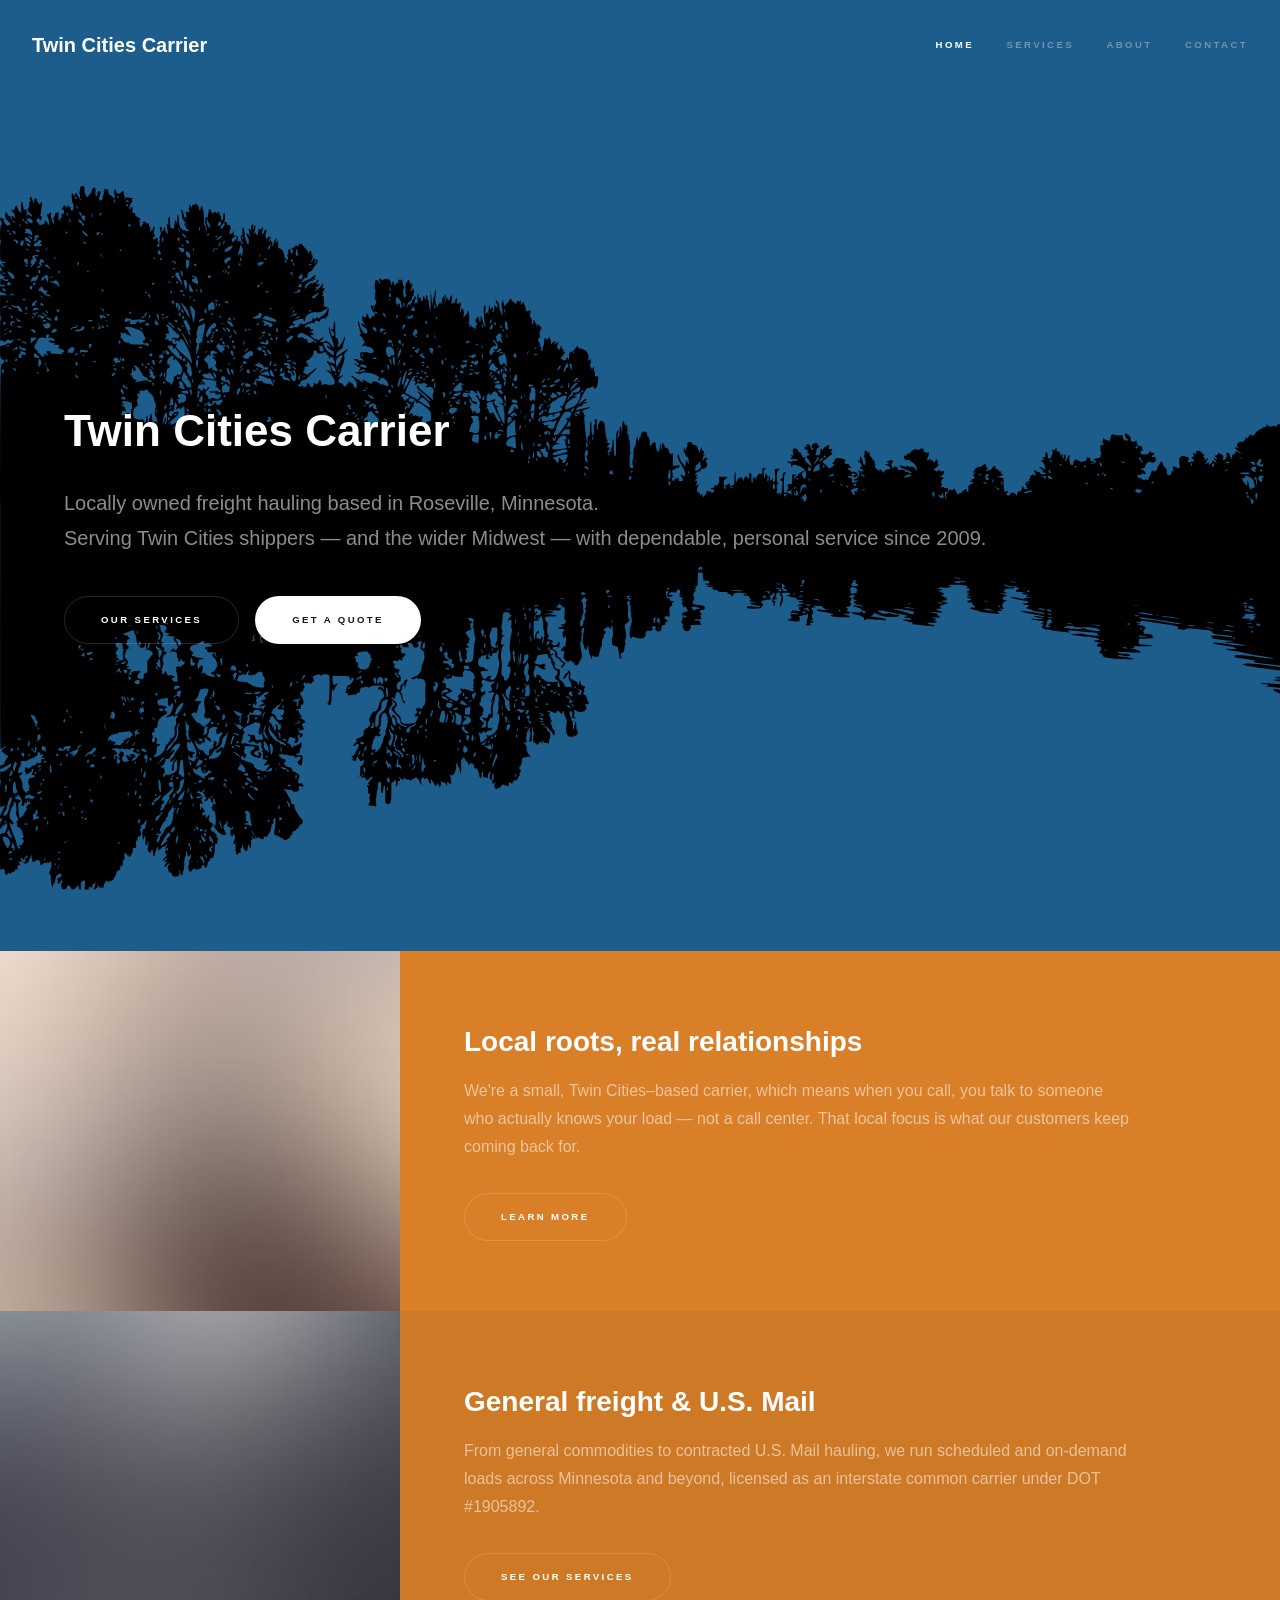
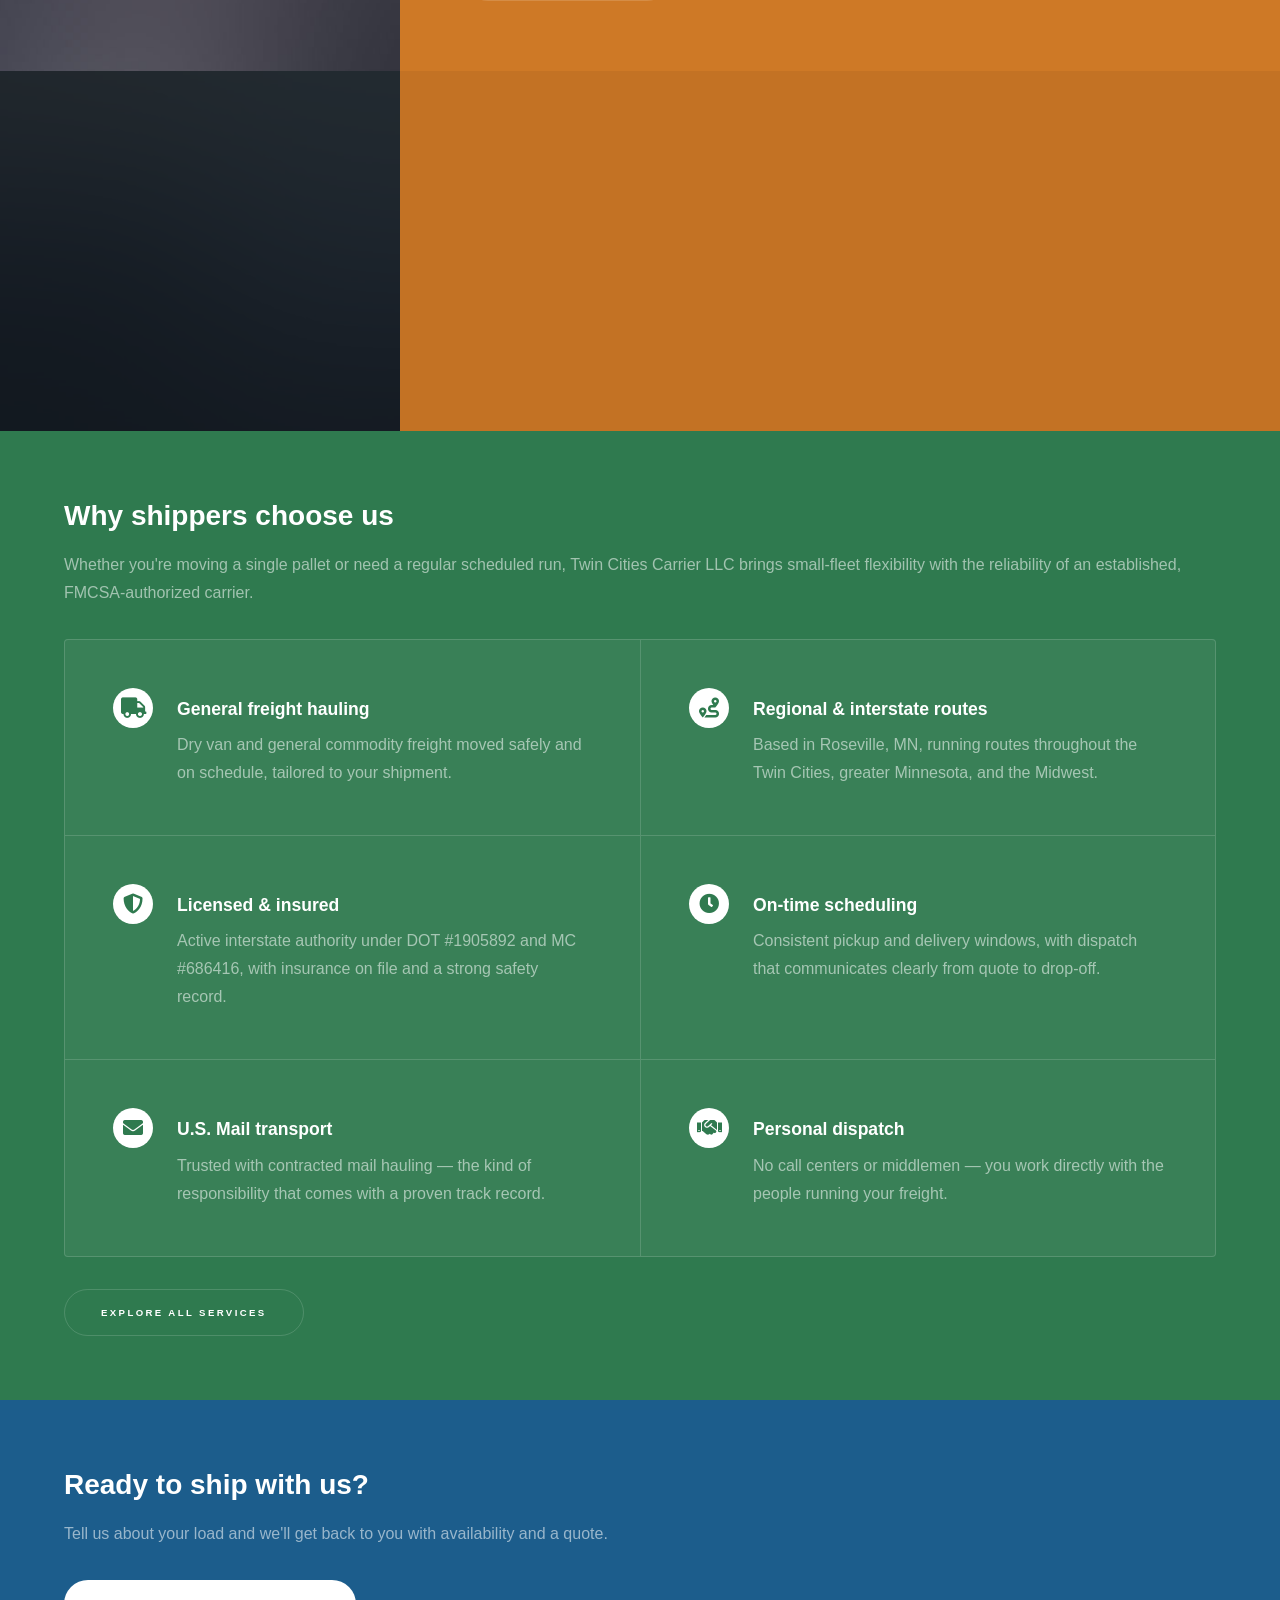
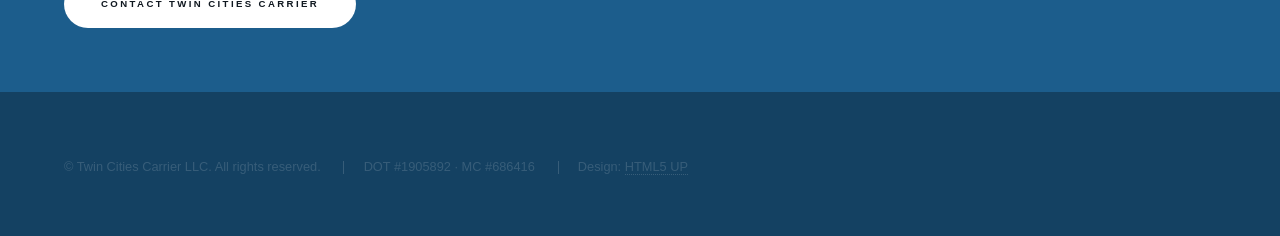
<file: index.html>
<!DOCTYPE HTML>
<!--
	Site for Twin Cities Carrier LLC
	Built on Hyperspace by HTML5 UP (html5up.net | @ajlkn)
	Free for personal and commercial use under the CCA 3.0 license (html5up.net/license)
-->
<html lang="en">
	<head>
		<title>Twin Cities Carrier LLC | Freight Hauling, Roseville MN</title>
		<meta charset="utf-8" />
		<meta name="description" content="Twin Cities Carrier LLC is a locally owned freight carrier based in Roseville, MN, hauling general freight and U.S. Mail across Minnesota and the Midwest since 2009." />
		<meta name="viewport" content="width=device-width, initial-scale=1, user-scalable=no" />
		<link rel="stylesheet" href="assets/css/main.css" />
		<noscript><link rel="stylesheet" href="assets/css/noscript.css" /></noscript>
	</head>
	<body class="is-preload">

		<!-- Header -->
			<header id="header">
				<a href="index.html" class="title">Twin Cities Carrier</a>
				<nav>
					<ul>
						<li><a href="index.html" class="active">Home</a></li>
						<li><a href="services.html">Services</a></li>
						<li><a href="about.html">About</a></li>
						<li><a href="contact.html">Contact</a></li>
					</ul>
				</nav>
			</header>

		<!-- Wrapper -->
			<div id="wrapper">

				<!-- Intro -->
					<section id="intro" class="wrapper style1 fullscreen fade-up">
						<div class="inner">
							<h1>Twin Cities Carrier</h1>
							<p>Locally owned freight hauling based in Roseville, Minnesota.<br />
							Serving Twin Cities shippers &mdash; and the wider Midwest &mdash; with dependable, personal service since 2009.</p>
							<ul class="actions">
								<li><a href="services.html" class="button">Our Services</a></li>
								<li><a href="contact.html" class="button primary">Get a Quote</a></li>
							</ul>
						</div>
					</section>

				<!-- One -->
					<section id="one" class="wrapper style2 spotlights">
						<section>
							<a href="about.html" class="image"><img src="images/pic01.jpg" alt="" data-position="center center" /></a>
							<div class="content">
								<div class="inner">
									<h2>Local roots, real relationships</h2>
									<p>We're a small, Twin Cities&ndash;based carrier, which means when you call, you talk to someone who actually knows your load &mdash; not a call center. That local focus is what our customers keep coming back for.</p>
									<ul class="actions">
										<li><a href="about.html" class="button">Learn more</a></li>
									</ul>
								</div>
							</div>
						</section>
						<section>
							<a href="services.html" class="image"><img src="images/pic02.jpg" alt="" data-position="top center" /></a>
							<div class="content">
								<div class="inner">
									<h2>General freight &amp; U.S. Mail</h2>
									<p>From general commodities to contracted U.S. Mail hauling, we run scheduled and on-demand loads across Minnesota and beyond, licensed as an interstate common carrier under DOT #1905892.</p>
									<ul class="actions">
										<li><a href="services.html" class="button">See our services</a></li>
									</ul>
								</div>
							</div>
						</section>
						<section>
							<a href="contact.html" class="image"><img src="images/pic03.jpg" alt="" data-position="25% 25%" /></a>
							<div class="content">
								<div class="inner">
									<h2>Safety first, every mile</h2>
									<p>Since 2009 we've built our business on a clean safety record and straightforward compliance. Our drivers and equipment are held to a high standard, so your freight arrives the way it left.</p>
									<ul class="actions">
										<li><a href="contact.html" class="button">Talk to dispatch</a></li>
									</ul>
								</div>
							</div>
						</section>
					</section>

				<!-- Two -->
					<section id="two" class="wrapper style3 fade-up">
						<div class="inner">
							<h2>Why shippers choose us</h2>
							<p>Whether you're moving a single pallet or need a regular scheduled run, Twin Cities Carrier LLC brings small-fleet flexibility with the reliability of an established, FMCSA-authorized carrier.</p>
							<div class="features">
								<section>
									<span class="icon solid major fa-truck"></span>
									<h3>General freight hauling</h3>
									<p>Dry van and general commodity freight moved safely and on schedule, tailored to your shipment.</p>
								</section>
								<section>
									<span class="icon solid major fa-route"></span>
									<h3>Regional &amp; interstate routes</h3>
									<p>Based in Roseville, MN, running routes throughout the Twin Cities, greater Minnesota, and the Midwest.</p>
								</section>
								<section>
									<span class="icon solid major fa-shield-alt"></span>
									<h3>Licensed &amp; insured</h3>
									<p>Active interstate authority under DOT #1905892 and MC #686416, with insurance on file and a strong safety record.</p>
								</section>
								<section>
									<span class="icon solid major fa-clock"></span>
									<h3>On-time scheduling</h3>
									<p>Consistent pickup and delivery windows, with dispatch that communicates clearly from quote to drop-off.</p>
								</section>
								<section>
									<span class="icon solid major fa-envelope"></span>
									<h3>U.S. Mail transport</h3>
									<p>Trusted with contracted mail hauling &mdash; the kind of responsibility that comes with a proven track record.</p>
								</section>
								<section>
									<span class="icon solid major fa-handshake"></span>
									<h3>Personal dispatch</h3>
									<p>No call centers or middlemen &mdash; you work directly with the people running your freight.</p>
								</section>
							</div>
							<ul class="actions">
								<li><a href="services.html" class="button">Explore all services</a></li>
							</ul>
						</div>
					</section>

				<!-- Three -->
					<section id="three" class="wrapper style1 fade-up">
						<div class="inner">
							<h2>Ready to ship with us?</h2>
							<p>Tell us about your load and we'll get back to you with availability and a quote.</p>
							<ul class="actions">
								<li><a href="contact.html" class="button primary">Contact Twin Cities Carrier</a></li>
							</ul>
						</div>
					</section>

			</div>

		<!-- Footer -->
			<footer id="footer" class="wrapper style1-alt">
				<div class="inner">
					<ul class="menu">
						<li>&copy; Twin Cities Carrier LLC. All rights reserved.</li>
						<li>DOT #1905892 &middot; MC #686416</li>
						<li>Design: <a href="http://html5up.net">HTML5 UP</a></li>
					</ul>
				</div>
			</footer>

		<!-- Scripts -->
			<script src="assets/js/jquery.min.js"></script>
			<script src="assets/js/jquery.scrollex.min.js"></script>
			<script src="assets/js/jquery.scrolly.min.js"></script>
			<script src="assets/js/browser.min.js"></script>
			<script src="assets/js/breakpoints.min.js"></script>
			<script src="assets/js/util.js"></script>
			<script src="assets/js/main.js"></script>

	</body>
</html>
</file>
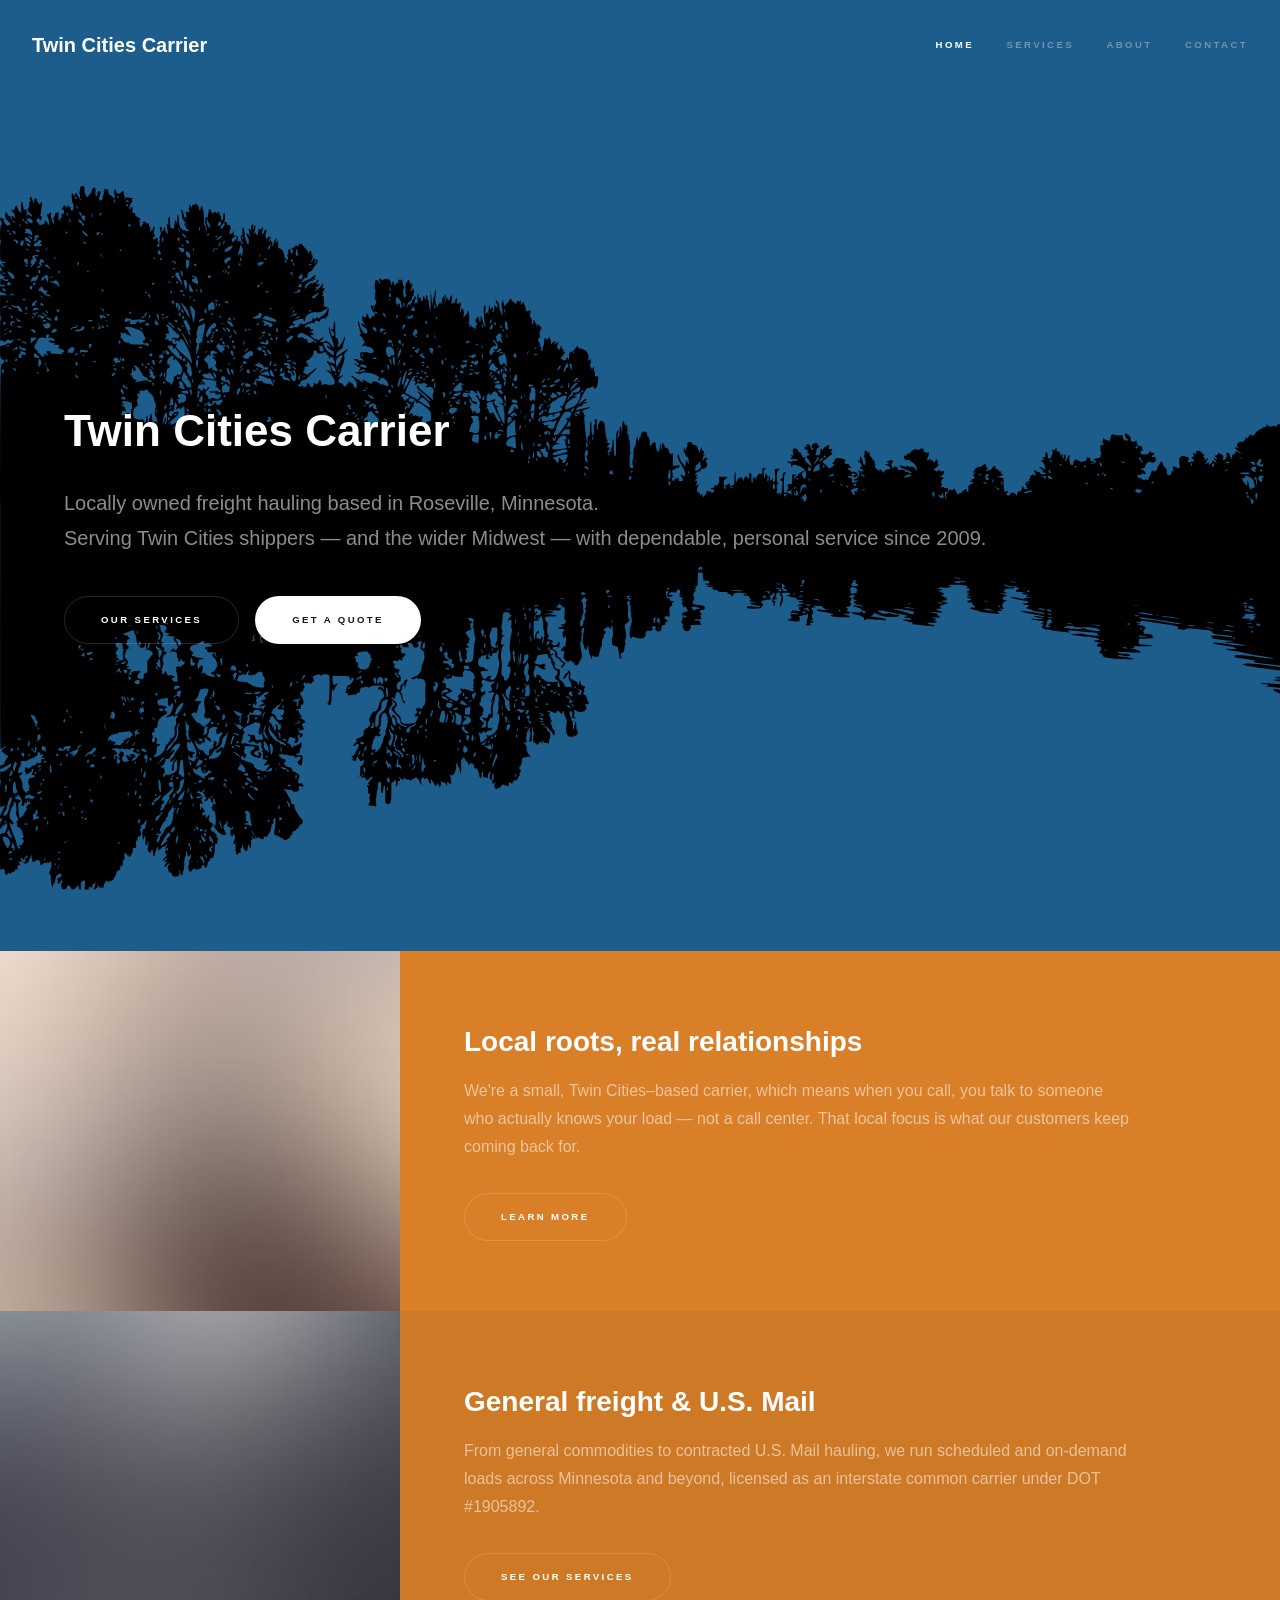
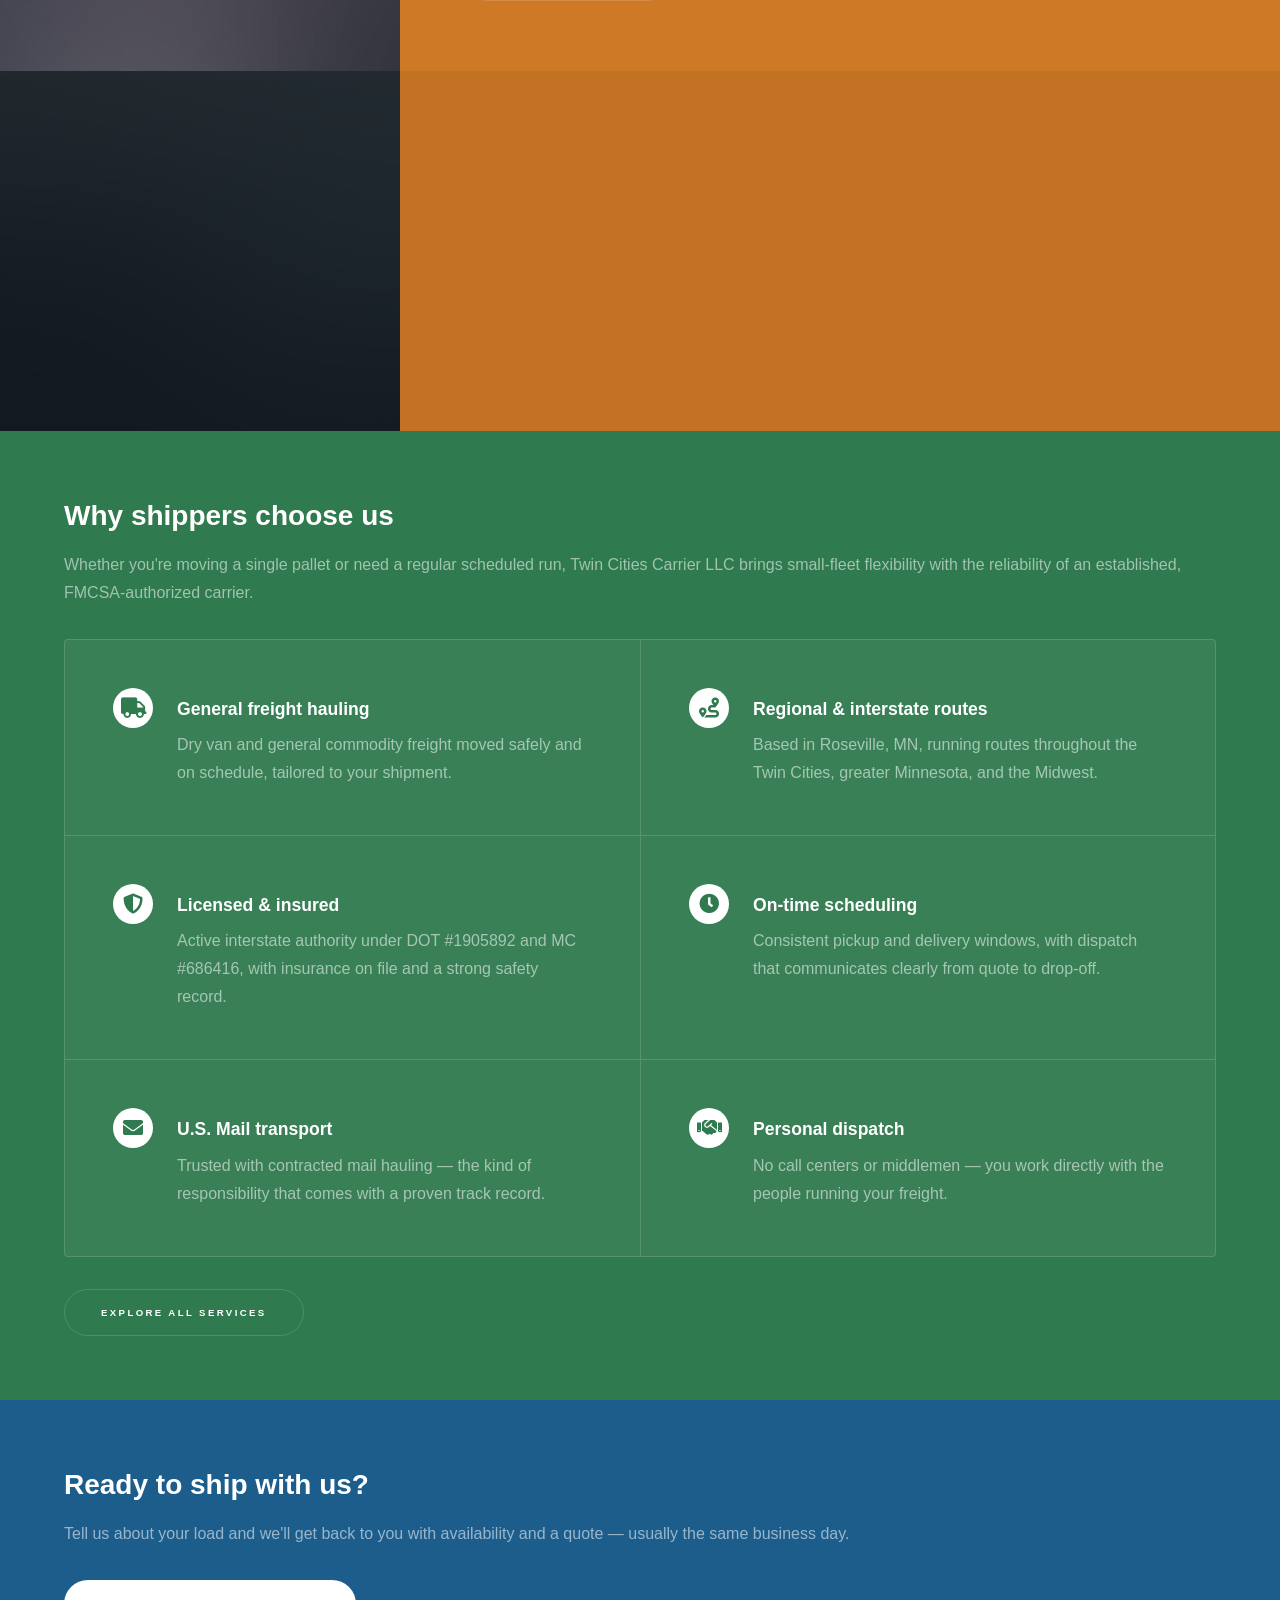
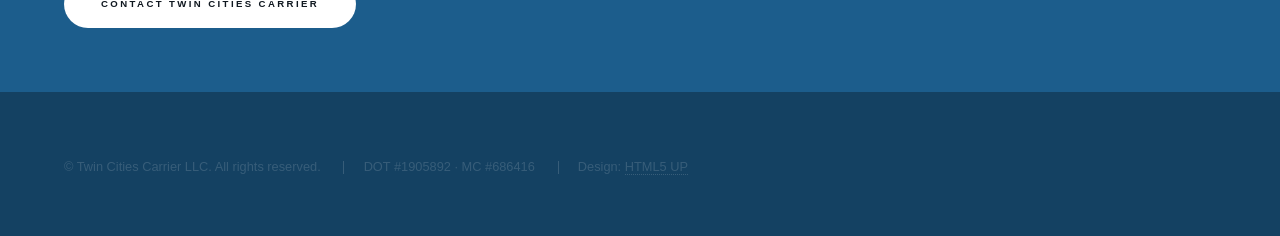
<file: Frontend/twin-cities-carrier-site/index.html>
<!DOCTYPE HTML>
<!--
	Site for Twin Cities Carrier LLC
	Built on Hyperspace by HTML5 UP (html5up.net | @ajlkn)
	Free for personal and commercial use under the CCA 3.0 license (html5up.net/license)
-->
<html lang="en">
	<head>
		<title>Twin Cities Carrier LLC | Freight Hauling, Roseville MN</title>
		<meta charset="utf-8" />
		<meta name="description" content="Twin Cities Carrier LLC is a locally owned freight carrier based in Roseville, MN, hauling general freight and U.S. Mail across Minnesota and the Midwest since 2009." />
		<meta name="viewport" content="width=device-width, initial-scale=1, user-scalable=no" />
		<link rel="stylesheet" href="assets/css/main.css" />
		<noscript><link rel="stylesheet" href="assets/css/noscript.css" /></noscript>
	</head>
	<body class="is-preload">

		<!-- Header -->
			<header id="header">
				<a href="index.html" class="title">Twin Cities Carrier</a>
				<nav>
					<ul>
						<li><a href="index.html" class="active">Home</a></li>
						<li><a href="services.html">Services</a></li>
						<li><a href="about.html">About</a></li>
						<li><a href="contact.html">Contact</a></li>
					</ul>
				</nav>
			</header>

		<!-- Wrapper -->
			<div id="wrapper">

				<!-- Intro -->
					<section id="intro" class="wrapper style1 fullscreen fade-up">
						<div class="inner">
							<h1>Twin Cities Carrier</h1>
							<p>Locally owned freight hauling based in Roseville, Minnesota.<br />
							Serving Twin Cities shippers &mdash; and the wider Midwest &mdash; with dependable, personal service since 2009.</p>
							<ul class="actions">
								<li><a href="services.html" class="button">Our Services</a></li>
								<li><a href="contact.html" class="button primary">Get a Quote</a></li>
							</ul>
						</div>
					</section>

				<!-- One -->
					<section id="one" class="wrapper style2 spotlights">
						<section>
							<a href="about.html" class="image"><img src="images/pic01.jpg" alt="" data-position="center center" /></a>
							<div class="content">
								<div class="inner">
									<h2>Local roots, real relationships</h2>
									<p>We're a small, Twin Cities&ndash;based carrier, which means when you call, you talk to someone who actually knows your load &mdash; not a call center. That local focus is what our customers keep coming back for.</p>
									<ul class="actions">
										<li><a href="about.html" class="button">Learn more</a></li>
									</ul>
								</div>
							</div>
						</section>
						<section>
							<a href="services.html" class="image"><img src="images/pic02.jpg" alt="" data-position="top center" /></a>
							<div class="content">
								<div class="inner">
									<h2>General freight &amp; U.S. Mail</h2>
									<p>From general commodities to contracted U.S. Mail hauling, we run scheduled and on-demand loads across Minnesota and beyond, licensed as an interstate common carrier under DOT #1905892.</p>
									<ul class="actions">
										<li><a href="services.html" class="button">See our services</a></li>
									</ul>
								</div>
							</div>
						</section>
						<section>
							<a href="contact.html" class="image"><img src="images/pic03.jpg" alt="" data-position="25% 25%" /></a>
							<div class="content">
								<div class="inner">
									<h2>Safety first, every mile</h2>
									<p>Since 2009 we've built our business on a clean safety record and straightforward compliance. Our drivers and equipment are held to a high standard, so your freight arrives the way it left.</p>
									<ul class="actions">
										<li><a href="contact.html" class="button">Talk to dispatch</a></li>
									</ul>
								</div>
							</div>
						</section>
					</section>

				<!-- Two -->
					<section id="two" class="wrapper style3 fade-up">
						<div class="inner">
							<h2>Why shippers choose us</h2>
							<p>Whether you're moving a single pallet or need a regular scheduled run, Twin Cities Carrier LLC brings small-fleet flexibility with the reliability of an established, FMCSA-authorized carrier.</p>
							<div class="features">
								<section>
									<span class="icon solid major fa-truck"></span>
									<h3>General freight hauling</h3>
									<p>Dry van and general commodity freight moved safely and on schedule, tailored to your shipment.</p>
								</section>
								<section>
									<span class="icon solid major fa-route"></span>
									<h3>Regional &amp; interstate routes</h3>
									<p>Based in Roseville, MN, running routes throughout the Twin Cities, greater Minnesota, and the Midwest.</p>
								</section>
								<section>
									<span class="icon solid major fa-shield-alt"></span>
									<h3>Licensed &amp; insured</h3>
									<p>Active interstate authority under DOT #1905892 and MC #686416, with insurance on file and a strong safety record.</p>
								</section>
								<section>
									<span class="icon solid major fa-clock"></span>
									<h3>On-time scheduling</h3>
									<p>Consistent pickup and delivery windows, with dispatch that communicates clearly from quote to drop-off.</p>
								</section>
								<section>
									<span class="icon solid major fa-envelope"></span>
									<h3>U.S. Mail transport</h3>
									<p>Trusted with contracted mail hauling &mdash; the kind of responsibility that comes with a proven track record.</p>
								</section>
								<section>
									<span class="icon solid major fa-handshake"></span>
									<h3>Personal dispatch</h3>
									<p>No call centers or middlemen &mdash; you work directly with the people running your freight.</p>
								</section>
							</div>
							<ul class="actions">
								<li><a href="services.html" class="button">Explore all services</a></li>
							</ul>
						</div>
					</section>

				<!-- Three -->
					<section id="three" class="wrapper style1 fade-up">
						<div class="inner">
							<h2>Ready to ship with us?</h2>
							<p>Tell us about your load and we'll get back to you with availability and a quote &mdash; usually the same business day.</p>
							<ul class="actions">
								<li><a href="contact.html" class="button primary">Contact Twin Cities Carrier</a></li>
							</ul>
						</div>
					</section>

			</div>

		<!-- Footer -->
			<footer id="footer" class="wrapper style1-alt">
				<div class="inner">
					<ul class="menu">
						<li>&copy; Twin Cities Carrier LLC. All rights reserved.</li>
						<li>DOT #1905892 &middot; MC #686416</li>
						<li>Design: <a href="http://html5up.net">HTML5 UP</a></li>
					</ul>
				</div>
			</footer>

		<!-- Scripts -->
			<script src="assets/js/jquery.min.js"></script>
			<script src="assets/js/jquery.scrollex.min.js"></script>
			<script src="assets/js/jquery.scrolly.min.js"></script>
			<script src="assets/js/browser.min.js"></script>
			<script src="assets/js/breakpoints.min.js"></script>
			<script src="assets/js/util.js"></script>
			<script src="assets/js/main.js"></script>

	</body>
</html>
</file>
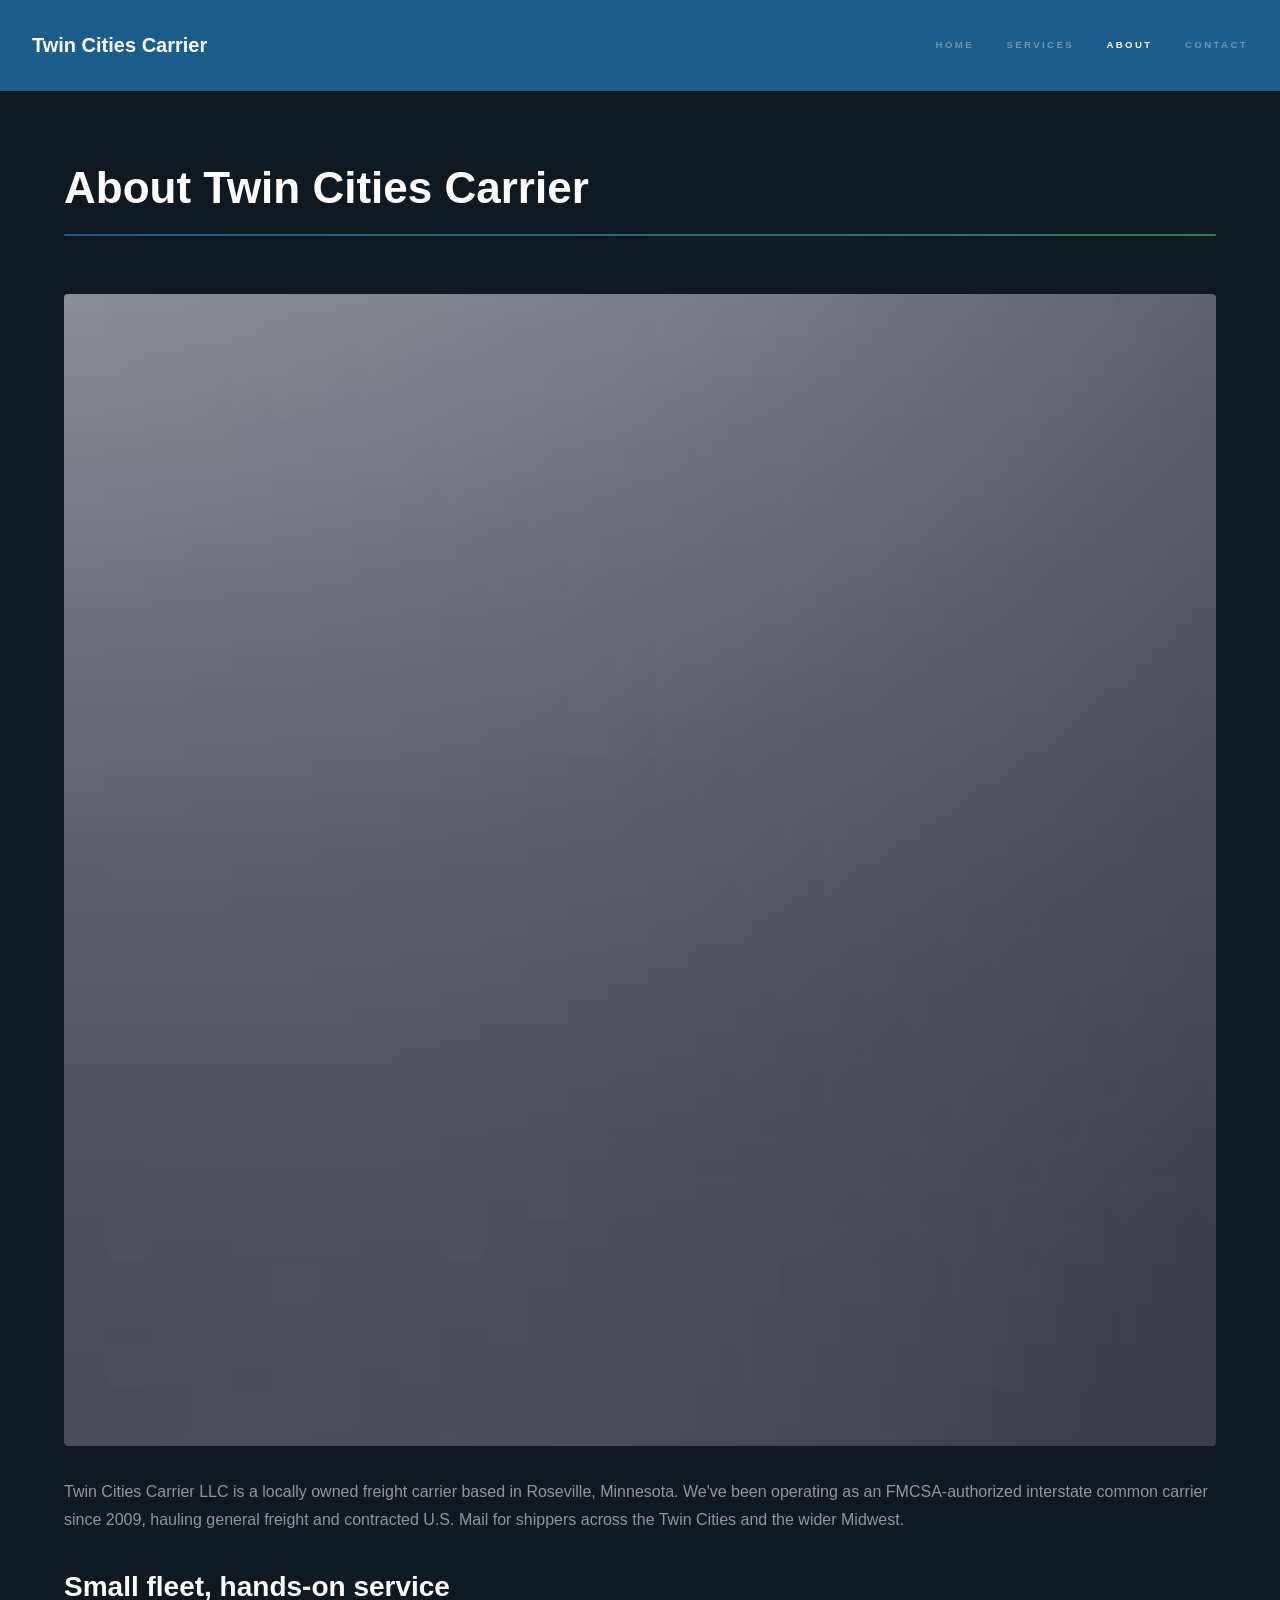
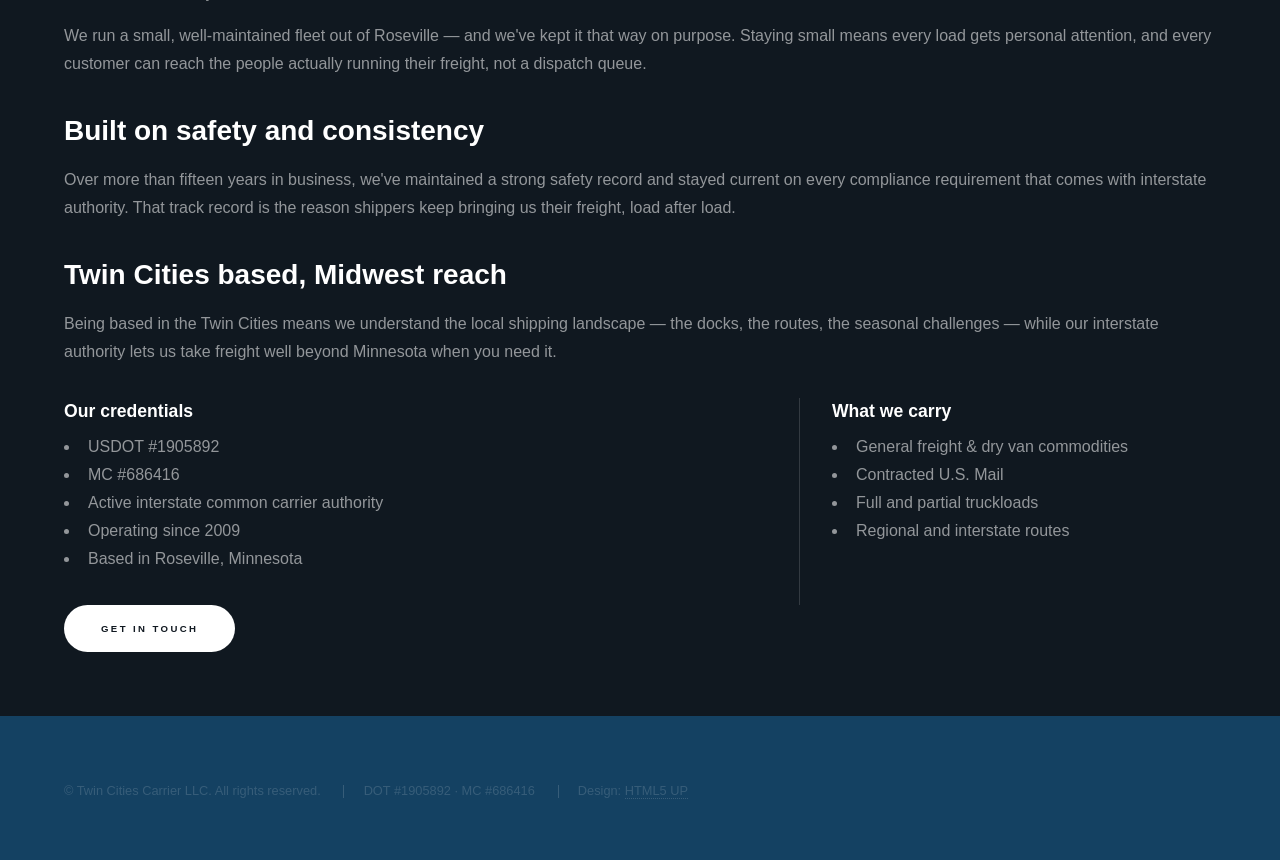
<file: about.html>
<!DOCTYPE HTML>
<!--
	Site for Twin Cities Carrier LLC
	Built on Hyperspace by HTML5 UP (html5up.net | @ajlkn)
	Free for personal and commercial use under the CCA 3.0 license (html5up.net/license)
-->
<html lang="en">
	<head>
		<title>About | Twin Cities Carrier LLC</title>
		<meta charset="utf-8" />
		<meta name="description" content="Twin Cities Carrier LLC is a locally owned, Roseville, MN-based freight carrier operating since 2009, built on personal service and a clean safety record." />
		<meta name="viewport" content="width=device-width, initial-scale=1, user-scalable=no" />
		<link rel="stylesheet" href="assets/css/main.css" />
		<noscript><link rel="stylesheet" href="assets/css/noscript.css" /></noscript>
	</head>
	<body class="is-preload">

		<!-- Header -->
			<header id="header">
				<a href="index.html" class="title">Twin Cities Carrier</a>
				<nav>
					<ul>
						<li><a href="index.html">Home</a></li>
						<li><a href="services.html">Services</a></li>
						<li><a href="about.html" class="active">About</a></li>
						<li><a href="contact.html">Contact</a></li>
					</ul>
				</nav>
			</header>

		<!-- Wrapper -->
			<div id="wrapper">

				<!-- Main -->
					<section id="main" class="wrapper">
						<div class="inner">
							<h1 class="major">About Twin Cities Carrier</h1>
							<span class="image fit"><img src="images/pic05.jpg" alt="" /></span>
							<p>Twin Cities Carrier LLC is a locally owned freight carrier based in Roseville, Minnesota. We've been operating as an FMCSA-authorized interstate common carrier since 2009, hauling general freight and contracted U.S. Mail for shippers across the Twin Cities and the wider Midwest.</p>

							<h2>Small fleet, hands-on service</h2>
							<p>We run a small, well-maintained fleet out of Roseville &mdash; and we've kept it that way on purpose. Staying small means every load gets personal attention, and every customer can reach the people actually running their freight, not a dispatch queue.</p>

							<h2>Built on safety and consistency</h2>
							<p>Over more than fifteen years in business, we've maintained a strong safety record and stayed current on every compliance requirement that comes with interstate authority. That track record is the reason shippers keep bringing us their freight, load after load.</p>

							<h2>Twin Cities based, Midwest reach</h2>
							<p>Being based in the Twin Cities means we understand the local shipping landscape &mdash; the docks, the routes, the seasonal challenges &mdash; while our interstate authority lets us take freight well beyond Minnesota when you need it.</p>

							<div class="split style1">
								<section>
									<h3>Our credentials</h3>
									<ul>
										<li>USDOT #1905892</li>
										<li>MC #686416</li>
										<li>Active interstate common carrier authority</li>
										<li>Operating since 2009</li>
										<li>Based in Roseville, Minnesota</li>
									</ul>
								</section>
								<section>
									<h3>What we carry</h3>
									<ul>
										<li>General freight &amp; dry van commodities</li>
										<li>Contracted U.S. Mail</li>
										<li>Full and partial truckloads</li>
										<li>Regional and interstate routes</li>
									</ul>
								</section>
							</div>

							<ul class="actions">
								<li><a href="contact.html" class="button primary">Get in touch</a></li>
							</ul>
						</div>
					</section>

			</div>

		<!-- Footer -->
			<footer id="footer" class="wrapper style1-alt">
				<div class="inner">
					<ul class="menu">
						<li>&copy; Twin Cities Carrier LLC. All rights reserved.</li>
						<li>DOT #1905892 &middot; MC #686416</li>
						<li>Design: <a href="http://html5up.net">HTML5 UP</a></li>
					</ul>
				</div>
			</footer>

		<!-- Scripts -->
			<script src="assets/js/jquery.min.js"></script>
			<script src="assets/js/jquery.scrollex.min.js"></script>
			<script src="assets/js/jquery.scrolly.min.js"></script>
			<script src="assets/js/browser.min.js"></script>
			<script src="assets/js/breakpoints.min.js"></script>
			<script src="assets/js/util.js"></script>
			<script src="assets/js/main.js"></script>

	</body>
</html>
</file>
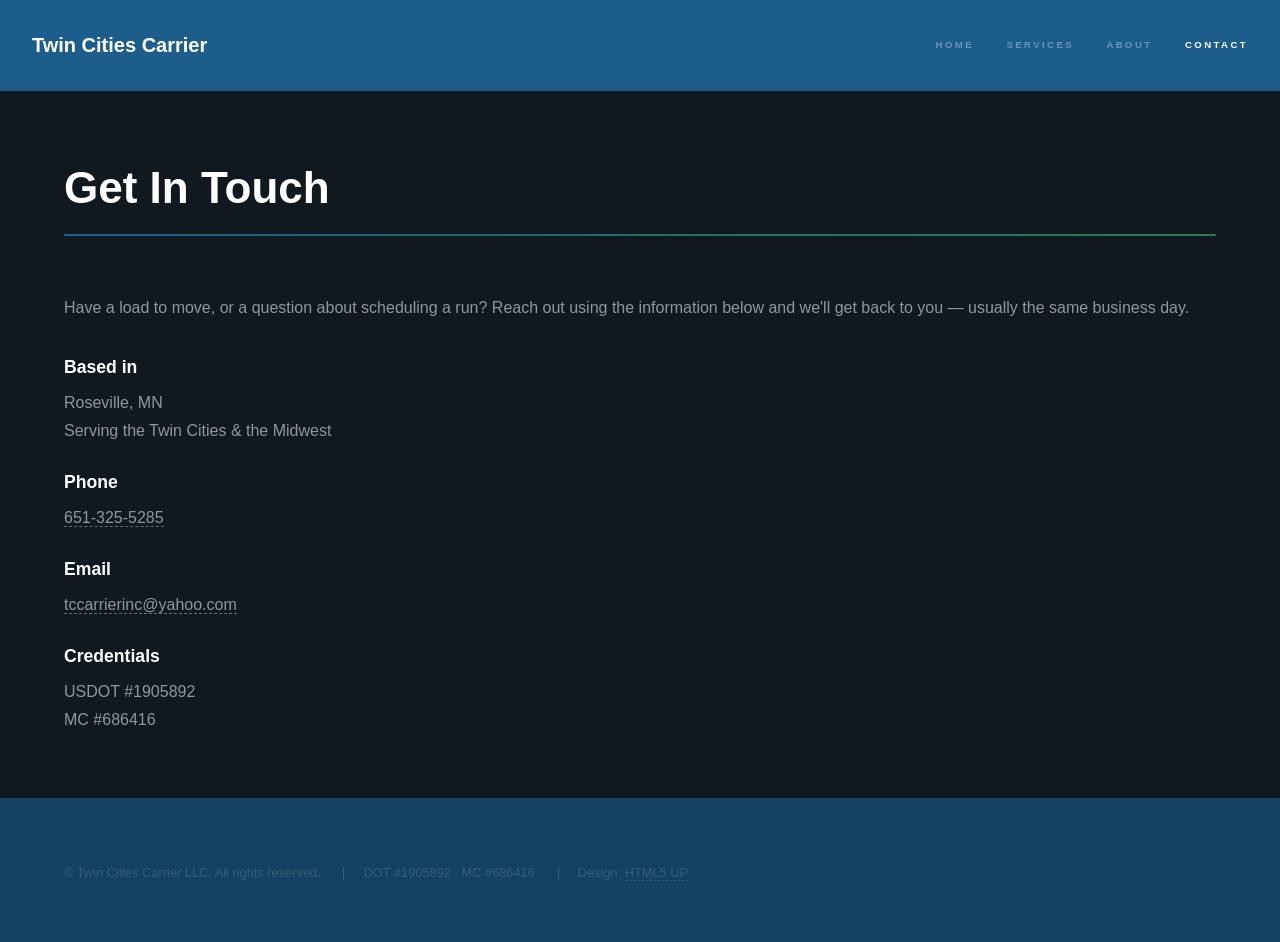
<file: contact.html>
<!DOCTYPE HTML>
<!--
	Site for Twin Cities Carrier LLC
	Built on Hyperspace by HTML5 UP (html5up.net | @ajlkn)
	Free for personal and commercial use under the CCA 3.0 license (html5up.net/license)
-->
<html lang="en">
	<head>
		<title>Contact | Twin Cities Carrier LLC</title>
		<meta charset="utf-8" />
		<meta name="description" content="Get a freight quote or reach dispatch at Twin Cities Carrier LLC, based in Roseville, MN." />
		<meta name="viewport" content="width=device-width, initial-scale=1, user-scalable=no" />
		<link rel="stylesheet" href="assets/css/main.css" />
		<noscript><link rel="stylesheet" href="assets/css/noscript.css" /></noscript>
		<style>
			.copyable {
				cursor: pointer;
				position: relative;
				border-bottom: 1px dashed rgba(255, 255, 255, 0.35);
				transition: opacity 0.2s ease;
			}
			.copyable:hover {
				opacity: 0.75;
			}
			.copyable .copied-tag {
				display: none;
				margin-left: 0.6em;
				font-size: 0.75em;
				vertical-align: middle;
				opacity: 0.8;
			}
			.copyable.copied .copied-tag {
				display: inline;
			}
		</style>
	</head>
	<body class="is-preload">

		<!-- Header -->
			<header id="header">
				<a href="index.html" class="title">Twin Cities Carrier</a>
				<nav>
					<ul>
						<li><a href="index.html">Home</a></li>
						<li><a href="services.html">Services</a></li>
						<li><a href="about.html">About</a></li>
						<li><a href="contact.html" class="active">Contact</a></li>
					</ul>
				</nav>
			</header>

		<!-- Wrapper -->
			<div id="wrapper">

				<!-- Main -->
					<section id="main" class="wrapper">
						<div class="inner">
							<h1 class="major">Get In Touch</h1>
							<p>Have a load to move, or a question about scheduling a run? Reach out using the information below and we'll get back to you &mdash; usually the same business day.</p>

							<ul class="contact">
								<li>
									<h3>Based in</h3>
									<span>Roseville, MN<br />
									Serving the Twin Cities &amp; the Midwest</span>
								</li>
								<li>
									<h3>Phone</h3>
									<span class="copyable" data-copy="651-325-5285" title="Click to copy">651-325-5285</span>
								</li>
								<li>
									<h3>Email</h3>
									<span class="copyable" data-copy="tccarrierinc@yahoo.com" title="Click to copy">tccarrierinc@yahoo.com</span>
								</li>
								<li>
									<h3>Credentials</h3>
									<span>USDOT #1905892<br />
									MC #686416</span>
								</li>
							</ul>
						</div>
					</section>

			</div>

		<!-- Footer -->
			<footer id="footer" class="wrapper style1-alt">
				<div class="inner">
					<ul class="menu">
						<li>&copy; Twin Cities Carrier LLC. All rights reserved.</li>
						<li>DOT #1905892 &middot; MC #686416</li>
						<li>Design: <a href="http://html5up.net">HTML5 UP</a></li>
					</ul>
				</div>
			</footer>

		<!-- Scripts -->
			<script src="assets/js/jquery.min.js"></script>
			<script src="assets/js/jquery.scrollex.min.js"></script>
			<script src="assets/js/jquery.scrolly.min.js"></script>
			<script src="assets/js/browser.min.js"></script>
			<script src="assets/js/breakpoints.min.js"></script>
			<script src="assets/js/util.js"></script>
			<script src="assets/js/main.js"></script>
			<script>
				document.querySelectorAll('.copyable').forEach(function (el) {
					el.addEventListener('click', function () {
						var text = el.getAttribute('data-copy');
						var tag = el.querySelector('.copied-tag');

						function showCopied() {
							el.classList.add('copied');
							setTimeout(function () {
								el.classList.remove('copied');
							}, 1500);
						}

						if (navigator.clipboard && navigator.clipboard.writeText) {
							navigator.clipboard.writeText(text).then(showCopied);
						} else {
							var temp = document.createElement('textarea');
							temp.value = text;
							document.body.appendChild(temp);
							temp.select();
							document.execCommand('copy');
							document.body.removeChild(temp);
							showCopied();
						}
					});

					var tagSpan = document.createElement('span');
					tagSpan.className = 'copied-tag';
					tagSpan.textContent = '(copied!)';
					el.appendChild(tagSpan);
				});
			</script>

	</body>
</html>
</file>
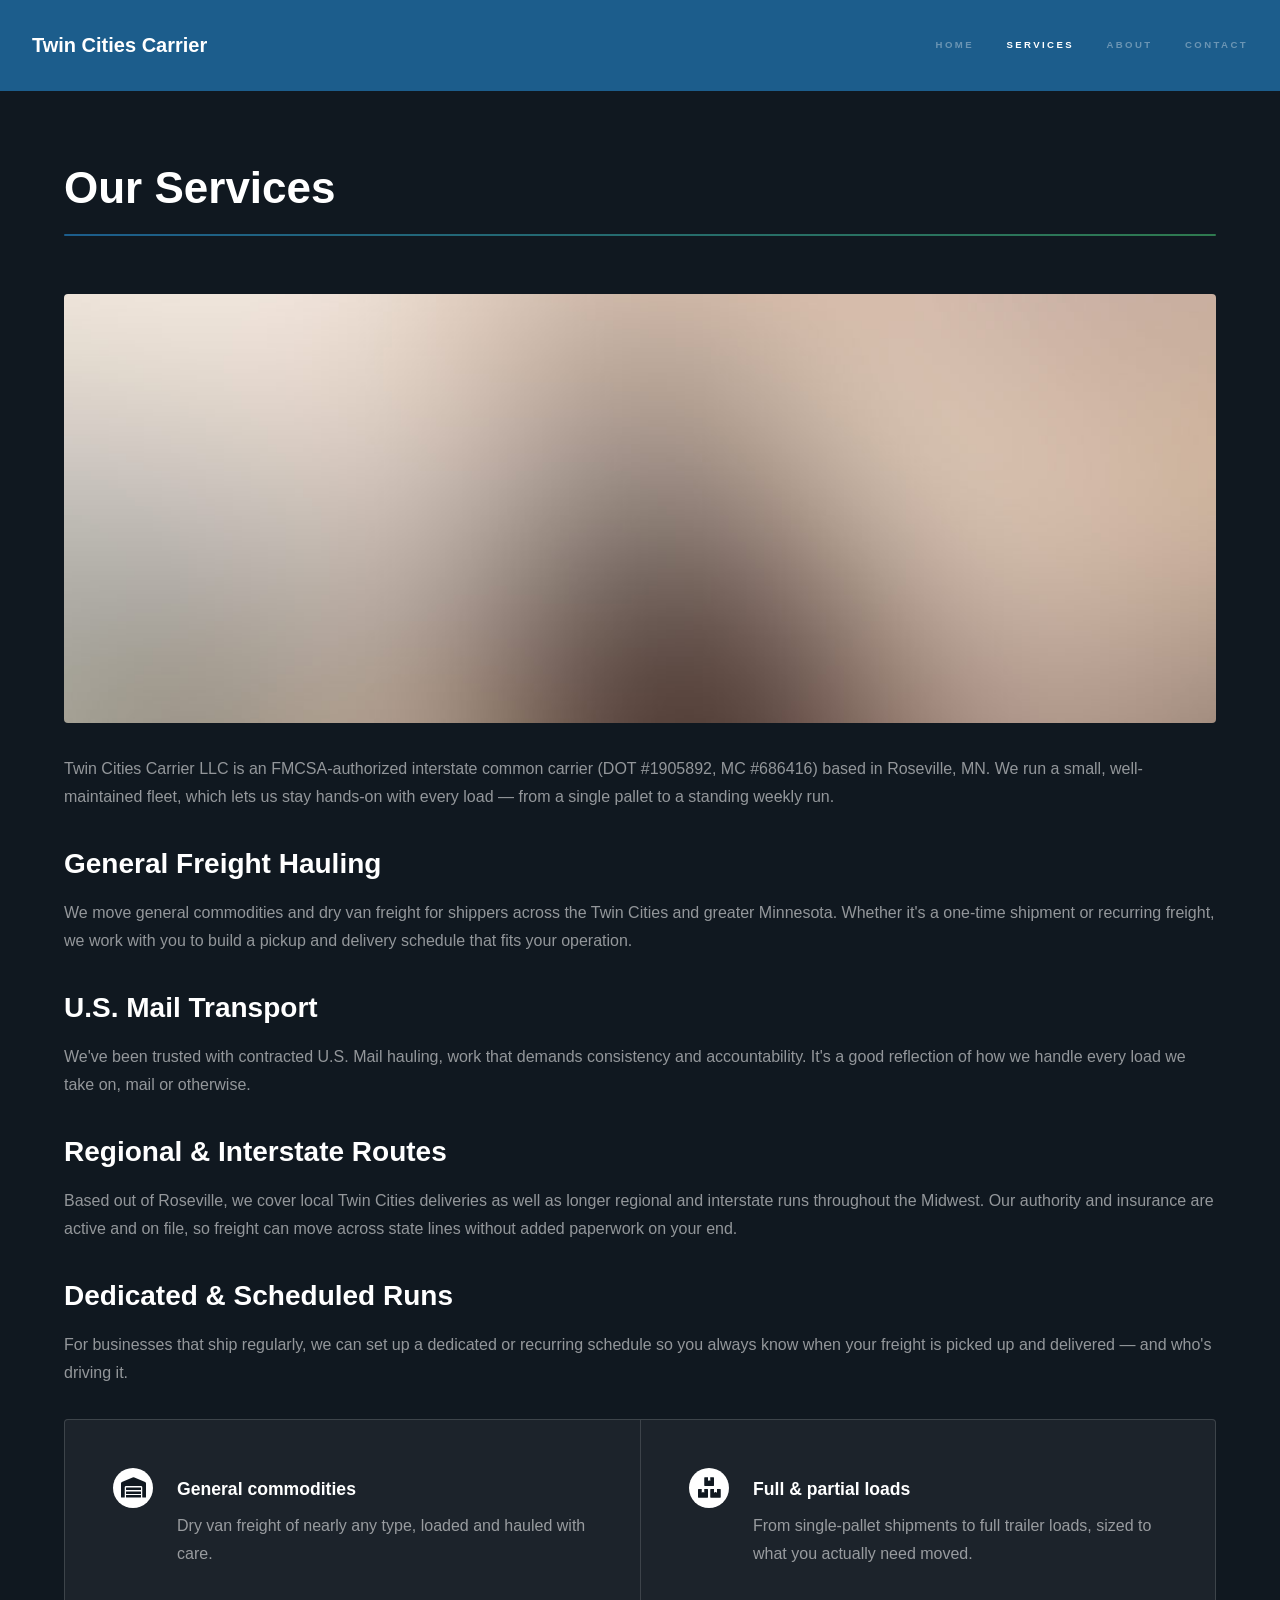
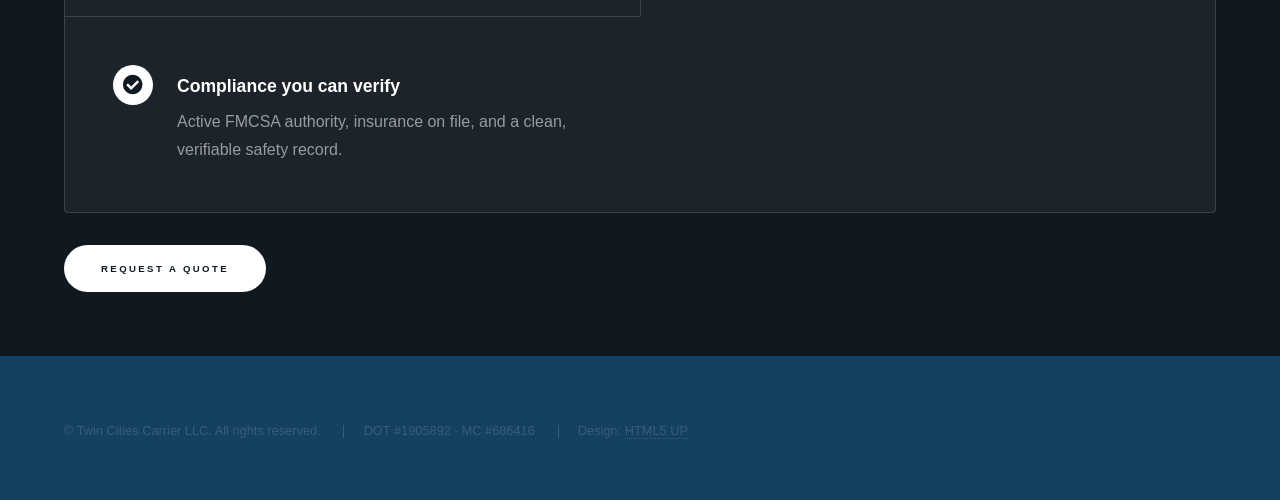
<file: services.html>
<!DOCTYPE HTML>
<!--
	Site for Twin Cities Carrier LLC
	Built on Hyperspace by HTML5 UP (html5up.net | @ajlkn)
	Free for personal and commercial use under the CCA 3.0 license (html5up.net/license)
-->
<html lang="en">
	<head>
		<title>Services | Twin Cities Carrier LLC</title>
		<meta charset="utf-8" />
		<meta name="description" content="Freight hauling services from Twin Cities Carrier LLC: general commodities, U.S. Mail transport, and regional and interstate routes out of Roseville, MN." />
		<meta name="viewport" content="width=device-width, initial-scale=1, user-scalable=no" />
		<link rel="stylesheet" href="assets/css/main.css" />
		<noscript><link rel="stylesheet" href="assets/css/noscript.css" /></noscript>
	</head>
	<body class="is-preload">

		<!-- Header -->
			<header id="header">
				<a href="index.html" class="title">Twin Cities Carrier</a>
				<nav>
					<ul>
						<li><a href="index.html">Home</a></li>
						<li><a href="services.html" class="active">Services</a></li>
						<li><a href="about.html">About</a></li>
						<li><a href="contact.html">Contact</a></li>
					</ul>
				</nav>
			</header>

		<!-- Wrapper -->
			<div id="wrapper">

				<!-- Main -->
					<section id="main" class="wrapper">
						<div class="inner">
							<h1 class="major">Our Services</h1>
							<span class="image fit"><img src="images/pic04.jpg" alt="" /></span>
							<p>Twin Cities Carrier LLC is an FMCSA-authorized interstate common carrier (DOT #1905892, MC #686416) based in Roseville, MN. We run a small, well-maintained fleet, which lets us stay hands-on with every load &mdash; from a single pallet to a standing weekly run.</p>

							<h2>General Freight Hauling</h2>
							<p>We move general commodities and dry van freight for shippers across the Twin Cities and greater Minnesota. Whether it's a one-time shipment or recurring freight, we work with you to build a pickup and delivery schedule that fits your operation.</p>

							<h2>U.S. Mail Transport</h2>
							<p>We've been trusted with contracted U.S. Mail hauling, work that demands consistency and accountability. It's a good reflection of how we handle every load we take on, mail or otherwise.</p>

							<h2>Regional &amp; Interstate Routes</h2>
							<p>Based out of Roseville, we cover local Twin Cities deliveries as well as longer regional and interstate runs throughout the Midwest. Our authority and insurance are active and on file, so freight can move across state lines without added paperwork on your end.</p>

							<h2>Dedicated &amp; Scheduled Runs</h2>
							<p>For businesses that ship regularly, we can set up a dedicated or recurring schedule so you always know when your freight is picked up and delivered &mdash; and who's driving it.</p>

							<div class="features">
								<section>
									<span class="icon solid major fa-warehouse"></span>
									<h3>General commodities</h3>
									<p>Dry van freight of nearly any type, loaded and hauled with care.</p>
								</section>
								<section>
									<span class="icon solid major fa-boxes"></span>
									<h3>Full &amp; partial loads</h3>
									<p>From single-pallet shipments to full trailer loads, sized to what you actually need moved.</p>
								</section>
								<section>
									<span class="icon solid major fa-check-circle"></span>
									<h3>Compliance you can verify</h3>
									<p>Active FMCSA authority, insurance on file, and a clean, verifiable safety record.</p>
								</section>
							</div>

							<ul class="actions">
								<li><a href="contact.html" class="button primary">Request a quote</a></li>
							</ul>
						</div>
					</section>

			</div>

		<!-- Footer -->
			<footer id="footer" class="wrapper style1-alt">
				<div class="inner">
					<ul class="menu">
						<li>&copy; Twin Cities Carrier LLC. All rights reserved.</li>
						<li>DOT #1905892 &middot; MC #686416</li>
						<li>Design: <a href="http://html5up.net">HTML5 UP</a></li>
					</ul>
				</div>
			</footer>

		<!-- Scripts -->
			<script src="assets/js/jquery.min.js"></script>
			<script src="assets/js/jquery.scrollex.min.js"></script>
			<script src="assets/js/jquery.scrolly.min.js"></script>
			<script src="assets/js/browser.min.js"></script>
			<script src="assets/js/breakpoints.min.js"></script>
			<script src="assets/js/util.js"></script>
			<script src="assets/js/main.js"></script>

	</body>
</html>
</file>
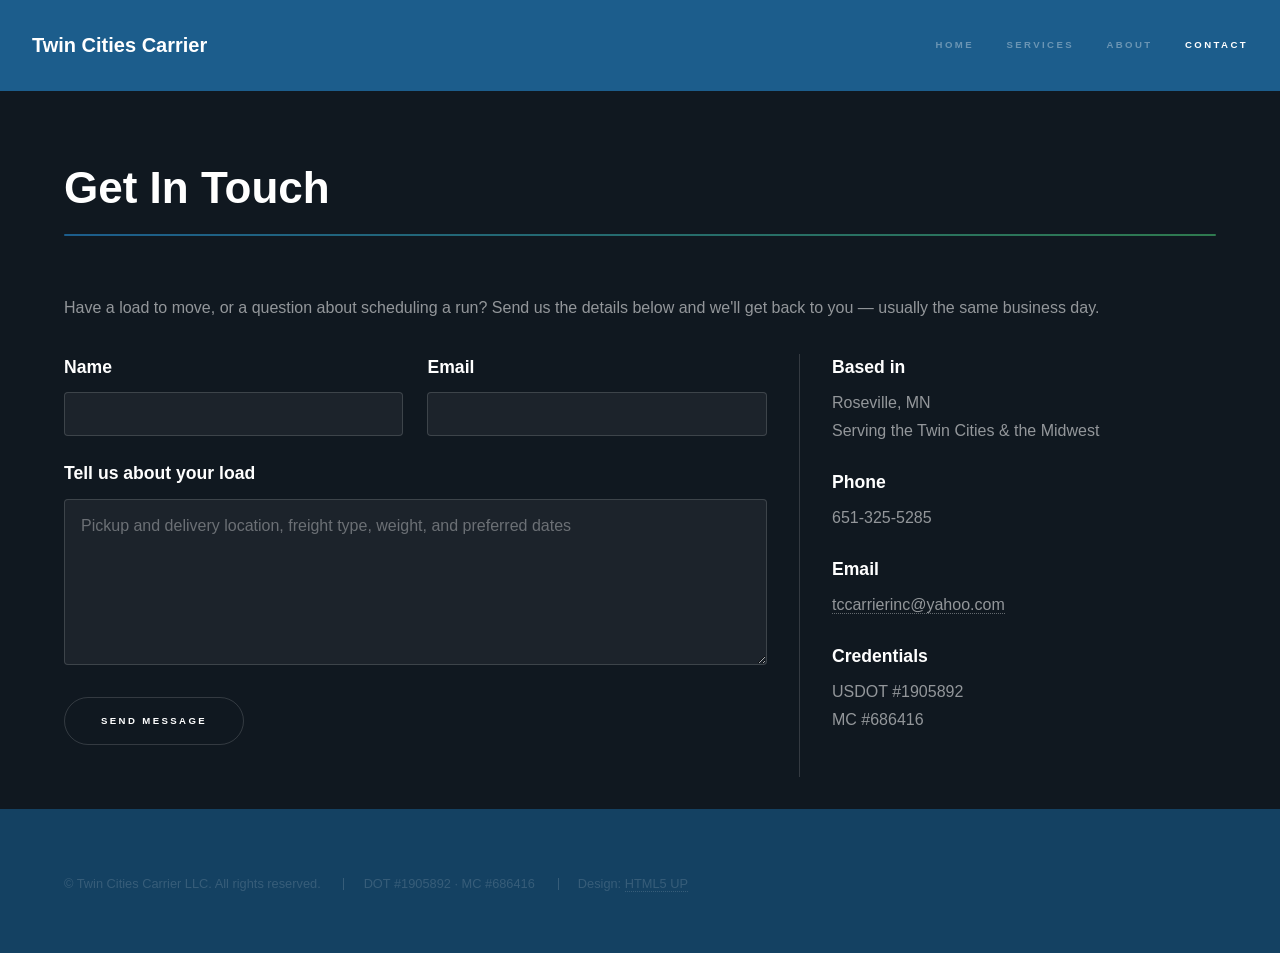
<file: Frontend/contact.html>
<!DOCTYPE HTML>
<!--
	Site for Twin Cities Carrier LLC
	Built on Hyperspace by HTML5 UP (html5up.net | @ajlkn)
	Free for personal and commercial use under the CCA 3.0 license (html5up.net/license)
-->
<html lang="en">
	<head>
		<title>Contact | Twin Cities Carrier LLC</title>
		<meta charset="utf-8" />
		<meta name="description" content="Get a freight quote or reach dispatch at Twin Cities Carrier LLC, based in Roseville, MN." />
		<meta name="viewport" content="width=device-width, initial-scale=1, user-scalable=no" />
		<link rel="stylesheet" href="assets/css/main.css" />
		<noscript><link rel="stylesheet" href="assets/css/noscript.css" /></noscript>
	</head>
	<body class="is-preload">

		<!-- Header -->
			<header id="header">
				<a href="index.html" class="title">Twin Cities Carrier</a>
				<nav>
					<ul>
						<li><a href="index.html">Home</a></li>
						<li><a href="services.html">Services</a></li>
						<li><a href="about.html">About</a></li>
						<li><a href="contact.html" class="active">Contact</a></li>
					</ul>
				</nav>
			</header>

		<!-- Wrapper -->
			<div id="wrapper">

				<!-- Main -->
					<section id="main" class="wrapper">
						<div class="inner">
							<h1 class="major">Get In Touch</h1>
							<p>Have a load to move, or a question about scheduling a run? Send us the details below and we'll get back to you &mdash; usually the same business day.</p>

							<div class="split style1">
								<section>
									<!-- NOTE: this form has no backend attached yet. Point the "action"
									     at a form service (e.g. Formspree) or your own endpoint. -->
									<form method="post" action="#">
										<div class="fields">
											<div class="field half">
												<label for="name">Name</label>
												<input type="text" name="name" id="name" />
											</div>
											<div class="field half">
												<label for="email">Email</label>
												<input type="text" name="email" id="email" />
											</div>
											<div class="field">
												<label for="message">Tell us about your load</label>
												<textarea name="message" id="message" rows="5" placeholder="Pickup and delivery location, freight type, weight, and preferred dates"></textarea>
											</div>
										</div>
										<ul class="actions">
											<li><a href="" class="button submit">Send Message</a></li>
										</ul>
									</form>
								</section>
								<section>
									<ul class="contact">
										<li>
											<h3>Based in</h3>
											<span>Roseville, MN<br />
											Serving the Twin Cities &amp; the Midwest</span>
										</li>
										<li>
											<h3>Phone</h3>
											<span>651-325-5285</span>
										</li>
										<li>
											<h3>Email</h3>
											<a href="#">tccarrierinc@yahoo.com</a>
										</li>
										<li>
											<h3>Credentials</h3>
											<span>USDOT #1905892<br />
											MC #686416</span>
										</li>
									</ul>
								</section>
							</div>
						</div>
					</section>

			</div>

		<!-- Footer -->
			<footer id="footer" class="wrapper style1-alt">
				<div class="inner">
					<ul class="menu">
						<li>&copy; Twin Cities Carrier LLC. All rights reserved.</li>
						<li>DOT #1905892 &middot; MC #686416</li>
						<li>Design: <a href="http://html5up.net">HTML5 UP</a></li>
					</ul>
				</div>
			</footer>

		<!-- Scripts -->
			<script src="assets/js/jquery.min.js"></script>
			<script src="assets/js/jquery.scrollex.min.js"></script>
			<script src="assets/js/jquery.scrolly.min.js"></script>
			<script src="assets/js/browser.min.js"></script>
			<script src="assets/js/breakpoints.min.js"></script>
			<script src="assets/js/util.js"></script>
			<script src="assets/js/main.js"></script>

	</body>
</html>
</file>
<file: assets/css/noscript.css>
.spotlights>section>.image:before{opacity:0 !important}.spotlights>section>.content>.inner{-moz-transform:none !important;-webkit-transform:none !important;-ms-transform:none !important;transform:none !important;opacity:1 !important}.wrapper>.inner{opacity:1 !important;-moz-transform:none !important;-webkit-transform:none !important;-ms-transform:none !important;transform:none !important}#sidebar>.inner{opacity:1 !important}#sidebar nav>ul>li{-moz-transform:none !important;-webkit-transform:none !important;-ms-transform:none !important;transform:none !important;opacity:1 !important}
</file>
<file: Frontend/twin-cities-carrier-site/assets/css/noscript.css>
.spotlights>section>.image:before{opacity:0 !important}.spotlights>section>.content>.inner{-moz-transform:none !important;-webkit-transform:none !important;-ms-transform:none !important;transform:none !important;opacity:1 !important}.wrapper>.inner{opacity:1 !important;-moz-transform:none !important;-webkit-transform:none !important;-ms-transform:none !important;transform:none !important}#sidebar>.inner{opacity:1 !important}#sidebar nav>ul>li{-moz-transform:none !important;-webkit-transform:none !important;-ms-transform:none !important;transform:none !important;opacity:1 !important}
</file>
<file: Frontend/assets/css/noscript.css>
.spotlights>section>.image:before{opacity:0 !important}.spotlights>section>.content>.inner{-moz-transform:none !important;-webkit-transform:none !important;-ms-transform:none !important;transform:none !important;opacity:1 !important}.wrapper>.inner{opacity:1 !important;-moz-transform:none !important;-webkit-transform:none !important;-ms-transform:none !important;transform:none !important}#sidebar>.inner{opacity:1 !important}#sidebar nav>ul>li{-moz-transform:none !important;-webkit-transform:none !important;-ms-transform:none !important;transform:none !important;opacity:1 !important}
</file>
<file: assets/css/main.css>
﻿@import'fontawesome-all.min.css';html,body,div,span,applet,object,iframe,h1,h2,h3,h4,h5,h6,p,blockquote,pre,a,abbr,acronym,address,big,cite,code,del,dfn,em,img,ins,kbd,q,s,samp,small,strike,strong,sub,sup,tt,var,b,u,i,center,dl,dt,dd,ol,ul,li,fieldset,form,label,legend,table,caption,tbody,tfoot,thead,tr,th,td,article,aside,canvas,details,embed,figure,figcaption,footer,header,hgroup,menu,nav,output,ruby,section,summary,time,mark,audio,video{margin:0;padding:0;border:0;font-size:100%;font:inherit;vertical-align:baseline}article,aside,details,figcaption,figure,footer,header,hgroup,menu,nav,section{display:block}body{line-height:1}ol,ul{list-style:none}blockquote,q{quotes:none}blockquote:before,blockquote:after,q:before,q:after{content:"";content:none}table{border-collapse:collapse;border-spacing:0}body{-webkit-text-size-adjust:none}mark{background-color:rgba(0,0,0,0);color:inherit}input::-moz-focus-inner{border:0;padding:0}input,select,textarea{-moz-appearance:none;-webkit-appearance:none;-ms-appearance:none;appearance:none}@-ms-viewport{width:device-width}body{-ms-overflow-style:scrollbar}@media screen and (max-width: 480px){html,body{min-width:320px}}html{box-sizing:border-box}*,*:before,*:after{box-sizing:inherit}body{background:#101820}body.is-preload *,body.is-preload *:before,body.is-preload *:after{-moz-animation:none !important;-webkit-animation:none !important;-ms-animation:none !important;animation:none !important;-moz-transition:none !important;-webkit-transition:none !important;-ms-transition:none !important;transition:none !important}body,input,select,textarea{color:rgba(255,255,255,.55);font-family:Arial,Helvetica,sans-serif;font-size:16.5pt;font-weight:normal;line-height:1.75}@media screen and (max-width: 1680px){body,input,select,textarea{font-size:13pt}}@media screen and (max-width: 1280px){body,input,select,textarea{font-size:12pt}}@media screen and (max-width: 360px){body,input,select,textarea{font-size:11pt}}a{-moz-transition:color 0.2s ease, border-bottom-color 0.2s ease;-webkit-transition:color 0.2s ease, border-bottom-color 0.2s ease;-ms-transition:color 0.2s ease, border-bottom-color 0.2s ease;transition:color 0.2s ease, border-bottom-color 0.2s ease;border-bottom:dotted 1px rgba(255,255,255,.35);color:inherit;text-decoration:none}a:hover{border-bottom-color:rgba(0,0,0,0);color:#fff}strong,b{color:#fff;font-weight:bold}em,i{font-style:italic}p{margin:0 0 2em 0}h1,h2,h3,h4,h5,h6{color:#fff;font-weight:bold;line-height:1.5;margin:0 0 .5em 0}h1 a,h2 a,h3 a,h4 a,h5 a,h6 a{color:inherit;text-decoration:none}h1{font-size:2.75em}h1.major{margin:0 0 1.3em 0;position:relative;padding-bottom:.35em}h1.major:after{background-image:-moz-linear-gradient(to right, #1c5d8c, #2f7a4f);background-image:-webkit-linear-gradient(to right, #1c5d8c, #2f7a4f);background-image:-ms-linear-gradient(to right, #1c5d8c, #2f7a4f);background-image:linear-gradient(to right, #1c5d8c, #2f7a4f);-moz-transition:max-width 0.2s ease;-webkit-transition:max-width 0.2s ease;-ms-transition:max-width 0.2s ease;transition:max-width 0.2s ease;border-radius:.2em;bottom:0;content:"";height:.05em;position:absolute;right:0;width:100%}h2{font-size:1.75em}h3{font-size:1.1em}h4{font-size:1em}h5{font-size:.8em}h6{font-size:.6em}@media screen and (max-width: 736px){h1{font-size:2em}h2{font-size:1.25em}h3{font-size:1em}h4{font-size:.8em}h5{font-size:.6em}h6{font-size:.6em}}sub{font-size:.8em;position:relative;top:.5em}sup{font-size:.8em;position:relative;top:-0.5em}blockquote{border-left:solid 4px rgba(255,255,255,.15);font-style:italic;margin:0 0 2em 0;padding:.5em 0 .5em 2em}code{background:rgba(255,255,255,.05);border-radius:.25em;border:solid 1px rgba(255,255,255,.15);font-family:"Courier New",monospace;font-size:.9em;margin:0 .25em;padding:.25em .65em}pre{-webkit-overflow-scrolling:touch;font-family:"Courier New",monospace;font-size:.9em;margin:0 0 2em 0}pre code{display:block;line-height:1.75em;padding:1em 1.5em;overflow-x:auto}hr{border:0;border-bottom:solid 1px rgba(255,255,255,.15);margin:2em 0}hr.major{margin:3em 0}.align-left{text-align:left}.align-center{text-align:center}.align-right{text-align:right}.row{display:flex;flex-wrap:wrap;box-sizing:border-box;align-items:stretch}.row>*{box-sizing:border-box}.row.gtr-uniform>*>:last-child{margin-bottom:0}.row.aln-left{justify-content:flex-start}.row.aln-center{justify-content:center}.row.aln-right{justify-content:flex-end}.row.aln-top{align-items:flex-start}.row.aln-middle{align-items:center}.row.aln-bottom{align-items:flex-end}.row>.imp{order:-1}.row>.col-1{width:8.3333333333%}.row>.off-1{margin-left:8.3333333333%}.row>.col-2{width:16.6666666667%}.row>.off-2{margin-left:16.6666666667%}.row>.col-3{width:25%}.row>.off-3{margin-left:25%}.row>.col-4{width:33.3333333333%}.row>.off-4{margin-left:33.3333333333%}.row>.col-5{width:41.6666666667%}.row>.off-5{margin-left:41.6666666667%}.row>.col-6{width:50%}.row>.off-6{margin-left:50%}.row>.col-7{width:58.3333333333%}.row>.off-7{margin-left:58.3333333333%}.row>.col-8{width:66.6666666667%}.row>.off-8{margin-left:66.6666666667%}.row>.col-9{width:75%}.row>.off-9{margin-left:75%}.row>.col-10{width:83.3333333333%}.row>.off-10{margin-left:83.3333333333%}.row>.col-11{width:91.6666666667%}.row>.off-11{margin-left:91.6666666667%}.row>.col-12{width:100%}.row>.off-12{margin-left:100%}.row.gtr-0{margin-top:0;margin-left:0em}.row.gtr-0>*{padding:0 0 0 0em}.row.gtr-0.gtr-uniform{margin-top:0em}.row.gtr-0.gtr-uniform>*{padding-top:0em}.row.gtr-25{margin-top:0;margin-left:-0.375em}.row.gtr-25>*{padding:0 0 0 .375em}.row.gtr-25.gtr-uniform{margin-top:-0.375em}.row.gtr-25.gtr-uniform>*{padding-top:.375em}.row.gtr-50{margin-top:0;margin-left:-0.75em}.row.gtr-50>*{padding:0 0 0 .75em}.row.gtr-50.gtr-uniform{margin-top:-0.75em}.row.gtr-50.gtr-uniform>*{padding-top:.75em}.row{margin-top:0;margin-left:-1.5em}.row>*{padding:0 0 0 1.5em}.row.gtr-uniform{margin-top:-1.5em}.row.gtr-uniform>*{padding-top:1.5em}.row.gtr-150{margin-top:0;margin-left:-2.25em}.row.gtr-150>*{padding:0 0 0 2.25em}.row.gtr-150.gtr-uniform{margin-top:-2.25em}.row.gtr-150.gtr-uniform>*{padding-top:2.25em}.row.gtr-200{margin-top:0;margin-left:-3em}.row.gtr-200>*{padding:0 0 0 3em}.row.gtr-200.gtr-uniform{margin-top:-3em}.row.gtr-200.gtr-uniform>*{padding-top:3em}@media screen and (max-width: 1680px){.row{display:flex;flex-wrap:wrap;box-sizing:border-box;align-items:stretch}.row>*{box-sizing:border-box}.row.gtr-uniform>*>:last-child{margin-bottom:0}.row.aln-left{justify-content:flex-start}.row.aln-center{justify-content:center}.row.aln-right{justify-content:flex-end}.row.aln-top{align-items:flex-start}.row.aln-middle{align-items:center}.row.aln-bottom{align-items:flex-end}.row>.imp-xlarge{order:-1}.row>.col-1-xlarge{width:8.3333333333%}.row>.off-1-xlarge{margin-left:8.3333333333%}.row>.col-2-xlarge{width:16.6666666667%}.row>.off-2-xlarge{margin-left:16.6666666667%}.row>.col-3-xlarge{width:25%}.row>.off-3-xlarge{margin-left:25%}.row>.col-4-xlarge{width:33.3333333333%}.row>.off-4-xlarge{margin-left:33.3333333333%}.row>.col-5-xlarge{width:41.6666666667%}.row>.off-5-xlarge{margin-left:41.6666666667%}.row>.col-6-xlarge{width:50%}.row>.off-6-xlarge{margin-left:50%}.row>.col-7-xlarge{width:58.3333333333%}.row>.off-7-xlarge{margin-left:58.3333333333%}.row>.col-8-xlarge{width:66.6666666667%}.row>.off-8-xlarge{margin-left:66.6666666667%}.row>.col-9-xlarge{width:75%}.row>.off-9-xlarge{margin-left:75%}.row>.col-10-xlarge{width:83.3333333333%}.row>.off-10-xlarge{margin-left:83.3333333333%}.row>.col-11-xlarge{width:91.6666666667%}.row>.off-11-xlarge{margin-left:91.6666666667%}.row>.col-12-xlarge{width:100%}.row>.off-12-xlarge{margin-left:100%}.row.gtr-0{margin-top:0;margin-left:0em}.row.gtr-0>*{padding:0 0 0 0em}.row.gtr-0.gtr-uniform{margin-top:0em}.row.gtr-0.gtr-uniform>*{padding-top:0em}.row.gtr-25{margin-top:0;margin-left:-0.375em}.row.gtr-25>*{padding:0 0 0 .375em}.row.gtr-25.gtr-uniform{margin-top:-0.375em}.row.gtr-25.gtr-uniform>*{padding-top:.375em}.row.gtr-50{margin-top:0;margin-left:-0.75em}.row.gtr-50>*{padding:0 0 0 .75em}.row.gtr-50.gtr-uniform{margin-top:-0.75em}.row.gtr-50.gtr-uniform>*{padding-top:.75em}.row{margin-top:0;margin-left:-1.5em}.row>*{padding:0 0 0 1.5em}.row.gtr-uniform{margin-top:-1.5em}.row.gtr-uniform>*{padding-top:1.5em}.row.gtr-150{margin-top:0;margin-left:-2.25em}.row.gtr-150>*{padding:0 0 0 2.25em}.row.gtr-150.gtr-uniform{margin-top:-2.25em}.row.gtr-150.gtr-uniform>*{padding-top:2.25em}.row.gtr-200{margin-top:0;margin-left:-3em}.row.gtr-200>*{padding:0 0 0 3em}.row.gtr-200.gtr-uniform{margin-top:-3em}.row.gtr-200.gtr-uniform>*{padding-top:3em}}@media screen and (max-width: 1280px){.row{display:flex;flex-wrap:wrap;box-sizing:border-box;align-items:stretch}.row>*{box-sizing:border-box}.row.gtr-uniform>*>:last-child{margin-bottom:0}.row.aln-left{justify-content:flex-start}.row.aln-center{justify-content:center}.row.aln-right{justify-content:flex-end}.row.aln-top{align-items:flex-start}.row.aln-middle{align-items:center}.row.aln-bottom{align-items:flex-end}.row>.imp-large{order:-1}.row>.col-1-large{width:8.3333333333%}.row>.off-1-large{margin-left:8.3333333333%}.row>.col-2-large{width:16.6666666667%}.row>.off-2-large{margin-left:16.6666666667%}.row>.col-3-large{width:25%}.row>.off-3-large{margin-left:25%}.row>.col-4-large{width:33.3333333333%}.row>.off-4-large{margin-left:33.3333333333%}.row>.col-5-large{width:41.6666666667%}.row>.off-5-large{margin-left:41.6666666667%}.row>.col-6-large{width:50%}.row>.off-6-large{margin-left:50%}.row>.col-7-large{width:58.3333333333%}.row>.off-7-large{margin-left:58.3333333333%}.row>.col-8-large{width:66.6666666667%}.row>.off-8-large{margin-left:66.6666666667%}.row>.col-9-large{width:75%}.row>.off-9-large{margin-left:75%}.row>.col-10-large{width:83.3333333333%}.row>.off-10-large{margin-left:83.3333333333%}.row>.col-11-large{width:91.6666666667%}.row>.off-11-large{margin-left:91.6666666667%}.row>.col-12-large{width:100%}.row>.off-12-large{margin-left:100%}.row.gtr-0{margin-top:0;margin-left:0em}.row.gtr-0>*{padding:0 0 0 0em}.row.gtr-0.gtr-uniform{margin-top:0em}.row.gtr-0.gtr-uniform>*{padding-top:0em}.row.gtr-25{margin-top:0;margin-left:-0.375em}.row.gtr-25>*{padding:0 0 0 .375em}.row.gtr-25.gtr-uniform{margin-top:-0.375em}.row.gtr-25.gtr-uniform>*{padding-top:.375em}.row.gtr-50{margin-top:0;margin-left:-0.75em}.row.gtr-50>*{padding:0 0 0 .75em}.row.gtr-50.gtr-uniform{margin-top:-0.75em}.row.gtr-50.gtr-uniform>*{padding-top:.75em}.row{margin-top:0;margin-left:-1.5em}.row>*{padding:0 0 0 1.5em}.row.gtr-uniform{margin-top:-1.5em}.row.gtr-uniform>*{padding-top:1.5em}.row.gtr-150{margin-top:0;margin-left:-2.25em}.row.gtr-150>*{padding:0 0 0 2.25em}.row.gtr-150.gtr-uniform{margin-top:-2.25em}.row.gtr-150.gtr-uniform>*{padding-top:2.25em}.row.gtr-200{margin-top:0;margin-left:-3em}.row.gtr-200>*{padding:0 0 0 3em}.row.gtr-200.gtr-uniform{margin-top:-3em}.row.gtr-200.gtr-uniform>*{padding-top:3em}}@media screen and (max-width: 980px){.row{display:flex;flex-wrap:wrap;box-sizing:border-box;align-items:stretch}.row>*{box-sizing:border-box}.row.gtr-uniform>*>:last-child{margin-bottom:0}.row.aln-left{justify-content:flex-start}.row.aln-center{justify-content:center}.row.aln-right{justify-content:flex-end}.row.aln-top{align-items:flex-start}.row.aln-middle{align-items:center}.row.aln-bottom{align-items:flex-end}.row>.imp-medium{order:-1}.row>.col-1-medium{width:8.3333333333%}.row>.off-1-medium{margin-left:8.3333333333%}.row>.col-2-medium{width:16.6666666667%}.row>.off-2-medium{margin-left:16.6666666667%}.row>.col-3-medium{width:25%}.row>.off-3-medium{margin-left:25%}.row>.col-4-medium{width:33.3333333333%}.row>.off-4-medium{margin-left:33.3333333333%}.row>.col-5-medium{width:41.6666666667%}.row>.off-5-medium{margin-left:41.6666666667%}.row>.col-6-medium{width:50%}.row>.off-6-medium{margin-left:50%}.row>.col-7-medium{width:58.3333333333%}.row>.off-7-medium{margin-left:58.3333333333%}.row>.col-8-medium{width:66.6666666667%}.row>.off-8-medium{margin-left:66.6666666667%}.row>.col-9-medium{width:75%}.row>.off-9-medium{margin-left:75%}.row>.col-10-medium{width:83.3333333333%}.row>.off-10-medium{margin-left:83.3333333333%}.row>.col-11-medium{width:91.6666666667%}.row>.off-11-medium{margin-left:91.6666666667%}.row>.col-12-medium{width:100%}.row>.off-12-medium{margin-left:100%}.row.gtr-0{margin-top:0;margin-left:0em}.row.gtr-0>*{padding:0 0 0 0em}.row.gtr-0.gtr-uniform{margin-top:0em}.row.gtr-0.gtr-uniform>*{padding-top:0em}.row.gtr-25{margin-top:0;margin-left:-0.375em}.row.gtr-25>*{padding:0 0 0 .375em}.row.gtr-25.gtr-uniform{margin-top:-0.375em}.row.gtr-25.gtr-uniform>*{padding-top:.375em}.row.gtr-50{margin-top:0;margin-left:-0.75em}.row.gtr-50>*{padding:0 0 0 .75em}.row.gtr-50.gtr-uniform{margin-top:-0.75em}.row.gtr-50.gtr-uniform>*{padding-top:.75em}.row{margin-top:0;margin-left:-1.5em}.row>*{padding:0 0 0 1.5em}.row.gtr-uniform{margin-top:-1.5em}.row.gtr-uniform>*{padding-top:1.5em}.row.gtr-150{margin-top:0;margin-left:-2.25em}.row.gtr-150>*{padding:0 0 0 2.25em}.row.gtr-150.gtr-uniform{margin-top:-2.25em}.row.gtr-150.gtr-uniform>*{padding-top:2.25em}.row.gtr-200{margin-top:0;margin-left:-3em}.row.gtr-200>*{padding:0 0 0 3em}.row.gtr-200.gtr-uniform{margin-top:-3em}.row.gtr-200.gtr-uniform>*{padding-top:3em}}@media screen and (max-width: 736px){.row{display:flex;flex-wrap:wrap;box-sizing:border-box;align-items:stretch}.row>*{box-sizing:border-box}.row.gtr-uniform>*>:last-child{margin-bottom:0}.row.aln-left{justify-content:flex-start}.row.aln-center{justify-content:center}.row.aln-right{justify-content:flex-end}.row.aln-top{align-items:flex-start}.row.aln-middle{align-items:center}.row.aln-bottom{align-items:flex-end}.row>.imp-small{order:-1}.row>.col-1-small{width:8.3333333333%}.row>.off-1-small{margin-left:8.3333333333%}.row>.col-2-small{width:16.6666666667%}.row>.off-2-small{margin-left:16.6666666667%}.row>.col-3-small{width:25%}.row>.off-3-small{margin-left:25%}.row>.col-4-small{width:33.3333333333%}.row>.off-4-small{margin-left:33.3333333333%}.row>.col-5-small{width:41.6666666667%}.row>.off-5-small{margin-left:41.6666666667%}.row>.col-6-small{width:50%}.row>.off-6-small{margin-left:50%}.row>.col-7-small{width:58.3333333333%}.row>.off-7-small{margin-left:58.3333333333%}.row>.col-8-small{width:66.6666666667%}.row>.off-8-small{margin-left:66.6666666667%}.row>.col-9-small{width:75%}.row>.off-9-small{margin-left:75%}.row>.col-10-small{width:83.3333333333%}.row>.off-10-small{margin-left:83.3333333333%}.row>.col-11-small{width:91.6666666667%}.row>.off-11-small{margin-left:91.6666666667%}.row>.col-12-small{width:100%}.row>.off-12-small{margin-left:100%}.row.gtr-0{margin-top:0;margin-left:0em}.row.gtr-0>*{padding:0 0 0 0em}.row.gtr-0.gtr-uniform{margin-top:0em}.row.gtr-0.gtr-uniform>*{padding-top:0em}.row.gtr-25{margin-top:0;margin-left:-0.375em}.row.gtr-25>*{padding:0 0 0 .375em}.row.gtr-25.gtr-uniform{margin-top:-0.375em}.row.gtr-25.gtr-uniform>*{padding-top:.375em}.row.gtr-50{margin-top:0;margin-left:-0.75em}.row.gtr-50>*{padding:0 0 0 .75em}.row.gtr-50.gtr-uniform{margin-top:-0.75em}.row.gtr-50.gtr-uniform>*{padding-top:.75em}.row{margin-top:0;margin-left:-1.5em}.row>*{padding:0 0 0 1.5em}.row.gtr-uniform{margin-top:-1.5em}.row.gtr-uniform>*{padding-top:1.5em}.row.gtr-150{margin-top:0;margin-left:-2.25em}.row.gtr-150>*{padding:0 0 0 2.25em}.row.gtr-150.gtr-uniform{margin-top:-2.25em}.row.gtr-150.gtr-uniform>*{padding-top:2.25em}.row.gtr-200{margin-top:0;margin-left:-3em}.row.gtr-200>*{padding:0 0 0 3em}.row.gtr-200.gtr-uniform{margin-top:-3em}.row.gtr-200.gtr-uniform>*{padding-top:3em}}@media screen and (max-width: 480px){.row{display:flex;flex-wrap:wrap;box-sizing:border-box;align-items:stretch}.row>*{box-sizing:border-box}.row.gtr-uniform>*>:last-child{margin-bottom:0}.row.aln-left{justify-content:flex-start}.row.aln-center{justify-content:center}.row.aln-right{justify-content:flex-end}.row.aln-top{align-items:flex-start}.row.aln-middle{align-items:center}.row.aln-bottom{align-items:flex-end}.row>.imp-xsmall{order:-1}.row>.col-1-xsmall{width:8.3333333333%}.row>.off-1-xsmall{margin-left:8.3333333333%}.row>.col-2-xsmall{width:16.6666666667%}.row>.off-2-xsmall{margin-left:16.6666666667%}.row>.col-3-xsmall{width:25%}.row>.off-3-xsmall{margin-left:25%}.row>.col-4-xsmall{width:33.3333333333%}.row>.off-4-xsmall{margin-left:33.3333333333%}.row>.col-5-xsmall{width:41.6666666667%}.row>.off-5-xsmall{margin-left:41.6666666667%}.row>.col-6-xsmall{width:50%}.row>.off-6-xsmall{margin-left:50%}.row>.col-7-xsmall{width:58.3333333333%}.row>.off-7-xsmall{margin-left:58.3333333333%}.row>.col-8-xsmall{width:66.6666666667%}.row>.off-8-xsmall{margin-left:66.6666666667%}.row>.col-9-xsmall{width:75%}.row>.off-9-xsmall{margin-left:75%}.row>.col-10-xsmall{width:83.3333333333%}.row>.off-10-xsmall{margin-left:83.3333333333%}.row>.col-11-xsmall{width:91.6666666667%}.row>.off-11-xsmall{margin-left:91.6666666667%}.row>.col-12-xsmall{width:100%}.row>.off-12-xsmall{margin-left:100%}.row.gtr-0{margin-top:0;margin-left:0em}.row.gtr-0>*{padding:0 0 0 0em}.row.gtr-0.gtr-uniform{margin-top:0em}.row.gtr-0.gtr-uniform>*{padding-top:0em}.row.gtr-25{margin-top:0;margin-left:-0.375em}.row.gtr-25>*{padding:0 0 0 .375em}.row.gtr-25.gtr-uniform{margin-top:-0.375em}.row.gtr-25.gtr-uniform>*{padding-top:.375em}.row.gtr-50{margin-top:0;margin-left:-0.75em}.row.gtr-50>*{padding:0 0 0 .75em}.row.gtr-50.gtr-uniform{margin-top:-0.75em}.row.gtr-50.gtr-uniform>*{padding-top:.75em}.row{margin-top:0;margin-left:-1.5em}.row>*{padding:0 0 0 1.5em}.row.gtr-uniform{margin-top:-1.5em}.row.gtr-uniform>*{padding-top:1.5em}.row.gtr-150{margin-top:0;margin-left:-2.25em}.row.gtr-150>*{padding:0 0 0 2.25em}.row.gtr-150.gtr-uniform{margin-top:-2.25em}.row.gtr-150.gtr-uniform>*{padding-top:2.25em}.row.gtr-200{margin-top:0;margin-left:-3em}.row.gtr-200>*{padding:0 0 0 3em}.row.gtr-200.gtr-uniform{margin-top:-3em}.row.gtr-200.gtr-uniform>*{padding-top:3em}}.box{border-radius:.25em;border:solid 1px rgba(255,255,255,.15);margin-bottom:2em;padding:1.5em}.box>:last-child,.box>:last-child>:last-child,.box>:last-child>:last-child>:last-child{margin-bottom:0}.box.alt{border:0;border-radius:0;padding:0}input[type=submit],input[type=reset],input[type=button],button,.button{-moz-appearance:none;-webkit-appearance:none;-ms-appearance:none;appearance:none;-moz-transition:border-color 0.2s ease;-webkit-transition:border-color 0.2s ease;-ms-transition:border-color 0.2s ease;transition:border-color 0.2s ease;background-color:rgba(0,0,0,0);border:solid 1px !important;border-color:rgba(255,255,255,.15) !important;border-radius:3em;color:#fff !important;cursor:pointer;display:inline-block;font-size:.6em;font-weight:bold;height:calc(4.75em + 2px);letter-spacing:.25em;line-height:4.75em;outline:0;padding:0 3.75em;position:relative;text-align:center;text-decoration:none;text-transform:uppercase;white-space:nowrap}input[type=submit]:after,input[type=reset]:after,input[type=button]:after,button:after,.button:after{-moz-transform:scale(0.25);-webkit-transform:scale(0.25);-ms-transform:scale(0.25);transform:scale(0.25);pointer-events:none;-moz-transition:opacity 0.2s ease, -moz-transform 0.2s ease;-webkit-transition:opacity 0.2s ease, -webkit-transform 0.2s ease;-ms-transition:opacity 0.2s ease, -ms-transform 0.2s ease;transition:opacity 0.2s ease, transform 0.2s ease;background:#fff;border-radius:3em;content:"";height:100%;left:0;opacity:0;position:absolute;top:0;width:100%}input[type=submit].icon:before,input[type=reset].icon:before,input[type=button].icon:before,button.icon:before,.button.icon:before{margin-right:.75em}input[type=submit].fit,input[type=reset].fit,input[type=button].fit,button.fit,.button.fit{width:100%}input[type=submit].small,input[type=reset].small,input[type=button].small,button.small,.button.small{font-size:.4em}input[type=submit].large,input[type=reset].large,input[type=button].large,button.large,.button.large{font-size:.8em}input[type=submit].primary,input[type=reset].primary,input[type=button].primary,button.primary,.button.primary{background-color:#fff;color:#101820 !important}input[type=submit].primary:after,input[type=reset].primary:after,input[type=button].primary:after,button.primary:after,.button.primary:after{display:none}input[type=submit].disabled,input[type=submit]:disabled,input[type=reset].disabled,input[type=reset]:disabled,input[type=button].disabled,input[type=button]:disabled,button.disabled,button:disabled,.button.disabled,.button:disabled{cursor:default;opacity:.5;pointer-events:none}input[type=submit]:hover,input[type=reset]:hover,input[type=button]:hover,button:hover,.button:hover{border-color:rgba(255,255,255,.55) !important}input[type=submit]:hover:after,input[type=reset]:hover:after,input[type=button]:hover:after,button:hover:after,.button:hover:after{opacity:.05;-moz-transform:scale(1);-webkit-transform:scale(1);-ms-transform:scale(1);transform:scale(1)}input[type=submit]:hover:active,input[type=reset]:hover:active,input[type=button]:hover:active,button:hover:active,.button:hover:active{border-color:#fff !important}input[type=submit]:hover:active:after,input[type=reset]:hover:active:after,input[type=button]:hover:active:after,button:hover:active:after,.button:hover:active:after{opacity:.1}.features{display:-moz-flex;display:-webkit-flex;display:-ms-flex;display:flex;-moz-flex-wrap:wrap;-webkit-flex-wrap:wrap;-ms-flex-wrap:wrap;flex-wrap:wrap;border-radius:.25em;border:solid 1px rgba(255,255,255,.15);background:rgba(255,255,255,.05);margin:0 0 2em 0}.features section{padding:3.5em 3em 1em 7em;width:50%;border-top:solid 1px rgba(255,255,255,.15);position:relative}.features section:nth-child(-n+2){border-top-width:0}.features section:nth-child(2n){border-left:solid 1px rgba(255,255,255,.15)}.features section .icon{-moz-transition:opacity 0.5s ease, -moz-transform 0.5s ease;-webkit-transition:opacity 0.5s ease, -webkit-transform 0.5s ease;-ms-transition:opacity 0.5s ease, -ms-transform 0.5s ease;transition:opacity 0.5s ease, transform 0.5s ease;-moz-transition-delay:1s;-webkit-transition-delay:1s;-ms-transition-delay:1s;transition-delay:1s;-moz-transform:scale(1);-webkit-transform:scale(1);-ms-transform:scale(1);transform:scale(1);position:absolute;left:3em;top:3em;opacity:1}.features section:nth-child(1) .icon{-moz-transition-delay:0.15s;-webkit-transition-delay:0.15s;-ms-transition-delay:0.15s;transition-delay:0.15s}.features section:nth-child(2) .icon{-moz-transition-delay:0.3s;-webkit-transition-delay:0.3s;-ms-transition-delay:0.3s;transition-delay:0.3s}.features section:nth-child(3) .icon{-moz-transition-delay:0.45s;-webkit-transition-delay:0.45s;-ms-transition-delay:0.45s;transition-delay:0.45s}.features section:nth-child(4) .icon{-moz-transition-delay:0.6s;-webkit-transition-delay:0.6s;-ms-transition-delay:0.6s;transition-delay:0.6s}.features section:nth-child(5) .icon{-moz-transition-delay:0.75s;-webkit-transition-delay:0.75s;-ms-transition-delay:0.75s;transition-delay:0.75s}.features section:nth-child(6) .icon{-moz-transition-delay:0.9s;-webkit-transition-delay:0.9s;-ms-transition-delay:0.9s;transition-delay:0.9s}.features section:nth-child(7) .icon{-moz-transition-delay:1.05s;-webkit-transition-delay:1.05s;-ms-transition-delay:1.05s;transition-delay:1.05s}.features section:nth-child(8) .icon{-moz-transition-delay:1.2s;-webkit-transition-delay:1.2s;-ms-transition-delay:1.2s;transition-delay:1.2s}.features section:nth-child(9) .icon{-moz-transition-delay:1.35s;-webkit-transition-delay:1.35s;-ms-transition-delay:1.35s;transition-delay:1.35s}.features section:nth-child(10) .icon{-moz-transition-delay:1.5s;-webkit-transition-delay:1.5s;-ms-transition-delay:1.5s;transition-delay:1.5s}.features section:nth-child(11) .icon{-moz-transition-delay:1.65s;-webkit-transition-delay:1.65s;-ms-transition-delay:1.65s;transition-delay:1.65s}.features section:nth-child(12) .icon{-moz-transition-delay:1.8s;-webkit-transition-delay:1.8s;-ms-transition-delay:1.8s;transition-delay:1.8s}.features section:nth-child(13) .icon{-moz-transition-delay:1.95s;-webkit-transition-delay:1.95s;-ms-transition-delay:1.95s;transition-delay:1.95s}.features section:nth-child(14) .icon{-moz-transition-delay:2.1s;-webkit-transition-delay:2.1s;-ms-transition-delay:2.1s;transition-delay:2.1s}.features section:nth-child(15) .icon{-moz-transition-delay:2.25s;-webkit-transition-delay:2.25s;-ms-transition-delay:2.25s;transition-delay:2.25s}.features section:nth-child(16) .icon{-moz-transition-delay:2.4s;-webkit-transition-delay:2.4s;-ms-transition-delay:2.4s;transition-delay:2.4s}.features section:nth-child(17) .icon{-moz-transition-delay:2.55s;-webkit-transition-delay:2.55s;-ms-transition-delay:2.55s;transition-delay:2.55s}.features section:nth-child(18) .icon{-moz-transition-delay:2.7s;-webkit-transition-delay:2.7s;-ms-transition-delay:2.7s;transition-delay:2.7s}.features section:nth-child(19) .icon{-moz-transition-delay:2.85s;-webkit-transition-delay:2.85s;-ms-transition-delay:2.85s;transition-delay:2.85s}.features section:nth-child(20) .icon{-moz-transition-delay:3s;-webkit-transition-delay:3s;-ms-transition-delay:3s;transition-delay:3s}.features.inactive section .icon{-moz-transform:scale(0.5);-webkit-transform:scale(0.5);-ms-transform:scale(0.5);transform:scale(0.5);opacity:0}@media screen and (max-width: 980px){.features{display:block}.features section{border-top-width:1px !important;border-left-width:0 !important;width:100%}.features section:first-child{border-top-width:0 !important}}@media screen and (max-width: 736px){.features section{padding:2.5em 1.5em .1em 5.5em}.features section .icon{left:1.5em;top:2em}}@media screen and (max-width: 480px){.features section{padding:2em 1.5em .1em 1.5em}.features section .icon{left:0;position:relative;top:0}}form{margin:0 0 2em 0}form>:last-child{margin-bottom:0}form>.fields{display:-moz-flex;display:-webkit-flex;display:-ms-flex;display:flex;-moz-flex-wrap:wrap;-webkit-flex-wrap:wrap;-ms-flex-wrap:wrap;flex-wrap:wrap;width:calc(100% + 3em);margin:-1.5em 0 2em -1.5em}form>.fields>.field{-moz-flex-grow:0;-webkit-flex-grow:0;-ms-flex-grow:0;flex-grow:0;-moz-flex-shrink:0;-webkit-flex-shrink:0;-ms-flex-shrink:0;flex-shrink:0;padding:1.5em 0 0 1.5em;width:calc(100% - 1.5em)}form>.fields>.field.half{width:calc(50% - 0.75em)}form>.fields>.field.third{width:calc(100%/3 - 0.5em)}form>.fields>.field.quarter{width:calc(25% - 0.375em)}@media screen and (max-width: 480px){form>.fields{width:calc(100% + 3em);margin:-1.5em 0 2em -1.5em}form>.fields>.field{padding:1.5em 0 0 1.5em;width:calc(100% - 1.5em)}form>.fields>.field.half{width:calc(100% - 1.5em)}form>.fields>.field.third{width:calc(100% - 1.5em)}form>.fields>.field.quarter{width:calc(100% - 1.5em)}}label{color:#fff;font-weight:bold;line-height:1.5;margin:0 0 .7em 0;display:block;font-size:1.1em}input[type=text],input[type=password],input[type=email],input[type=tel],select,textarea{-moz-appearance:none;-webkit-appearance:none;-ms-appearance:none;appearance:none;background:rgba(255,255,255,.05);border-radius:.25em;border:none;border:solid 1px rgba(255,255,255,.15);color:inherit;display:block;outline:0;padding:0 1em;text-decoration:none;width:100%}input[type=text]:invalid,input[type=password]:invalid,input[type=email]:invalid,input[type=tel]:invalid,select:invalid,textarea:invalid{box-shadow:none}input[type=text]:focus,input[type=password]:focus,input[type=email]:focus,input[type=tel]:focus,select:focus,textarea:focus{border-color:#fff;box-shadow:0 0 0 1px #fff}select{background-image:url("data:image/svg+xml;charset=utf8,%3Csvg xmlns='http://www.w3.org/2000/svg' width='40' height='40' preserveAspectRatio='none' viewBox='0 0 40 40'%3E%3Cpath d='M9.4,12.3l10.4,10.4l10.4-10.4c0.2-0.2,0.5-0.4,0.9-0.4c0.3,0,0.6,0.1,0.9,0.4l3.3,3.3c0.2,0.2,0.4,0.5,0.4,0.9 c0,0.4-0.1,0.6-0.4,0.9L20.7,31.9c-0.2,0.2-0.5,0.4-0.9,0.4c-0.3,0-0.6-0.1-0.9-0.4L4.3,17.3c-0.2-0.2-0.4-0.5-0.4-0.9 c0-0.4,0.1-0.6,0.4-0.9l3.3-3.3c0.2-0.2,0.5-0.4,0.9-0.4S9.1,12.1,9.4,12.3z' fill='rgba(255, 255, 255, 0.15)' /%3E%3C/svg%3E");background-size:1.25rem;background-repeat:no-repeat;background-position:calc(100% - 1rem) center;height:2.75em;padding-right:2.75em;text-overflow:ellipsis}select option{color:#fff;background:#101820}select:focus::-ms-value{background-color:rgba(0,0,0,0)}select::-ms-expand{display:none}input[type=text],input[type=password],input[type=email],select{height:2.75em}textarea{padding:.75em 1em}body.is-ie textarea{min-height:10em}input[type=checkbox],input[type=radio]{-moz-appearance:none;-webkit-appearance:none;-ms-appearance:none;appearance:none;display:block;float:left;margin-right:-2em;opacity:0;width:1em;z-index:-1}input[type=checkbox]+label,input[type=radio]+label{text-decoration:none}input[type=checkbox]+label:before,input[type=radio]+label:before{-moz-osx-font-smoothing:grayscale;-webkit-font-smoothing:antialiased;display:inline-block;font-style:normal;font-variant:normal;text-rendering:auto;line-height:1;text-transform:none !important;font-family:"Font Awesome 5 Free";font-weight:900}input[type=checkbox]+label,input[type=radio]+label{color:rgba(255,255,255,.55);cursor:pointer;display:inline-block;font-size:1em;font-weight:normal;padding-left:2.4em;padding-right:.75em;position:relative}input[type=checkbox]+label:before,input[type=radio]+label:before{background:rgba(255,255,255,.05);border-radius:.25em;border:solid 1px rgba(255,255,255,.15);content:"";display:inline-block;font-size:.8em;height:2.0625em;left:0;line-height:2.0625em;position:absolute;text-align:center;top:0;width:2.0625em}input[type=checkbox]:checked+label:before,input[type=radio]:checked+label:before{background:#fff;border-color:#fff;color:#2f7a4f;content:""}input[type=checkbox]:focus+label:before,input[type=radio]:focus+label:before{border-color:#fff;box-shadow:0 0 0 1px #fff}input[type=checkbox]+label:before{border-radius:.25em}input[type=radio]+label:before{border-radius:100%}::-webkit-input-placeholder{color:rgba(255,255,255,.35) !important;opacity:1}:-moz-placeholder{color:rgba(255,255,255,.35) !important;opacity:1}::-moz-placeholder{color:rgba(255,255,255,.35) !important;opacity:1}:-ms-input-placeholder{color:rgba(255,255,255,.35) !important;opacity:1}.icon{text-decoration:none}.icon:before{-moz-osx-font-smoothing:grayscale;-webkit-font-smoothing:antialiased;display:inline-block;font-style:normal;font-variant:normal;text-rendering:auto;line-height:1;text-transform:none !important;font-family:"Font Awesome 5 Free";font-weight:400}.icon{border-bottom:none;position:relative}.icon>.label{display:none}.icon:before{line-height:inherit}.icon.solid:before{font-weight:900}.icon.brands:before{font-family:"Font Awesome 5 Brands"}.icon.major{width:2.5em;height:2.5em;display:block;background:#fff;border-radius:100%;color:#101820;text-align:center;line-height:2.5em;margin:0 0 1.3em 0}.icon.major:before{font-size:1.25em}.wrapper.style1 .icon.major:before{color:#1c5d8c}.wrapper.style1-alt .icon.major:before{color:rgb(7.6470588235%,25.3991596639%,38.2352941176%)}.wrapper.style2 .icon.major:before{color:#d97f28}.wrapper.style2-alt .icon.major:before{color:rgb(68.6507013873%,39.913198481%,12.1336123382%)}.wrapper.style3 .icon.major:before{color:#2f7a4f}.wrapper.style3-alt .icon.major:before{color:hsl(145.6,44.3786982249%,23.137254902%)}.image{border-radius:.25em;border:0;display:inline-block;position:relative}.image img{border-radius:.25em;display:block}.image.left,.image.right{max-width:40%}.image.left img,.image.right img{width:100%}.image.left{float:left;margin:0 1.5em 1em 0;top:.25em}.image.right{float:right;margin:0 0 1em 1.5em;top:.25em}.image.fit{display:block;margin:0 0 2em 0;width:100%}.image.fit img{width:100%}.image.main{display:block;margin:0 0 3em 0;width:100%}.image.main img{width:100%}ol{list-style:decimal;margin:0 0 2em 0;padding-left:1.25em}ol li{padding-left:.25em}ul{list-style:disc;margin:0 0 2em 0;padding-left:1em}ul li{padding-left:.5em}ul.alt{list-style:none;padding-left:0}ul.alt li{border-top:solid 1px rgba(255,255,255,.15);padding:.5em 0}ul.alt li:first-child{border-top:0;padding-top:0}dl{margin:0 0 2em 0}dl dt{display:block;font-weight:bold;margin:0 0 1em 0}dl dd{margin-left:2em}ul.actions{display:-moz-flex;display:-webkit-flex;display:-ms-flex;display:flex;cursor:default;list-style:none;margin-left:-1em;padding-left:0}ul.actions li{padding:0 0 0 1em;vertical-align:middle}ul.actions.special{-moz-justify-content:center;-webkit-justify-content:center;-ms-justify-content:center;justify-content:center;width:100%;margin-left:0}ul.actions.special li:first-child{padding-left:0}ul.actions.stacked{-moz-flex-direction:column;-webkit-flex-direction:column;-ms-flex-direction:column;flex-direction:column;margin-left:0}ul.actions.stacked li{padding:1.3em 0 0 0}ul.actions.stacked li:first-child{padding-top:0}ul.actions.fit{width:calc(100% + 1em)}ul.actions.fit li{-moz-flex-grow:1;-webkit-flex-grow:1;-ms-flex-grow:1;flex-grow:1;-moz-flex-shrink:1;-webkit-flex-shrink:1;-ms-flex-shrink:1;flex-shrink:1;width:100%}ul.actions.fit li>*{width:100%}ul.actions.fit.stacked{width:100%}@media screen and (max-width: 480px){ul.actions:not(.fixed){-moz-flex-direction:column;-webkit-flex-direction:column;-ms-flex-direction:column;flex-direction:column;margin-left:0;width:100% !important}ul.actions:not(.fixed) li{-moz-flex-grow:1;-webkit-flex-grow:1;-ms-flex-grow:1;flex-grow:1;-moz-flex-shrink:1;-webkit-flex-shrink:1;-ms-flex-shrink:1;flex-shrink:1;padding:1em 0 0 0;text-align:center;width:100%}ul.actions:not(.fixed) li>*{width:100%}ul.actions:not(.fixed) li:first-child{padding-top:0}ul.actions:not(.fixed) li input[type=submit],ul.actions:not(.fixed) li input[type=reset],ul.actions:not(.fixed) li input[type=button],ul.actions:not(.fixed) li button,ul.actions:not(.fixed) li .button{width:100%}ul.actions:not(.fixed) li input[type=submit].icon:before,ul.actions:not(.fixed) li input[type=reset].icon:before,ul.actions:not(.fixed) li input[type=button].icon:before,ul.actions:not(.fixed) li button.icon:before,ul.actions:not(.fixed) li .button.icon:before{margin-left:-0.5rem}}ul.contact{list-style:none;padding:0}ul.contact>li{padding:0;margin:1.5em 0 0 0}ul.contact>li:first-child{margin-top:0}ul.icons{cursor:default;list-style:none;padding-left:0}ul.icons li{display:inline-block;padding:0 .75em 0 0}ul.icons li:last-child{padding-right:0}ul.icons li>a,ul.icons li>span{border:0}ul.icons li>a .label,ul.icons li>span .label{display:none}ul.menu{list-style:none;padding:0}ul.menu>li{border-left:solid 1px rgba(255,255,255,.15);display:inline-block;line-height:1;margin-left:1.5em;padding:0 0 0 1.5em}ul.menu>li:first-child{border-left:0;margin:0;padding-left:0}@media screen and (max-width: 480px){ul.menu>li{border-left:0;display:block;line-height:inherit;margin:.5em 0 0 0;padding-left:0}}section.special,article.special{text-align:center}header p{color:rgba(255,255,255,.35);position:relative;margin:0 0 1.5em 0}header h2+p{font-size:1.25em;margin-top:-1em;line-height:1.5em}header h3+p{font-size:1.1em;margin-top:-0.8em;line-height:1.5em}header h4+p,header h5+p,header h6+p{font-size:.9em;margin-top:-0.6em;line-height:1.5em}.split{display:-moz-flex;display:-webkit-flex;display:-ms-flex;display:flex}.split>*{width:calc(50% - 2.5em)}.split>:nth-child(2n-1){padding-right:2.5em;border-right:solid 1px rgba(255,255,255,.15)}.split>:nth-child(2n){padding-left:2.5em}.split.style1>:nth-child(2n-1){width:calc(66.66666% - 2.5em)}.split.style1>:nth-child(2n){width:calc(33.33333% - 2.5em)}@media screen and (max-width: 1680px){.split>*{width:calc(50% - 2em)}.split>:nth-child(2n-1){padding-right:2em}.split>:nth-child(2n){padding-left:2em}.split.style1>:nth-child(2n-1){width:calc(66.66666% - 2em)}.split.style1>:nth-child(2n){width:calc(33.33333% - 2em)}}@media screen and (max-width: 980px){.split{display:block}.split>*{border-top:solid 1px rgba(255,255,255,.15);margin:4em 0 0 0;padding:4em 0 0 0;width:100% !important}.split>:nth-child(2n-1){border-right:0;padding-right:0}.split>:nth-child(2n){padding-left:0}.split>:first-child{border-top:0;margin-top:0;padding-top:0}}@media screen and (max-width: 736px){.split>*{margin:3em 0 0 0;padding:3em 0 0 0}}.spotlights>section{display:-moz-flex;display:-webkit-flex;display:-ms-flex;display:flex;-moz-flex-direction:row;-webkit-flex-direction:row;-ms-flex-direction:row;flex-direction:row;min-height:22.5em}body.is-ie .spotlights>section{min-height:0}.spotlights>section>.image{background-position:center center;background-size:cover;border-radius:0;display:block;position:relative;width:25em}.spotlights>section>.image img{border-radius:0;display:block}.spotlights>section>.image:before{-moz-transition:opacity 1s ease;-webkit-transition:opacity 1s ease;-ms-transition:opacity 1s ease;transition:opacity 1s ease;background:rgba(16,24,32,.9);content:"";display:block;height:100%;left:0;opacity:0;position:absolute;top:0;width:100%}.spotlights>section>.content{padding:4em 5em 2em 5em;display:-moz-flex;display:-webkit-flex;display:-ms-flex;display:flex;-moz-flex-direction:column;-webkit-flex-direction:column;-ms-flex-direction:column;flex-direction:column;-moz-justify-content:center;-webkit-justify-content:center;-ms-justify-content:center;justify-content:center;width:50em;-ms-flex:1}.spotlights>section>.content>.inner{-moz-transform:translateX(0) translateY(0);-webkit-transform:translateX(0) translateY(0);-ms-transform:translateX(0) translateY(0);transform:translateX(0) translateY(0);-moz-transition:opacity 1s ease, -moz-transform 1s ease;-webkit-transition:opacity 1s ease, -webkit-transform 1s ease;-ms-transition:opacity 1s ease, -ms-transform 1s ease;transition:opacity 1s ease, transform 1s ease;opacity:1}.spotlights>section:nth-child(2){background-color:rgba(0,0,0,.05)}.spotlights>section:nth-child(3){background-color:rgba(0,0,0,.1)}.spotlights>section.inactive>.image:before,body.is-preload .spotlights>section>.image:before{opacity:1}.spotlights>section.inactive>.content>.inner,body.is-preload .spotlights>section>.content>.inner{-moz-transform:translateX(-1em);-webkit-transform:translateX(-1em);-ms-transform:translateX(-1em);transform:translateX(-1em);opacity:0}@media screen and (max-width: 1680px){.spotlights>section>.content{padding:4em 4em 2em 4em}}@media screen and (max-width: 980px){.spotlights>section{display:block}.spotlights>section>.image{width:100%;height:50vh}.spotlights>section>.content{width:100%}.spotlights>section.inactive>.content>.inner,body.is-preload .spotlights>section>.content>.inner{-moz-transform:translateY(1em);-webkit-transform:translateY(1em);-ms-transform:translateY(1em);transform:translateY(1em)}}@media screen and (max-width: 736px){.spotlights>section>.image{height:50vh;min-height:15em}.spotlights>section>.content{padding:3em 2em 1em 2em}}.table-wrapper{-webkit-overflow-scrolling:touch;overflow-x:auto}table{margin:0 0 2em 0;width:100%}table tbody tr{border:solid 1px rgba(255,255,255,.15);border-left:0;border-right:0}table tbody tr:nth-child(2n+1){background-color:rgba(255,255,255,.05)}table td{padding:.75em .75em}table th{color:#fff;font-size:1em;font-weight:bold;padding:0 .75em .75em .75em;text-align:left}table thead{border-bottom:solid 2px rgba(255,255,255,.15)}table tfoot{border-top:solid 2px rgba(255,255,255,.15)}table.alt{border-collapse:separate}table.alt tbody tr td{border:solid 1px rgba(255,255,255,.15);border-left-width:0;border-top-width:0}table.alt tbody tr td:first-child{border-left-width:1px}table.alt tbody tr:first-child td{border-top-width:1px}table.alt thead{border-bottom:0}table.alt tfoot{border-top:0}.wrapper{position:relative}.wrapper>.inner{padding:5em 5em 3em 5em;max-width:100%;width:75em}@media screen and (max-width: 1680px){.wrapper>.inner{padding:4em 4em 2em 4em}}@media screen and (max-width: 1280px){.wrapper>.inner{width:100%}}@media screen and (max-width: 736px){.wrapper>.inner{padding:3em 2em 1em 2em}}.wrapper.alt{background-color:hsl(210,33.3333333333%,6.4117647059%)}.wrapper.style1{background-color:#1c5d8c}.wrapper.style1-alt{background-color:rgb(7.6470588235%,25.3991596639%,38.2352941176%)}.wrapper.style2{background-color:#d97f28}.wrapper.style2-alt{background-color:rgb(68.6507013873%,39.913198481%,12.1336123382%)}.wrapper.style3{background-color:#2f7a4f}.wrapper.style3-alt{background-color:hsl(145.6,44.3786982249%,23.137254902%)}.wrapper.fullscreen{display:-moz-flex;display:-webkit-flex;display:-ms-flex;display:flex;-moz-flex-direction:column;-webkit-flex-direction:column;-ms-flex-direction:column;flex-direction:column;-moz-justify-content:center;-webkit-justify-content:center;-ms-justify-content:center;justify-content:center;min-height:100vh}body.is-ie .wrapper.fullscreen{height:100vh}@media screen and (max-width: 1280px){.wrapper.fullscreen{min-height:calc(100vh - 2.5em)}body.is-ie .wrapper.fullscreen{height:calc(100vh - 2.5em)}}@media screen and (max-width: 736px){.wrapper.fullscreen{padding:2em 0;min-height:0}body.is-ie .wrapper.fullscreen{height:auto}}.wrapper.fade-up>.inner{-moz-transform:translateY(0);-webkit-transform:translateY(0);-ms-transform:translateY(0);transform:translateY(0);-moz-transition:opacity 1s ease, -moz-transform 1s ease;-webkit-transition:opacity 1s ease, -webkit-transform 1s ease;-ms-transition:opacity 1s ease, -ms-transform 1s ease;transition:opacity 1s ease, transform 1s ease;opacity:1}.wrapper.fade-up.inactive>.inner,body.is-preload .wrapper.fade-up>.inner{opacity:0;-moz-transform:translateY(1em);-webkit-transform:translateY(1em);-ms-transform:translateY(1em);transform:translateY(1em)}.wrapper.fade-down>.inner{-moz-transform:translateY(0);-webkit-transform:translateY(0);-ms-transform:translateY(0);transform:translateY(0);-moz-transition:opacity 1s ease, -moz-transform 1s ease;-webkit-transition:opacity 1s ease, -webkit-transform 1s ease;-ms-transition:opacity 1s ease, -ms-transform 1s ease;transition:opacity 1s ease, transform 1s ease;opacity:1}.wrapper.fade-down.inactive>.inner,body.is-preload .wrapper.fade-down>.inner{opacity:0;-moz-transform:translateY(-1em);-webkit-transform:translateY(-1em);-ms-transform:translateY(-1em);transform:translateY(-1em)}.wrapper.fade>.inner{-moz-transition:opacity 1s ease;-webkit-transition:opacity 1s ease;-ms-transition:opacity 1s ease;transition:opacity 1s ease;opacity:1}.wrapper.fade.inactive>.inner,body.is-preload .wrapper.fade>.inner{opacity:0}#header{display:-moz-flex;display:-webkit-flex;display:-ms-flex;display:flex;background-color:#1c5d8c;cursor:default;padding:1.75em 2em}#header>.title{border:0;color:#fff;display:block;font-size:1.25em;font-weight:bold}#header>nav{-moz-flex:1;-webkit-flex:1;-ms-flex:1;flex:1;text-align:right}#header>nav>ul{margin:0;padding:0}#header>nav>ul>li{display:inline-block;margin-left:1.75em;padding:0;vertical-align:middle}#header>nav>ul>li:first-child{margin-left:0}#header>nav>ul>li a{border:0;color:rgba(255,255,255,.35);display:inline-block;font-size:.6em;font-weight:bold;letter-spacing:.25em;text-transform:uppercase}#header>nav>ul>li a:hover{color:rgba(255,255,255,.55)}#header>nav>ul>li a.active{color:#fff}@media screen and (max-width: 736px){#header{padding:1em 2em}}@media screen and (max-width: 480px){#header{display:block;padding:0 2em;text-align:left}#header .title{font-size:1.25em;padding:1em 0}#header>nav{border-top:solid 1px rgba(255,255,255,.15);text-align:inherit}#header>nav>ul>li{margin-left:1.5em}#header>nav>ul>li a{height:6em;line-height:6em}}#sidebar+#wrapper{margin-left:18em}@media screen and (max-width: 1280px){#sidebar+#wrapper{margin-left:0;padding-top:3.5em}}@media screen and (max-width: 736px){#sidebar+#wrapper{padding-top:0}}#header+#wrapper>.wrapper>.inner{margin:0 auto}#sidebar+#wrapper+#footer{margin-left:18em}@media screen and (max-width: 1280px){#sidebar+#wrapper+#footer{margin-left:0}}#footer>.inner a{border-bottom-color:rgba(255,255,255,.15)}#footer>.inner a:hover{border-bottom-color:rgba(0,0,0,0)}#footer>.inner .menu{font-size:.8em;color:rgba(255,255,255,.15)}#header+#wrapper+#footer>.inner{margin:0 auto}#sidebar{padding:2.5em 2.5em .5em 2.5em;background:#101820;cursor:default;height:100vh;left:0;overflow-x:hidden;overflow-y:auto;position:fixed;text-align:right;top:0;width:18em;z-index:10000}#sidebar>.inner{display:-moz-flex;display:-webkit-flex;display:-ms-flex;display:flex;-moz-flex-direction:column;-webkit-flex-direction:column;-ms-flex-direction:column;flex-direction:column;-moz-justify-content:center;-webkit-justify-content:center;-ms-justify-content:center;justify-content:center;-moz-transform:translateY(0);-webkit-transform:translateY(0);-ms-transform:translateY(0);transform:translateY(0);-moz-transition:opacity 1s ease;-webkit-transition:opacity 1s ease;-ms-transition:opacity 1s ease;transition:opacity 1s ease;min-height:100%;opacity:1;width:100%}body.is-ie #sidebar>.inner{height:100%}#sidebar nav>ul{list-style:none;padding:0}#sidebar nav>ul>li{-moz-transform:translateY(0);-webkit-transform:translateY(0);-ms-transform:translateY(0);transform:translateY(0);-moz-transition:opacity 0.15s ease, -moz-transform 0.75s ease;-webkit-transition:opacity 0.15s ease, -webkit-transform 0.75s ease;-ms-transition:opacity 0.15s ease, -ms-transform 0.75s ease;transition:opacity 0.15s ease, transform 0.75s ease;margin:1.5em 0 0 0;opacity:1;padding:0;position:relative}#sidebar nav>ul>li:first-child{margin:0}#sidebar nav>ul>li:nth-child(1){-moz-transition-delay:0.45s;-webkit-transition-delay:0.45s;-ms-transition-delay:0.45s;transition-delay:0.45s}#sidebar nav>ul>li:nth-child(2){-moz-transition-delay:0.65s;-webkit-transition-delay:0.65s;-ms-transition-delay:0.65s;transition-delay:0.65s}#sidebar nav>ul>li:nth-child(3){-moz-transition-delay:0.85s;-webkit-transition-delay:0.85s;-ms-transition-delay:0.85s;transition-delay:0.85s}#sidebar nav>ul>li:nth-child(4){-moz-transition-delay:1.05s;-webkit-transition-delay:1.05s;-ms-transition-delay:1.05s;transition-delay:1.05s}#sidebar nav>ul>li:nth-child(5){-moz-transition-delay:1.25s;-webkit-transition-delay:1.25s;-ms-transition-delay:1.25s;transition-delay:1.25s}#sidebar nav>ul>li:nth-child(6){-moz-transition-delay:1.45s;-webkit-transition-delay:1.45s;-ms-transition-delay:1.45s;transition-delay:1.45s}#sidebar nav>ul>li:nth-child(7){-moz-transition-delay:1.65s;-webkit-transition-delay:1.65s;-ms-transition-delay:1.65s;transition-delay:1.65s}#sidebar nav>ul>li:nth-child(8){-moz-transition-delay:1.85s;-webkit-transition-delay:1.85s;-ms-transition-delay:1.85s;transition-delay:1.85s}#sidebar nav>ul>li:nth-child(9){-moz-transition-delay:2.05s;-webkit-transition-delay:2.05s;-ms-transition-delay:2.05s;transition-delay:2.05s}#sidebar nav>ul>li:nth-child(10){-moz-transition-delay:2.25s;-webkit-transition-delay:2.25s;-ms-transition-delay:2.25s;transition-delay:2.25s}#sidebar nav>ul>li:nth-child(11){-moz-transition-delay:2.45s;-webkit-transition-delay:2.45s;-ms-transition-delay:2.45s;transition-delay:2.45s}#sidebar nav>ul>li:nth-child(12){-moz-transition-delay:2.65s;-webkit-transition-delay:2.65s;-ms-transition-delay:2.65s;transition-delay:2.65s}#sidebar nav>ul>li:nth-child(13){-moz-transition-delay:2.85s;-webkit-transition-delay:2.85s;-ms-transition-delay:2.85s;transition-delay:2.85s}#sidebar nav>ul>li:nth-child(14){-moz-transition-delay:3.05s;-webkit-transition-delay:3.05s;-ms-transition-delay:3.05s;transition-delay:3.05s}#sidebar nav>ul>li:nth-child(15){-moz-transition-delay:3.25s;-webkit-transition-delay:3.25s;-ms-transition-delay:3.25s;transition-delay:3.25s}#sidebar nav>ul>li:nth-child(16){-moz-transition-delay:3.45s;-webkit-transition-delay:3.45s;-ms-transition-delay:3.45s;transition-delay:3.45s}#sidebar nav>ul>li:nth-child(17){-moz-transition-delay:3.65s;-webkit-transition-delay:3.65s;-ms-transition-delay:3.65s;transition-delay:3.65s}#sidebar nav>ul>li:nth-child(18){-moz-transition-delay:3.85s;-webkit-transition-delay:3.85s;-ms-transition-delay:3.85s;transition-delay:3.85s}#sidebar nav>ul>li:nth-child(19){-moz-transition-delay:4.05s;-webkit-transition-delay:4.05s;-ms-transition-delay:4.05s;transition-delay:4.05s}#sidebar nav>ul>li:nth-child(20){-moz-transition-delay:4.25s;-webkit-transition-delay:4.25s;-ms-transition-delay:4.25s;transition-delay:4.25s}#sidebar nav a{-moz-transition:color 0.2s ease;-webkit-transition:color 0.2s ease;-ms-transition:color 0.2s ease;transition:color 0.2s ease;border:0;color:rgba(255,255,255,.35);display:block;font-size:.6em;font-weight:bold;letter-spacing:.25em;line-height:1.75;outline:0;padding:1.35em 0;position:relative;text-decoration:none;text-transform:uppercase}#sidebar nav a:before,#sidebar nav a:after{border-radius:.2em;bottom:0;content:"";height:.2em;position:absolute;right:0;width:100%}#sidebar nav a:before{background:hsl(210,33.3333333333%,14.4117647059%)}#sidebar nav a:after{background-image:-moz-linear-gradient(to right, #1c5d8c, #2f7a4f);background-image:-webkit-linear-gradient(to right, #1c5d8c, #2f7a4f);background-image:-ms-linear-gradient(to right, #1c5d8c, #2f7a4f);background-image:linear-gradient(to right, #1c5d8c, #2f7a4f);-moz-transition:max-width 0.2s ease;-webkit-transition:max-width 0.2s ease;-ms-transition:max-width 0.2s ease;transition:max-width 0.2s ease;max-width:0}#sidebar nav a:hover{color:rgba(255,255,255,.55)}#sidebar nav a.active{color:#fff}#sidebar nav a.active:after{max-width:100%}body.is-preload #sidebar>.inner{opacity:0}body.is-preload #sidebar nav ul li{-moz-transform:translateY(2em);-webkit-transform:translateY(2em);-ms-transform:translateY(2em);transform:translateY(2em);opacity:0}@media screen and (max-width: 1280px){#sidebar{height:3.5em;left:0;line-height:3.5em;overflow:hidden;padding:0;text-align:center;top:0;width:100%}#sidebar>.inner{-moz-flex-direction:row;-webkit-flex-direction:row;-ms-flex-direction:row;flex-direction:row;-moz-align-items:-moz-stretch;-webkit-align-items:-webkit-stretch;-ms-align-items:-ms-stretch;align-items:stretch;height:inherit;line-height:inherit}#sidebar nav{height:inherit;line-height:inherit}#sidebar nav ul{display:-moz-flex;display:-webkit-flex;display:-ms-flex;display:flex;height:inherit;line-height:inherit;margin:0}#sidebar nav ul li{display:block;height:inherit;line-height:inherit;margin:0 0 0 2em;padding:0}#sidebar nav a{height:inherit;line-height:inherit;padding:0}#sidebar nav a:after{background-image:none;background-color:#2f7a4f}}@media screen and (max-width: 736px){#sidebar{display:none}}#intro{background-attachment:fixed;background-image:url("images/intro.svg");background-position:top right;background-repeat:no-repeat;background-size:100% 100%}#intro p{font-size:1.25em}@media screen and (max-width: 980px){#intro p br{display:none}}@media screen and (max-width: 736px){#intro p{font-size:1em}}@media screen and (max-width: 1280px){#intro{background-attachment:scroll}}
</file>
<file: Frontend/twin-cities-carrier-site/assets/css/main.css>
﻿@import'fontawesome-all.min.css';html,body,div,span,applet,object,iframe,h1,h2,h3,h4,h5,h6,p,blockquote,pre,a,abbr,acronym,address,big,cite,code,del,dfn,em,img,ins,kbd,q,s,samp,small,strike,strong,sub,sup,tt,var,b,u,i,center,dl,dt,dd,ol,ul,li,fieldset,form,label,legend,table,caption,tbody,tfoot,thead,tr,th,td,article,aside,canvas,details,embed,figure,figcaption,footer,header,hgroup,menu,nav,output,ruby,section,summary,time,mark,audio,video{margin:0;padding:0;border:0;font-size:100%;font:inherit;vertical-align:baseline}article,aside,details,figcaption,figure,footer,header,hgroup,menu,nav,section{display:block}body{line-height:1}ol,ul{list-style:none}blockquote,q{quotes:none}blockquote:before,blockquote:after,q:before,q:after{content:"";content:none}table{border-collapse:collapse;border-spacing:0}body{-webkit-text-size-adjust:none}mark{background-color:rgba(0,0,0,0);color:inherit}input::-moz-focus-inner{border:0;padding:0}input,select,textarea{-moz-appearance:none;-webkit-appearance:none;-ms-appearance:none;appearance:none}@-ms-viewport{width:device-width}body{-ms-overflow-style:scrollbar}@media screen and (max-width: 480px){html,body{min-width:320px}}html{box-sizing:border-box}*,*:before,*:after{box-sizing:inherit}body{background:#101820}body.is-preload *,body.is-preload *:before,body.is-preload *:after{-moz-animation:none !important;-webkit-animation:none !important;-ms-animation:none !important;animation:none !important;-moz-transition:none !important;-webkit-transition:none !important;-ms-transition:none !important;transition:none !important}body,input,select,textarea{color:rgba(255,255,255,.55);font-family:Arial,Helvetica,sans-serif;font-size:16.5pt;font-weight:normal;line-height:1.75}@media screen and (max-width: 1680px){body,input,select,textarea{font-size:13pt}}@media screen and (max-width: 1280px){body,input,select,textarea{font-size:12pt}}@media screen and (max-width: 360px){body,input,select,textarea{font-size:11pt}}a{-moz-transition:color 0.2s ease, border-bottom-color 0.2s ease;-webkit-transition:color 0.2s ease, border-bottom-color 0.2s ease;-ms-transition:color 0.2s ease, border-bottom-color 0.2s ease;transition:color 0.2s ease, border-bottom-color 0.2s ease;border-bottom:dotted 1px rgba(255,255,255,.35);color:inherit;text-decoration:none}a:hover{border-bottom-color:rgba(0,0,0,0);color:#fff}strong,b{color:#fff;font-weight:bold}em,i{font-style:italic}p{margin:0 0 2em 0}h1,h2,h3,h4,h5,h6{color:#fff;font-weight:bold;line-height:1.5;margin:0 0 .5em 0}h1 a,h2 a,h3 a,h4 a,h5 a,h6 a{color:inherit;text-decoration:none}h1{font-size:2.75em}h1.major{margin:0 0 1.3em 0;position:relative;padding-bottom:.35em}h1.major:after{background-image:-moz-linear-gradient(to right, #1c5d8c, #2f7a4f);background-image:-webkit-linear-gradient(to right, #1c5d8c, #2f7a4f);background-image:-ms-linear-gradient(to right, #1c5d8c, #2f7a4f);background-image:linear-gradient(to right, #1c5d8c, #2f7a4f);-moz-transition:max-width 0.2s ease;-webkit-transition:max-width 0.2s ease;-ms-transition:max-width 0.2s ease;transition:max-width 0.2s ease;border-radius:.2em;bottom:0;content:"";height:.05em;position:absolute;right:0;width:100%}h2{font-size:1.75em}h3{font-size:1.1em}h4{font-size:1em}h5{font-size:.8em}h6{font-size:.6em}@media screen and (max-width: 736px){h1{font-size:2em}h2{font-size:1.25em}h3{font-size:1em}h4{font-size:.8em}h5{font-size:.6em}h6{font-size:.6em}}sub{font-size:.8em;position:relative;top:.5em}sup{font-size:.8em;position:relative;top:-0.5em}blockquote{border-left:solid 4px rgba(255,255,255,.15);font-style:italic;margin:0 0 2em 0;padding:.5em 0 .5em 2em}code{background:rgba(255,255,255,.05);border-radius:.25em;border:solid 1px rgba(255,255,255,.15);font-family:"Courier New",monospace;font-size:.9em;margin:0 .25em;padding:.25em .65em}pre{-webkit-overflow-scrolling:touch;font-family:"Courier New",monospace;font-size:.9em;margin:0 0 2em 0}pre code{display:block;line-height:1.75em;padding:1em 1.5em;overflow-x:auto}hr{border:0;border-bottom:solid 1px rgba(255,255,255,.15);margin:2em 0}hr.major{margin:3em 0}.align-left{text-align:left}.align-center{text-align:center}.align-right{text-align:right}.row{display:flex;flex-wrap:wrap;box-sizing:border-box;align-items:stretch}.row>*{box-sizing:border-box}.row.gtr-uniform>*>:last-child{margin-bottom:0}.row.aln-left{justify-content:flex-start}.row.aln-center{justify-content:center}.row.aln-right{justify-content:flex-end}.row.aln-top{align-items:flex-start}.row.aln-middle{align-items:center}.row.aln-bottom{align-items:flex-end}.row>.imp{order:-1}.row>.col-1{width:8.3333333333%}.row>.off-1{margin-left:8.3333333333%}.row>.col-2{width:16.6666666667%}.row>.off-2{margin-left:16.6666666667%}.row>.col-3{width:25%}.row>.off-3{margin-left:25%}.row>.col-4{width:33.3333333333%}.row>.off-4{margin-left:33.3333333333%}.row>.col-5{width:41.6666666667%}.row>.off-5{margin-left:41.6666666667%}.row>.col-6{width:50%}.row>.off-6{margin-left:50%}.row>.col-7{width:58.3333333333%}.row>.off-7{margin-left:58.3333333333%}.row>.col-8{width:66.6666666667%}.row>.off-8{margin-left:66.6666666667%}.row>.col-9{width:75%}.row>.off-9{margin-left:75%}.row>.col-10{width:83.3333333333%}.row>.off-10{margin-left:83.3333333333%}.row>.col-11{width:91.6666666667%}.row>.off-11{margin-left:91.6666666667%}.row>.col-12{width:100%}.row>.off-12{margin-left:100%}.row.gtr-0{margin-top:0;margin-left:0em}.row.gtr-0>*{padding:0 0 0 0em}.row.gtr-0.gtr-uniform{margin-top:0em}.row.gtr-0.gtr-uniform>*{padding-top:0em}.row.gtr-25{margin-top:0;margin-left:-0.375em}.row.gtr-25>*{padding:0 0 0 .375em}.row.gtr-25.gtr-uniform{margin-top:-0.375em}.row.gtr-25.gtr-uniform>*{padding-top:.375em}.row.gtr-50{margin-top:0;margin-left:-0.75em}.row.gtr-50>*{padding:0 0 0 .75em}.row.gtr-50.gtr-uniform{margin-top:-0.75em}.row.gtr-50.gtr-uniform>*{padding-top:.75em}.row{margin-top:0;margin-left:-1.5em}.row>*{padding:0 0 0 1.5em}.row.gtr-uniform{margin-top:-1.5em}.row.gtr-uniform>*{padding-top:1.5em}.row.gtr-150{margin-top:0;margin-left:-2.25em}.row.gtr-150>*{padding:0 0 0 2.25em}.row.gtr-150.gtr-uniform{margin-top:-2.25em}.row.gtr-150.gtr-uniform>*{padding-top:2.25em}.row.gtr-200{margin-top:0;margin-left:-3em}.row.gtr-200>*{padding:0 0 0 3em}.row.gtr-200.gtr-uniform{margin-top:-3em}.row.gtr-200.gtr-uniform>*{padding-top:3em}@media screen and (max-width: 1680px){.row{display:flex;flex-wrap:wrap;box-sizing:border-box;align-items:stretch}.row>*{box-sizing:border-box}.row.gtr-uniform>*>:last-child{margin-bottom:0}.row.aln-left{justify-content:flex-start}.row.aln-center{justify-content:center}.row.aln-right{justify-content:flex-end}.row.aln-top{align-items:flex-start}.row.aln-middle{align-items:center}.row.aln-bottom{align-items:flex-end}.row>.imp-xlarge{order:-1}.row>.col-1-xlarge{width:8.3333333333%}.row>.off-1-xlarge{margin-left:8.3333333333%}.row>.col-2-xlarge{width:16.6666666667%}.row>.off-2-xlarge{margin-left:16.6666666667%}.row>.col-3-xlarge{width:25%}.row>.off-3-xlarge{margin-left:25%}.row>.col-4-xlarge{width:33.3333333333%}.row>.off-4-xlarge{margin-left:33.3333333333%}.row>.col-5-xlarge{width:41.6666666667%}.row>.off-5-xlarge{margin-left:41.6666666667%}.row>.col-6-xlarge{width:50%}.row>.off-6-xlarge{margin-left:50%}.row>.col-7-xlarge{width:58.3333333333%}.row>.off-7-xlarge{margin-left:58.3333333333%}.row>.col-8-xlarge{width:66.6666666667%}.row>.off-8-xlarge{margin-left:66.6666666667%}.row>.col-9-xlarge{width:75%}.row>.off-9-xlarge{margin-left:75%}.row>.col-10-xlarge{width:83.3333333333%}.row>.off-10-xlarge{margin-left:83.3333333333%}.row>.col-11-xlarge{width:91.6666666667%}.row>.off-11-xlarge{margin-left:91.6666666667%}.row>.col-12-xlarge{width:100%}.row>.off-12-xlarge{margin-left:100%}.row.gtr-0{margin-top:0;margin-left:0em}.row.gtr-0>*{padding:0 0 0 0em}.row.gtr-0.gtr-uniform{margin-top:0em}.row.gtr-0.gtr-uniform>*{padding-top:0em}.row.gtr-25{margin-top:0;margin-left:-0.375em}.row.gtr-25>*{padding:0 0 0 .375em}.row.gtr-25.gtr-uniform{margin-top:-0.375em}.row.gtr-25.gtr-uniform>*{padding-top:.375em}.row.gtr-50{margin-top:0;margin-left:-0.75em}.row.gtr-50>*{padding:0 0 0 .75em}.row.gtr-50.gtr-uniform{margin-top:-0.75em}.row.gtr-50.gtr-uniform>*{padding-top:.75em}.row{margin-top:0;margin-left:-1.5em}.row>*{padding:0 0 0 1.5em}.row.gtr-uniform{margin-top:-1.5em}.row.gtr-uniform>*{padding-top:1.5em}.row.gtr-150{margin-top:0;margin-left:-2.25em}.row.gtr-150>*{padding:0 0 0 2.25em}.row.gtr-150.gtr-uniform{margin-top:-2.25em}.row.gtr-150.gtr-uniform>*{padding-top:2.25em}.row.gtr-200{margin-top:0;margin-left:-3em}.row.gtr-200>*{padding:0 0 0 3em}.row.gtr-200.gtr-uniform{margin-top:-3em}.row.gtr-200.gtr-uniform>*{padding-top:3em}}@media screen and (max-width: 1280px){.row{display:flex;flex-wrap:wrap;box-sizing:border-box;align-items:stretch}.row>*{box-sizing:border-box}.row.gtr-uniform>*>:last-child{margin-bottom:0}.row.aln-left{justify-content:flex-start}.row.aln-center{justify-content:center}.row.aln-right{justify-content:flex-end}.row.aln-top{align-items:flex-start}.row.aln-middle{align-items:center}.row.aln-bottom{align-items:flex-end}.row>.imp-large{order:-1}.row>.col-1-large{width:8.3333333333%}.row>.off-1-large{margin-left:8.3333333333%}.row>.col-2-large{width:16.6666666667%}.row>.off-2-large{margin-left:16.6666666667%}.row>.col-3-large{width:25%}.row>.off-3-large{margin-left:25%}.row>.col-4-large{width:33.3333333333%}.row>.off-4-large{margin-left:33.3333333333%}.row>.col-5-large{width:41.6666666667%}.row>.off-5-large{margin-left:41.6666666667%}.row>.col-6-large{width:50%}.row>.off-6-large{margin-left:50%}.row>.col-7-large{width:58.3333333333%}.row>.off-7-large{margin-left:58.3333333333%}.row>.col-8-large{width:66.6666666667%}.row>.off-8-large{margin-left:66.6666666667%}.row>.col-9-large{width:75%}.row>.off-9-large{margin-left:75%}.row>.col-10-large{width:83.3333333333%}.row>.off-10-large{margin-left:83.3333333333%}.row>.col-11-large{width:91.6666666667%}.row>.off-11-large{margin-left:91.6666666667%}.row>.col-12-large{width:100%}.row>.off-12-large{margin-left:100%}.row.gtr-0{margin-top:0;margin-left:0em}.row.gtr-0>*{padding:0 0 0 0em}.row.gtr-0.gtr-uniform{margin-top:0em}.row.gtr-0.gtr-uniform>*{padding-top:0em}.row.gtr-25{margin-top:0;margin-left:-0.375em}.row.gtr-25>*{padding:0 0 0 .375em}.row.gtr-25.gtr-uniform{margin-top:-0.375em}.row.gtr-25.gtr-uniform>*{padding-top:.375em}.row.gtr-50{margin-top:0;margin-left:-0.75em}.row.gtr-50>*{padding:0 0 0 .75em}.row.gtr-50.gtr-uniform{margin-top:-0.75em}.row.gtr-50.gtr-uniform>*{padding-top:.75em}.row{margin-top:0;margin-left:-1.5em}.row>*{padding:0 0 0 1.5em}.row.gtr-uniform{margin-top:-1.5em}.row.gtr-uniform>*{padding-top:1.5em}.row.gtr-150{margin-top:0;margin-left:-2.25em}.row.gtr-150>*{padding:0 0 0 2.25em}.row.gtr-150.gtr-uniform{margin-top:-2.25em}.row.gtr-150.gtr-uniform>*{padding-top:2.25em}.row.gtr-200{margin-top:0;margin-left:-3em}.row.gtr-200>*{padding:0 0 0 3em}.row.gtr-200.gtr-uniform{margin-top:-3em}.row.gtr-200.gtr-uniform>*{padding-top:3em}}@media screen and (max-width: 980px){.row{display:flex;flex-wrap:wrap;box-sizing:border-box;align-items:stretch}.row>*{box-sizing:border-box}.row.gtr-uniform>*>:last-child{margin-bottom:0}.row.aln-left{justify-content:flex-start}.row.aln-center{justify-content:center}.row.aln-right{justify-content:flex-end}.row.aln-top{align-items:flex-start}.row.aln-middle{align-items:center}.row.aln-bottom{align-items:flex-end}.row>.imp-medium{order:-1}.row>.col-1-medium{width:8.3333333333%}.row>.off-1-medium{margin-left:8.3333333333%}.row>.col-2-medium{width:16.6666666667%}.row>.off-2-medium{margin-left:16.6666666667%}.row>.col-3-medium{width:25%}.row>.off-3-medium{margin-left:25%}.row>.col-4-medium{width:33.3333333333%}.row>.off-4-medium{margin-left:33.3333333333%}.row>.col-5-medium{width:41.6666666667%}.row>.off-5-medium{margin-left:41.6666666667%}.row>.col-6-medium{width:50%}.row>.off-6-medium{margin-left:50%}.row>.col-7-medium{width:58.3333333333%}.row>.off-7-medium{margin-left:58.3333333333%}.row>.col-8-medium{width:66.6666666667%}.row>.off-8-medium{margin-left:66.6666666667%}.row>.col-9-medium{width:75%}.row>.off-9-medium{margin-left:75%}.row>.col-10-medium{width:83.3333333333%}.row>.off-10-medium{margin-left:83.3333333333%}.row>.col-11-medium{width:91.6666666667%}.row>.off-11-medium{margin-left:91.6666666667%}.row>.col-12-medium{width:100%}.row>.off-12-medium{margin-left:100%}.row.gtr-0{margin-top:0;margin-left:0em}.row.gtr-0>*{padding:0 0 0 0em}.row.gtr-0.gtr-uniform{margin-top:0em}.row.gtr-0.gtr-uniform>*{padding-top:0em}.row.gtr-25{margin-top:0;margin-left:-0.375em}.row.gtr-25>*{padding:0 0 0 .375em}.row.gtr-25.gtr-uniform{margin-top:-0.375em}.row.gtr-25.gtr-uniform>*{padding-top:.375em}.row.gtr-50{margin-top:0;margin-left:-0.75em}.row.gtr-50>*{padding:0 0 0 .75em}.row.gtr-50.gtr-uniform{margin-top:-0.75em}.row.gtr-50.gtr-uniform>*{padding-top:.75em}.row{margin-top:0;margin-left:-1.5em}.row>*{padding:0 0 0 1.5em}.row.gtr-uniform{margin-top:-1.5em}.row.gtr-uniform>*{padding-top:1.5em}.row.gtr-150{margin-top:0;margin-left:-2.25em}.row.gtr-150>*{padding:0 0 0 2.25em}.row.gtr-150.gtr-uniform{margin-top:-2.25em}.row.gtr-150.gtr-uniform>*{padding-top:2.25em}.row.gtr-200{margin-top:0;margin-left:-3em}.row.gtr-200>*{padding:0 0 0 3em}.row.gtr-200.gtr-uniform{margin-top:-3em}.row.gtr-200.gtr-uniform>*{padding-top:3em}}@media screen and (max-width: 736px){.row{display:flex;flex-wrap:wrap;box-sizing:border-box;align-items:stretch}.row>*{box-sizing:border-box}.row.gtr-uniform>*>:last-child{margin-bottom:0}.row.aln-left{justify-content:flex-start}.row.aln-center{justify-content:center}.row.aln-right{justify-content:flex-end}.row.aln-top{align-items:flex-start}.row.aln-middle{align-items:center}.row.aln-bottom{align-items:flex-end}.row>.imp-small{order:-1}.row>.col-1-small{width:8.3333333333%}.row>.off-1-small{margin-left:8.3333333333%}.row>.col-2-small{width:16.6666666667%}.row>.off-2-small{margin-left:16.6666666667%}.row>.col-3-small{width:25%}.row>.off-3-small{margin-left:25%}.row>.col-4-small{width:33.3333333333%}.row>.off-4-small{margin-left:33.3333333333%}.row>.col-5-small{width:41.6666666667%}.row>.off-5-small{margin-left:41.6666666667%}.row>.col-6-small{width:50%}.row>.off-6-small{margin-left:50%}.row>.col-7-small{width:58.3333333333%}.row>.off-7-small{margin-left:58.3333333333%}.row>.col-8-small{width:66.6666666667%}.row>.off-8-small{margin-left:66.6666666667%}.row>.col-9-small{width:75%}.row>.off-9-small{margin-left:75%}.row>.col-10-small{width:83.3333333333%}.row>.off-10-small{margin-left:83.3333333333%}.row>.col-11-small{width:91.6666666667%}.row>.off-11-small{margin-left:91.6666666667%}.row>.col-12-small{width:100%}.row>.off-12-small{margin-left:100%}.row.gtr-0{margin-top:0;margin-left:0em}.row.gtr-0>*{padding:0 0 0 0em}.row.gtr-0.gtr-uniform{margin-top:0em}.row.gtr-0.gtr-uniform>*{padding-top:0em}.row.gtr-25{margin-top:0;margin-left:-0.375em}.row.gtr-25>*{padding:0 0 0 .375em}.row.gtr-25.gtr-uniform{margin-top:-0.375em}.row.gtr-25.gtr-uniform>*{padding-top:.375em}.row.gtr-50{margin-top:0;margin-left:-0.75em}.row.gtr-50>*{padding:0 0 0 .75em}.row.gtr-50.gtr-uniform{margin-top:-0.75em}.row.gtr-50.gtr-uniform>*{padding-top:.75em}.row{margin-top:0;margin-left:-1.5em}.row>*{padding:0 0 0 1.5em}.row.gtr-uniform{margin-top:-1.5em}.row.gtr-uniform>*{padding-top:1.5em}.row.gtr-150{margin-top:0;margin-left:-2.25em}.row.gtr-150>*{padding:0 0 0 2.25em}.row.gtr-150.gtr-uniform{margin-top:-2.25em}.row.gtr-150.gtr-uniform>*{padding-top:2.25em}.row.gtr-200{margin-top:0;margin-left:-3em}.row.gtr-200>*{padding:0 0 0 3em}.row.gtr-200.gtr-uniform{margin-top:-3em}.row.gtr-200.gtr-uniform>*{padding-top:3em}}@media screen and (max-width: 480px){.row{display:flex;flex-wrap:wrap;box-sizing:border-box;align-items:stretch}.row>*{box-sizing:border-box}.row.gtr-uniform>*>:last-child{margin-bottom:0}.row.aln-left{justify-content:flex-start}.row.aln-center{justify-content:center}.row.aln-right{justify-content:flex-end}.row.aln-top{align-items:flex-start}.row.aln-middle{align-items:center}.row.aln-bottom{align-items:flex-end}.row>.imp-xsmall{order:-1}.row>.col-1-xsmall{width:8.3333333333%}.row>.off-1-xsmall{margin-left:8.3333333333%}.row>.col-2-xsmall{width:16.6666666667%}.row>.off-2-xsmall{margin-left:16.6666666667%}.row>.col-3-xsmall{width:25%}.row>.off-3-xsmall{margin-left:25%}.row>.col-4-xsmall{width:33.3333333333%}.row>.off-4-xsmall{margin-left:33.3333333333%}.row>.col-5-xsmall{width:41.6666666667%}.row>.off-5-xsmall{margin-left:41.6666666667%}.row>.col-6-xsmall{width:50%}.row>.off-6-xsmall{margin-left:50%}.row>.col-7-xsmall{width:58.3333333333%}.row>.off-7-xsmall{margin-left:58.3333333333%}.row>.col-8-xsmall{width:66.6666666667%}.row>.off-8-xsmall{margin-left:66.6666666667%}.row>.col-9-xsmall{width:75%}.row>.off-9-xsmall{margin-left:75%}.row>.col-10-xsmall{width:83.3333333333%}.row>.off-10-xsmall{margin-left:83.3333333333%}.row>.col-11-xsmall{width:91.6666666667%}.row>.off-11-xsmall{margin-left:91.6666666667%}.row>.col-12-xsmall{width:100%}.row>.off-12-xsmall{margin-left:100%}.row.gtr-0{margin-top:0;margin-left:0em}.row.gtr-0>*{padding:0 0 0 0em}.row.gtr-0.gtr-uniform{margin-top:0em}.row.gtr-0.gtr-uniform>*{padding-top:0em}.row.gtr-25{margin-top:0;margin-left:-0.375em}.row.gtr-25>*{padding:0 0 0 .375em}.row.gtr-25.gtr-uniform{margin-top:-0.375em}.row.gtr-25.gtr-uniform>*{padding-top:.375em}.row.gtr-50{margin-top:0;margin-left:-0.75em}.row.gtr-50>*{padding:0 0 0 .75em}.row.gtr-50.gtr-uniform{margin-top:-0.75em}.row.gtr-50.gtr-uniform>*{padding-top:.75em}.row{margin-top:0;margin-left:-1.5em}.row>*{padding:0 0 0 1.5em}.row.gtr-uniform{margin-top:-1.5em}.row.gtr-uniform>*{padding-top:1.5em}.row.gtr-150{margin-top:0;margin-left:-2.25em}.row.gtr-150>*{padding:0 0 0 2.25em}.row.gtr-150.gtr-uniform{margin-top:-2.25em}.row.gtr-150.gtr-uniform>*{padding-top:2.25em}.row.gtr-200{margin-top:0;margin-left:-3em}.row.gtr-200>*{padding:0 0 0 3em}.row.gtr-200.gtr-uniform{margin-top:-3em}.row.gtr-200.gtr-uniform>*{padding-top:3em}}.box{border-radius:.25em;border:solid 1px rgba(255,255,255,.15);margin-bottom:2em;padding:1.5em}.box>:last-child,.box>:last-child>:last-child,.box>:last-child>:last-child>:last-child{margin-bottom:0}.box.alt{border:0;border-radius:0;padding:0}input[type=submit],input[type=reset],input[type=button],button,.button{-moz-appearance:none;-webkit-appearance:none;-ms-appearance:none;appearance:none;-moz-transition:border-color 0.2s ease;-webkit-transition:border-color 0.2s ease;-ms-transition:border-color 0.2s ease;transition:border-color 0.2s ease;background-color:rgba(0,0,0,0);border:solid 1px !important;border-color:rgba(255,255,255,.15) !important;border-radius:3em;color:#fff !important;cursor:pointer;display:inline-block;font-size:.6em;font-weight:bold;height:calc(4.75em + 2px);letter-spacing:.25em;line-height:4.75em;outline:0;padding:0 3.75em;position:relative;text-align:center;text-decoration:none;text-transform:uppercase;white-space:nowrap}input[type=submit]:after,input[type=reset]:after,input[type=button]:after,button:after,.button:after{-moz-transform:scale(0.25);-webkit-transform:scale(0.25);-ms-transform:scale(0.25);transform:scale(0.25);pointer-events:none;-moz-transition:opacity 0.2s ease, -moz-transform 0.2s ease;-webkit-transition:opacity 0.2s ease, -webkit-transform 0.2s ease;-ms-transition:opacity 0.2s ease, -ms-transform 0.2s ease;transition:opacity 0.2s ease, transform 0.2s ease;background:#fff;border-radius:3em;content:"";height:100%;left:0;opacity:0;position:absolute;top:0;width:100%}input[type=submit].icon:before,input[type=reset].icon:before,input[type=button].icon:before,button.icon:before,.button.icon:before{margin-right:.75em}input[type=submit].fit,input[type=reset].fit,input[type=button].fit,button.fit,.button.fit{width:100%}input[type=submit].small,input[type=reset].small,input[type=button].small,button.small,.button.small{font-size:.4em}input[type=submit].large,input[type=reset].large,input[type=button].large,button.large,.button.large{font-size:.8em}input[type=submit].primary,input[type=reset].primary,input[type=button].primary,button.primary,.button.primary{background-color:#fff;color:#101820 !important}input[type=submit].primary:after,input[type=reset].primary:after,input[type=button].primary:after,button.primary:after,.button.primary:after{display:none}input[type=submit].disabled,input[type=submit]:disabled,input[type=reset].disabled,input[type=reset]:disabled,input[type=button].disabled,input[type=button]:disabled,button.disabled,button:disabled,.button.disabled,.button:disabled{cursor:default;opacity:.5;pointer-events:none}input[type=submit]:hover,input[type=reset]:hover,input[type=button]:hover,button:hover,.button:hover{border-color:rgba(255,255,255,.55) !important}input[type=submit]:hover:after,input[type=reset]:hover:after,input[type=button]:hover:after,button:hover:after,.button:hover:after{opacity:.05;-moz-transform:scale(1);-webkit-transform:scale(1);-ms-transform:scale(1);transform:scale(1)}input[type=submit]:hover:active,input[type=reset]:hover:active,input[type=button]:hover:active,button:hover:active,.button:hover:active{border-color:#fff !important}input[type=submit]:hover:active:after,input[type=reset]:hover:active:after,input[type=button]:hover:active:after,button:hover:active:after,.button:hover:active:after{opacity:.1}.features{display:-moz-flex;display:-webkit-flex;display:-ms-flex;display:flex;-moz-flex-wrap:wrap;-webkit-flex-wrap:wrap;-ms-flex-wrap:wrap;flex-wrap:wrap;border-radius:.25em;border:solid 1px rgba(255,255,255,.15);background:rgba(255,255,255,.05);margin:0 0 2em 0}.features section{padding:3.5em 3em 1em 7em;width:50%;border-top:solid 1px rgba(255,255,255,.15);position:relative}.features section:nth-child(-n+2){border-top-width:0}.features section:nth-child(2n){border-left:solid 1px rgba(255,255,255,.15)}.features section .icon{-moz-transition:opacity 0.5s ease, -moz-transform 0.5s ease;-webkit-transition:opacity 0.5s ease, -webkit-transform 0.5s ease;-ms-transition:opacity 0.5s ease, -ms-transform 0.5s ease;transition:opacity 0.5s ease, transform 0.5s ease;-moz-transition-delay:1s;-webkit-transition-delay:1s;-ms-transition-delay:1s;transition-delay:1s;-moz-transform:scale(1);-webkit-transform:scale(1);-ms-transform:scale(1);transform:scale(1);position:absolute;left:3em;top:3em;opacity:1}.features section:nth-child(1) .icon{-moz-transition-delay:0.15s;-webkit-transition-delay:0.15s;-ms-transition-delay:0.15s;transition-delay:0.15s}.features section:nth-child(2) .icon{-moz-transition-delay:0.3s;-webkit-transition-delay:0.3s;-ms-transition-delay:0.3s;transition-delay:0.3s}.features section:nth-child(3) .icon{-moz-transition-delay:0.45s;-webkit-transition-delay:0.45s;-ms-transition-delay:0.45s;transition-delay:0.45s}.features section:nth-child(4) .icon{-moz-transition-delay:0.6s;-webkit-transition-delay:0.6s;-ms-transition-delay:0.6s;transition-delay:0.6s}.features section:nth-child(5) .icon{-moz-transition-delay:0.75s;-webkit-transition-delay:0.75s;-ms-transition-delay:0.75s;transition-delay:0.75s}.features section:nth-child(6) .icon{-moz-transition-delay:0.9s;-webkit-transition-delay:0.9s;-ms-transition-delay:0.9s;transition-delay:0.9s}.features section:nth-child(7) .icon{-moz-transition-delay:1.05s;-webkit-transition-delay:1.05s;-ms-transition-delay:1.05s;transition-delay:1.05s}.features section:nth-child(8) .icon{-moz-transition-delay:1.2s;-webkit-transition-delay:1.2s;-ms-transition-delay:1.2s;transition-delay:1.2s}.features section:nth-child(9) .icon{-moz-transition-delay:1.35s;-webkit-transition-delay:1.35s;-ms-transition-delay:1.35s;transition-delay:1.35s}.features section:nth-child(10) .icon{-moz-transition-delay:1.5s;-webkit-transition-delay:1.5s;-ms-transition-delay:1.5s;transition-delay:1.5s}.features section:nth-child(11) .icon{-moz-transition-delay:1.65s;-webkit-transition-delay:1.65s;-ms-transition-delay:1.65s;transition-delay:1.65s}.features section:nth-child(12) .icon{-moz-transition-delay:1.8s;-webkit-transition-delay:1.8s;-ms-transition-delay:1.8s;transition-delay:1.8s}.features section:nth-child(13) .icon{-moz-transition-delay:1.95s;-webkit-transition-delay:1.95s;-ms-transition-delay:1.95s;transition-delay:1.95s}.features section:nth-child(14) .icon{-moz-transition-delay:2.1s;-webkit-transition-delay:2.1s;-ms-transition-delay:2.1s;transition-delay:2.1s}.features section:nth-child(15) .icon{-moz-transition-delay:2.25s;-webkit-transition-delay:2.25s;-ms-transition-delay:2.25s;transition-delay:2.25s}.features section:nth-child(16) .icon{-moz-transition-delay:2.4s;-webkit-transition-delay:2.4s;-ms-transition-delay:2.4s;transition-delay:2.4s}.features section:nth-child(17) .icon{-moz-transition-delay:2.55s;-webkit-transition-delay:2.55s;-ms-transition-delay:2.55s;transition-delay:2.55s}.features section:nth-child(18) .icon{-moz-transition-delay:2.7s;-webkit-transition-delay:2.7s;-ms-transition-delay:2.7s;transition-delay:2.7s}.features section:nth-child(19) .icon{-moz-transition-delay:2.85s;-webkit-transition-delay:2.85s;-ms-transition-delay:2.85s;transition-delay:2.85s}.features section:nth-child(20) .icon{-moz-transition-delay:3s;-webkit-transition-delay:3s;-ms-transition-delay:3s;transition-delay:3s}.features.inactive section .icon{-moz-transform:scale(0.5);-webkit-transform:scale(0.5);-ms-transform:scale(0.5);transform:scale(0.5);opacity:0}@media screen and (max-width: 980px){.features{display:block}.features section{border-top-width:1px !important;border-left-width:0 !important;width:100%}.features section:first-child{border-top-width:0 !important}}@media screen and (max-width: 736px){.features section{padding:2.5em 1.5em .1em 5.5em}.features section .icon{left:1.5em;top:2em}}@media screen and (max-width: 480px){.features section{padding:2em 1.5em .1em 1.5em}.features section .icon{left:0;position:relative;top:0}}form{margin:0 0 2em 0}form>:last-child{margin-bottom:0}form>.fields{display:-moz-flex;display:-webkit-flex;display:-ms-flex;display:flex;-moz-flex-wrap:wrap;-webkit-flex-wrap:wrap;-ms-flex-wrap:wrap;flex-wrap:wrap;width:calc(100% + 3em);margin:-1.5em 0 2em -1.5em}form>.fields>.field{-moz-flex-grow:0;-webkit-flex-grow:0;-ms-flex-grow:0;flex-grow:0;-moz-flex-shrink:0;-webkit-flex-shrink:0;-ms-flex-shrink:0;flex-shrink:0;padding:1.5em 0 0 1.5em;width:calc(100% - 1.5em)}form>.fields>.field.half{width:calc(50% - 0.75em)}form>.fields>.field.third{width:calc(100%/3 - 0.5em)}form>.fields>.field.quarter{width:calc(25% - 0.375em)}@media screen and (max-width: 480px){form>.fields{width:calc(100% + 3em);margin:-1.5em 0 2em -1.5em}form>.fields>.field{padding:1.5em 0 0 1.5em;width:calc(100% - 1.5em)}form>.fields>.field.half{width:calc(100% - 1.5em)}form>.fields>.field.third{width:calc(100% - 1.5em)}form>.fields>.field.quarter{width:calc(100% - 1.5em)}}label{color:#fff;font-weight:bold;line-height:1.5;margin:0 0 .7em 0;display:block;font-size:1.1em}input[type=text],input[type=password],input[type=email],input[type=tel],select,textarea{-moz-appearance:none;-webkit-appearance:none;-ms-appearance:none;appearance:none;background:rgba(255,255,255,.05);border-radius:.25em;border:none;border:solid 1px rgba(255,255,255,.15);color:inherit;display:block;outline:0;padding:0 1em;text-decoration:none;width:100%}input[type=text]:invalid,input[type=password]:invalid,input[type=email]:invalid,input[type=tel]:invalid,select:invalid,textarea:invalid{box-shadow:none}input[type=text]:focus,input[type=password]:focus,input[type=email]:focus,input[type=tel]:focus,select:focus,textarea:focus{border-color:#fff;box-shadow:0 0 0 1px #fff}select{background-image:url("data:image/svg+xml;charset=utf8,%3Csvg xmlns='http://www.w3.org/2000/svg' width='40' height='40' preserveAspectRatio='none' viewBox='0 0 40 40'%3E%3Cpath d='M9.4,12.3l10.4,10.4l10.4-10.4c0.2-0.2,0.5-0.4,0.9-0.4c0.3,0,0.6,0.1,0.9,0.4l3.3,3.3c0.2,0.2,0.4,0.5,0.4,0.9 c0,0.4-0.1,0.6-0.4,0.9L20.7,31.9c-0.2,0.2-0.5,0.4-0.9,0.4c-0.3,0-0.6-0.1-0.9-0.4L4.3,17.3c-0.2-0.2-0.4-0.5-0.4-0.9 c0-0.4,0.1-0.6,0.4-0.9l3.3-3.3c0.2-0.2,0.5-0.4,0.9-0.4S9.1,12.1,9.4,12.3z' fill='rgba(255, 255, 255, 0.15)' /%3E%3C/svg%3E");background-size:1.25rem;background-repeat:no-repeat;background-position:calc(100% - 1rem) center;height:2.75em;padding-right:2.75em;text-overflow:ellipsis}select option{color:#fff;background:#101820}select:focus::-ms-value{background-color:rgba(0,0,0,0)}select::-ms-expand{display:none}input[type=text],input[type=password],input[type=email],select{height:2.75em}textarea{padding:.75em 1em}body.is-ie textarea{min-height:10em}input[type=checkbox],input[type=radio]{-moz-appearance:none;-webkit-appearance:none;-ms-appearance:none;appearance:none;display:block;float:left;margin-right:-2em;opacity:0;width:1em;z-index:-1}input[type=checkbox]+label,input[type=radio]+label{text-decoration:none}input[type=checkbox]+label:before,input[type=radio]+label:before{-moz-osx-font-smoothing:grayscale;-webkit-font-smoothing:antialiased;display:inline-block;font-style:normal;font-variant:normal;text-rendering:auto;line-height:1;text-transform:none !important;font-family:"Font Awesome 5 Free";font-weight:900}input[type=checkbox]+label,input[type=radio]+label{color:rgba(255,255,255,.55);cursor:pointer;display:inline-block;font-size:1em;font-weight:normal;padding-left:2.4em;padding-right:.75em;position:relative}input[type=checkbox]+label:before,input[type=radio]+label:before{background:rgba(255,255,255,.05);border-radius:.25em;border:solid 1px rgba(255,255,255,.15);content:"";display:inline-block;font-size:.8em;height:2.0625em;left:0;line-height:2.0625em;position:absolute;text-align:center;top:0;width:2.0625em}input[type=checkbox]:checked+label:before,input[type=radio]:checked+label:before{background:#fff;border-color:#fff;color:#2f7a4f;content:""}input[type=checkbox]:focus+label:before,input[type=radio]:focus+label:before{border-color:#fff;box-shadow:0 0 0 1px #fff}input[type=checkbox]+label:before{border-radius:.25em}input[type=radio]+label:before{border-radius:100%}::-webkit-input-placeholder{color:rgba(255,255,255,.35) !important;opacity:1}:-moz-placeholder{color:rgba(255,255,255,.35) !important;opacity:1}::-moz-placeholder{color:rgba(255,255,255,.35) !important;opacity:1}:-ms-input-placeholder{color:rgba(255,255,255,.35) !important;opacity:1}.icon{text-decoration:none}.icon:before{-moz-osx-font-smoothing:grayscale;-webkit-font-smoothing:antialiased;display:inline-block;font-style:normal;font-variant:normal;text-rendering:auto;line-height:1;text-transform:none !important;font-family:"Font Awesome 5 Free";font-weight:400}.icon{border-bottom:none;position:relative}.icon>.label{display:none}.icon:before{line-height:inherit}.icon.solid:before{font-weight:900}.icon.brands:before{font-family:"Font Awesome 5 Brands"}.icon.major{width:2.5em;height:2.5em;display:block;background:#fff;border-radius:100%;color:#101820;text-align:center;line-height:2.5em;margin:0 0 1.3em 0}.icon.major:before{font-size:1.25em}.wrapper.style1 .icon.major:before{color:#1c5d8c}.wrapper.style1-alt .icon.major:before{color:rgb(7.6470588235%,25.3991596639%,38.2352941176%)}.wrapper.style2 .icon.major:before{color:#d97f28}.wrapper.style2-alt .icon.major:before{color:rgb(68.6507013873%,39.913198481%,12.1336123382%)}.wrapper.style3 .icon.major:before{color:#2f7a4f}.wrapper.style3-alt .icon.major:before{color:hsl(145.6,44.3786982249%,23.137254902%)}.image{border-radius:.25em;border:0;display:inline-block;position:relative}.image img{border-radius:.25em;display:block}.image.left,.image.right{max-width:40%}.image.left img,.image.right img{width:100%}.image.left{float:left;margin:0 1.5em 1em 0;top:.25em}.image.right{float:right;margin:0 0 1em 1.5em;top:.25em}.image.fit{display:block;margin:0 0 2em 0;width:100%}.image.fit img{width:100%}.image.main{display:block;margin:0 0 3em 0;width:100%}.image.main img{width:100%}ol{list-style:decimal;margin:0 0 2em 0;padding-left:1.25em}ol li{padding-left:.25em}ul{list-style:disc;margin:0 0 2em 0;padding-left:1em}ul li{padding-left:.5em}ul.alt{list-style:none;padding-left:0}ul.alt li{border-top:solid 1px rgba(255,255,255,.15);padding:.5em 0}ul.alt li:first-child{border-top:0;padding-top:0}dl{margin:0 0 2em 0}dl dt{display:block;font-weight:bold;margin:0 0 1em 0}dl dd{margin-left:2em}ul.actions{display:-moz-flex;display:-webkit-flex;display:-ms-flex;display:flex;cursor:default;list-style:none;margin-left:-1em;padding-left:0}ul.actions li{padding:0 0 0 1em;vertical-align:middle}ul.actions.special{-moz-justify-content:center;-webkit-justify-content:center;-ms-justify-content:center;justify-content:center;width:100%;margin-left:0}ul.actions.special li:first-child{padding-left:0}ul.actions.stacked{-moz-flex-direction:column;-webkit-flex-direction:column;-ms-flex-direction:column;flex-direction:column;margin-left:0}ul.actions.stacked li{padding:1.3em 0 0 0}ul.actions.stacked li:first-child{padding-top:0}ul.actions.fit{width:calc(100% + 1em)}ul.actions.fit li{-moz-flex-grow:1;-webkit-flex-grow:1;-ms-flex-grow:1;flex-grow:1;-moz-flex-shrink:1;-webkit-flex-shrink:1;-ms-flex-shrink:1;flex-shrink:1;width:100%}ul.actions.fit li>*{width:100%}ul.actions.fit.stacked{width:100%}@media screen and (max-width: 480px){ul.actions:not(.fixed){-moz-flex-direction:column;-webkit-flex-direction:column;-ms-flex-direction:column;flex-direction:column;margin-left:0;width:100% !important}ul.actions:not(.fixed) li{-moz-flex-grow:1;-webkit-flex-grow:1;-ms-flex-grow:1;flex-grow:1;-moz-flex-shrink:1;-webkit-flex-shrink:1;-ms-flex-shrink:1;flex-shrink:1;padding:1em 0 0 0;text-align:center;width:100%}ul.actions:not(.fixed) li>*{width:100%}ul.actions:not(.fixed) li:first-child{padding-top:0}ul.actions:not(.fixed) li input[type=submit],ul.actions:not(.fixed) li input[type=reset],ul.actions:not(.fixed) li input[type=button],ul.actions:not(.fixed) li button,ul.actions:not(.fixed) li .button{width:100%}ul.actions:not(.fixed) li input[type=submit].icon:before,ul.actions:not(.fixed) li input[type=reset].icon:before,ul.actions:not(.fixed) li input[type=button].icon:before,ul.actions:not(.fixed) li button.icon:before,ul.actions:not(.fixed) li .button.icon:before{margin-left:-0.5rem}}ul.contact{list-style:none;padding:0}ul.contact>li{padding:0;margin:1.5em 0 0 0}ul.contact>li:first-child{margin-top:0}ul.icons{cursor:default;list-style:none;padding-left:0}ul.icons li{display:inline-block;padding:0 .75em 0 0}ul.icons li:last-child{padding-right:0}ul.icons li>a,ul.icons li>span{border:0}ul.icons li>a .label,ul.icons li>span .label{display:none}ul.menu{list-style:none;padding:0}ul.menu>li{border-left:solid 1px rgba(255,255,255,.15);display:inline-block;line-height:1;margin-left:1.5em;padding:0 0 0 1.5em}ul.menu>li:first-child{border-left:0;margin:0;padding-left:0}@media screen and (max-width: 480px){ul.menu>li{border-left:0;display:block;line-height:inherit;margin:.5em 0 0 0;padding-left:0}}section.special,article.special{text-align:center}header p{color:rgba(255,255,255,.35);position:relative;margin:0 0 1.5em 0}header h2+p{font-size:1.25em;margin-top:-1em;line-height:1.5em}header h3+p{font-size:1.1em;margin-top:-0.8em;line-height:1.5em}header h4+p,header h5+p,header h6+p{font-size:.9em;margin-top:-0.6em;line-height:1.5em}.split{display:-moz-flex;display:-webkit-flex;display:-ms-flex;display:flex}.split>*{width:calc(50% - 2.5em)}.split>:nth-child(2n-1){padding-right:2.5em;border-right:solid 1px rgba(255,255,255,.15)}.split>:nth-child(2n){padding-left:2.5em}.split.style1>:nth-child(2n-1){width:calc(66.66666% - 2.5em)}.split.style1>:nth-child(2n){width:calc(33.33333% - 2.5em)}@media screen and (max-width: 1680px){.split>*{width:calc(50% - 2em)}.split>:nth-child(2n-1){padding-right:2em}.split>:nth-child(2n){padding-left:2em}.split.style1>:nth-child(2n-1){width:calc(66.66666% - 2em)}.split.style1>:nth-child(2n){width:calc(33.33333% - 2em)}}@media screen and (max-width: 980px){.split{display:block}.split>*{border-top:solid 1px rgba(255,255,255,.15);margin:4em 0 0 0;padding:4em 0 0 0;width:100% !important}.split>:nth-child(2n-1){border-right:0;padding-right:0}.split>:nth-child(2n){padding-left:0}.split>:first-child{border-top:0;margin-top:0;padding-top:0}}@media screen and (max-width: 736px){.split>*{margin:3em 0 0 0;padding:3em 0 0 0}}.spotlights>section{display:-moz-flex;display:-webkit-flex;display:-ms-flex;display:flex;-moz-flex-direction:row;-webkit-flex-direction:row;-ms-flex-direction:row;flex-direction:row;min-height:22.5em}body.is-ie .spotlights>section{min-height:0}.spotlights>section>.image{background-position:center center;background-size:cover;border-radius:0;display:block;position:relative;width:25em}.spotlights>section>.image img{border-radius:0;display:block}.spotlights>section>.image:before{-moz-transition:opacity 1s ease;-webkit-transition:opacity 1s ease;-ms-transition:opacity 1s ease;transition:opacity 1s ease;background:rgba(16,24,32,.9);content:"";display:block;height:100%;left:0;opacity:0;position:absolute;top:0;width:100%}.spotlights>section>.content{padding:4em 5em 2em 5em;display:-moz-flex;display:-webkit-flex;display:-ms-flex;display:flex;-moz-flex-direction:column;-webkit-flex-direction:column;-ms-flex-direction:column;flex-direction:column;-moz-justify-content:center;-webkit-justify-content:center;-ms-justify-content:center;justify-content:center;width:50em;-ms-flex:1}.spotlights>section>.content>.inner{-moz-transform:translateX(0) translateY(0);-webkit-transform:translateX(0) translateY(0);-ms-transform:translateX(0) translateY(0);transform:translateX(0) translateY(0);-moz-transition:opacity 1s ease, -moz-transform 1s ease;-webkit-transition:opacity 1s ease, -webkit-transform 1s ease;-ms-transition:opacity 1s ease, -ms-transform 1s ease;transition:opacity 1s ease, transform 1s ease;opacity:1}.spotlights>section:nth-child(2){background-color:rgba(0,0,0,.05)}.spotlights>section:nth-child(3){background-color:rgba(0,0,0,.1)}.spotlights>section.inactive>.image:before,body.is-preload .spotlights>section>.image:before{opacity:1}.spotlights>section.inactive>.content>.inner,body.is-preload .spotlights>section>.content>.inner{-moz-transform:translateX(-1em);-webkit-transform:translateX(-1em);-ms-transform:translateX(-1em);transform:translateX(-1em);opacity:0}@media screen and (max-width: 1680px){.spotlights>section>.content{padding:4em 4em 2em 4em}}@media screen and (max-width: 980px){.spotlights>section{display:block}.spotlights>section>.image{width:100%;height:50vh}.spotlights>section>.content{width:100%}.spotlights>section.inactive>.content>.inner,body.is-preload .spotlights>section>.content>.inner{-moz-transform:translateY(1em);-webkit-transform:translateY(1em);-ms-transform:translateY(1em);transform:translateY(1em)}}@media screen and (max-width: 736px){.spotlights>section>.image{height:50vh;min-height:15em}.spotlights>section>.content{padding:3em 2em 1em 2em}}.table-wrapper{-webkit-overflow-scrolling:touch;overflow-x:auto}table{margin:0 0 2em 0;width:100%}table tbody tr{border:solid 1px rgba(255,255,255,.15);border-left:0;border-right:0}table tbody tr:nth-child(2n+1){background-color:rgba(255,255,255,.05)}table td{padding:.75em .75em}table th{color:#fff;font-size:1em;font-weight:bold;padding:0 .75em .75em .75em;text-align:left}table thead{border-bottom:solid 2px rgba(255,255,255,.15)}table tfoot{border-top:solid 2px rgba(255,255,255,.15)}table.alt{border-collapse:separate}table.alt tbody tr td{border:solid 1px rgba(255,255,255,.15);border-left-width:0;border-top-width:0}table.alt tbody tr td:first-child{border-left-width:1px}table.alt tbody tr:first-child td{border-top-width:1px}table.alt thead{border-bottom:0}table.alt tfoot{border-top:0}.wrapper{position:relative}.wrapper>.inner{padding:5em 5em 3em 5em;max-width:100%;width:75em}@media screen and (max-width: 1680px){.wrapper>.inner{padding:4em 4em 2em 4em}}@media screen and (max-width: 1280px){.wrapper>.inner{width:100%}}@media screen and (max-width: 736px){.wrapper>.inner{padding:3em 2em 1em 2em}}.wrapper.alt{background-color:hsl(210,33.3333333333%,6.4117647059%)}.wrapper.style1{background-color:#1c5d8c}.wrapper.style1-alt{background-color:rgb(7.6470588235%,25.3991596639%,38.2352941176%)}.wrapper.style2{background-color:#d97f28}.wrapper.style2-alt{background-color:rgb(68.6507013873%,39.913198481%,12.1336123382%)}.wrapper.style3{background-color:#2f7a4f}.wrapper.style3-alt{background-color:hsl(145.6,44.3786982249%,23.137254902%)}.wrapper.fullscreen{display:-moz-flex;display:-webkit-flex;display:-ms-flex;display:flex;-moz-flex-direction:column;-webkit-flex-direction:column;-ms-flex-direction:column;flex-direction:column;-moz-justify-content:center;-webkit-justify-content:center;-ms-justify-content:center;justify-content:center;min-height:100vh}body.is-ie .wrapper.fullscreen{height:100vh}@media screen and (max-width: 1280px){.wrapper.fullscreen{min-height:calc(100vh - 2.5em)}body.is-ie .wrapper.fullscreen{height:calc(100vh - 2.5em)}}@media screen and (max-width: 736px){.wrapper.fullscreen{padding:2em 0;min-height:0}body.is-ie .wrapper.fullscreen{height:auto}}.wrapper.fade-up>.inner{-moz-transform:translateY(0);-webkit-transform:translateY(0);-ms-transform:translateY(0);transform:translateY(0);-moz-transition:opacity 1s ease, -moz-transform 1s ease;-webkit-transition:opacity 1s ease, -webkit-transform 1s ease;-ms-transition:opacity 1s ease, -ms-transform 1s ease;transition:opacity 1s ease, transform 1s ease;opacity:1}.wrapper.fade-up.inactive>.inner,body.is-preload .wrapper.fade-up>.inner{opacity:0;-moz-transform:translateY(1em);-webkit-transform:translateY(1em);-ms-transform:translateY(1em);transform:translateY(1em)}.wrapper.fade-down>.inner{-moz-transform:translateY(0);-webkit-transform:translateY(0);-ms-transform:translateY(0);transform:translateY(0);-moz-transition:opacity 1s ease, -moz-transform 1s ease;-webkit-transition:opacity 1s ease, -webkit-transform 1s ease;-ms-transition:opacity 1s ease, -ms-transform 1s ease;transition:opacity 1s ease, transform 1s ease;opacity:1}.wrapper.fade-down.inactive>.inner,body.is-preload .wrapper.fade-down>.inner{opacity:0;-moz-transform:translateY(-1em);-webkit-transform:translateY(-1em);-ms-transform:translateY(-1em);transform:translateY(-1em)}.wrapper.fade>.inner{-moz-transition:opacity 1s ease;-webkit-transition:opacity 1s ease;-ms-transition:opacity 1s ease;transition:opacity 1s ease;opacity:1}.wrapper.fade.inactive>.inner,body.is-preload .wrapper.fade>.inner{opacity:0}#header{display:-moz-flex;display:-webkit-flex;display:-ms-flex;display:flex;background-color:#1c5d8c;cursor:default;padding:1.75em 2em}#header>.title{border:0;color:#fff;display:block;font-size:1.25em;font-weight:bold}#header>nav{-moz-flex:1;-webkit-flex:1;-ms-flex:1;flex:1;text-align:right}#header>nav>ul{margin:0;padding:0}#header>nav>ul>li{display:inline-block;margin-left:1.75em;padding:0;vertical-align:middle}#header>nav>ul>li:first-child{margin-left:0}#header>nav>ul>li a{border:0;color:rgba(255,255,255,.35);display:inline-block;font-size:.6em;font-weight:bold;letter-spacing:.25em;text-transform:uppercase}#header>nav>ul>li a:hover{color:rgba(255,255,255,.55)}#header>nav>ul>li a.active{color:#fff}@media screen and (max-width: 736px){#header{padding:1em 2em}}@media screen and (max-width: 480px){#header{display:block;padding:0 2em;text-align:left}#header .title{font-size:1.25em;padding:1em 0}#header>nav{border-top:solid 1px rgba(255,255,255,.15);text-align:inherit}#header>nav>ul>li{margin-left:1.5em}#header>nav>ul>li a{height:6em;line-height:6em}}#sidebar+#wrapper{margin-left:18em}@media screen and (max-width: 1280px){#sidebar+#wrapper{margin-left:0;padding-top:3.5em}}@media screen and (max-width: 736px){#sidebar+#wrapper{padding-top:0}}#header+#wrapper>.wrapper>.inner{margin:0 auto}#sidebar+#wrapper+#footer{margin-left:18em}@media screen and (max-width: 1280px){#sidebar+#wrapper+#footer{margin-left:0}}#footer>.inner a{border-bottom-color:rgba(255,255,255,.15)}#footer>.inner a:hover{border-bottom-color:rgba(0,0,0,0)}#footer>.inner .menu{font-size:.8em;color:rgba(255,255,255,.15)}#header+#wrapper+#footer>.inner{margin:0 auto}#sidebar{padding:2.5em 2.5em .5em 2.5em;background:#101820;cursor:default;height:100vh;left:0;overflow-x:hidden;overflow-y:auto;position:fixed;text-align:right;top:0;width:18em;z-index:10000}#sidebar>.inner{display:-moz-flex;display:-webkit-flex;display:-ms-flex;display:flex;-moz-flex-direction:column;-webkit-flex-direction:column;-ms-flex-direction:column;flex-direction:column;-moz-justify-content:center;-webkit-justify-content:center;-ms-justify-content:center;justify-content:center;-moz-transform:translateY(0);-webkit-transform:translateY(0);-ms-transform:translateY(0);transform:translateY(0);-moz-transition:opacity 1s ease;-webkit-transition:opacity 1s ease;-ms-transition:opacity 1s ease;transition:opacity 1s ease;min-height:100%;opacity:1;width:100%}body.is-ie #sidebar>.inner{height:100%}#sidebar nav>ul{list-style:none;padding:0}#sidebar nav>ul>li{-moz-transform:translateY(0);-webkit-transform:translateY(0);-ms-transform:translateY(0);transform:translateY(0);-moz-transition:opacity 0.15s ease, -moz-transform 0.75s ease;-webkit-transition:opacity 0.15s ease, -webkit-transform 0.75s ease;-ms-transition:opacity 0.15s ease, -ms-transform 0.75s ease;transition:opacity 0.15s ease, transform 0.75s ease;margin:1.5em 0 0 0;opacity:1;padding:0;position:relative}#sidebar nav>ul>li:first-child{margin:0}#sidebar nav>ul>li:nth-child(1){-moz-transition-delay:0.45s;-webkit-transition-delay:0.45s;-ms-transition-delay:0.45s;transition-delay:0.45s}#sidebar nav>ul>li:nth-child(2){-moz-transition-delay:0.65s;-webkit-transition-delay:0.65s;-ms-transition-delay:0.65s;transition-delay:0.65s}#sidebar nav>ul>li:nth-child(3){-moz-transition-delay:0.85s;-webkit-transition-delay:0.85s;-ms-transition-delay:0.85s;transition-delay:0.85s}#sidebar nav>ul>li:nth-child(4){-moz-transition-delay:1.05s;-webkit-transition-delay:1.05s;-ms-transition-delay:1.05s;transition-delay:1.05s}#sidebar nav>ul>li:nth-child(5){-moz-transition-delay:1.25s;-webkit-transition-delay:1.25s;-ms-transition-delay:1.25s;transition-delay:1.25s}#sidebar nav>ul>li:nth-child(6){-moz-transition-delay:1.45s;-webkit-transition-delay:1.45s;-ms-transition-delay:1.45s;transition-delay:1.45s}#sidebar nav>ul>li:nth-child(7){-moz-transition-delay:1.65s;-webkit-transition-delay:1.65s;-ms-transition-delay:1.65s;transition-delay:1.65s}#sidebar nav>ul>li:nth-child(8){-moz-transition-delay:1.85s;-webkit-transition-delay:1.85s;-ms-transition-delay:1.85s;transition-delay:1.85s}#sidebar nav>ul>li:nth-child(9){-moz-transition-delay:2.05s;-webkit-transition-delay:2.05s;-ms-transition-delay:2.05s;transition-delay:2.05s}#sidebar nav>ul>li:nth-child(10){-moz-transition-delay:2.25s;-webkit-transition-delay:2.25s;-ms-transition-delay:2.25s;transition-delay:2.25s}#sidebar nav>ul>li:nth-child(11){-moz-transition-delay:2.45s;-webkit-transition-delay:2.45s;-ms-transition-delay:2.45s;transition-delay:2.45s}#sidebar nav>ul>li:nth-child(12){-moz-transition-delay:2.65s;-webkit-transition-delay:2.65s;-ms-transition-delay:2.65s;transition-delay:2.65s}#sidebar nav>ul>li:nth-child(13){-moz-transition-delay:2.85s;-webkit-transition-delay:2.85s;-ms-transition-delay:2.85s;transition-delay:2.85s}#sidebar nav>ul>li:nth-child(14){-moz-transition-delay:3.05s;-webkit-transition-delay:3.05s;-ms-transition-delay:3.05s;transition-delay:3.05s}#sidebar nav>ul>li:nth-child(15){-moz-transition-delay:3.25s;-webkit-transition-delay:3.25s;-ms-transition-delay:3.25s;transition-delay:3.25s}#sidebar nav>ul>li:nth-child(16){-moz-transition-delay:3.45s;-webkit-transition-delay:3.45s;-ms-transition-delay:3.45s;transition-delay:3.45s}#sidebar nav>ul>li:nth-child(17){-moz-transition-delay:3.65s;-webkit-transition-delay:3.65s;-ms-transition-delay:3.65s;transition-delay:3.65s}#sidebar nav>ul>li:nth-child(18){-moz-transition-delay:3.85s;-webkit-transition-delay:3.85s;-ms-transition-delay:3.85s;transition-delay:3.85s}#sidebar nav>ul>li:nth-child(19){-moz-transition-delay:4.05s;-webkit-transition-delay:4.05s;-ms-transition-delay:4.05s;transition-delay:4.05s}#sidebar nav>ul>li:nth-child(20){-moz-transition-delay:4.25s;-webkit-transition-delay:4.25s;-ms-transition-delay:4.25s;transition-delay:4.25s}#sidebar nav a{-moz-transition:color 0.2s ease;-webkit-transition:color 0.2s ease;-ms-transition:color 0.2s ease;transition:color 0.2s ease;border:0;color:rgba(255,255,255,.35);display:block;font-size:.6em;font-weight:bold;letter-spacing:.25em;line-height:1.75;outline:0;padding:1.35em 0;position:relative;text-decoration:none;text-transform:uppercase}#sidebar nav a:before,#sidebar nav a:after{border-radius:.2em;bottom:0;content:"";height:.2em;position:absolute;right:0;width:100%}#sidebar nav a:before{background:hsl(210,33.3333333333%,14.4117647059%)}#sidebar nav a:after{background-image:-moz-linear-gradient(to right, #1c5d8c, #2f7a4f);background-image:-webkit-linear-gradient(to right, #1c5d8c, #2f7a4f);background-image:-ms-linear-gradient(to right, #1c5d8c, #2f7a4f);background-image:linear-gradient(to right, #1c5d8c, #2f7a4f);-moz-transition:max-width 0.2s ease;-webkit-transition:max-width 0.2s ease;-ms-transition:max-width 0.2s ease;transition:max-width 0.2s ease;max-width:0}#sidebar nav a:hover{color:rgba(255,255,255,.55)}#sidebar nav a.active{color:#fff}#sidebar nav a.active:after{max-width:100%}body.is-preload #sidebar>.inner{opacity:0}body.is-preload #sidebar nav ul li{-moz-transform:translateY(2em);-webkit-transform:translateY(2em);-ms-transform:translateY(2em);transform:translateY(2em);opacity:0}@media screen and (max-width: 1280px){#sidebar{height:3.5em;left:0;line-height:3.5em;overflow:hidden;padding:0;text-align:center;top:0;width:100%}#sidebar>.inner{-moz-flex-direction:row;-webkit-flex-direction:row;-ms-flex-direction:row;flex-direction:row;-moz-align-items:-moz-stretch;-webkit-align-items:-webkit-stretch;-ms-align-items:-ms-stretch;align-items:stretch;height:inherit;line-height:inherit}#sidebar nav{height:inherit;line-height:inherit}#sidebar nav ul{display:-moz-flex;display:-webkit-flex;display:-ms-flex;display:flex;height:inherit;line-height:inherit;margin:0}#sidebar nav ul li{display:block;height:inherit;line-height:inherit;margin:0 0 0 2em;padding:0}#sidebar nav a{height:inherit;line-height:inherit;padding:0}#sidebar nav a:after{background-image:none;background-color:#2f7a4f}}@media screen and (max-width: 736px){#sidebar{display:none}}#intro{background-attachment:fixed;background-image:url("images/intro.svg");background-position:top right;background-repeat:no-repeat;background-size:100% 100%}#intro p{font-size:1.25em}@media screen and (max-width: 980px){#intro p br{display:none}}@media screen and (max-width: 736px){#intro p{font-size:1em}}@media screen and (max-width: 1280px){#intro{background-attachment:scroll}}
</file>
<file: Frontend/assets/css/main.css>
﻿@import'fontawesome-all.min.css';html,body,div,span,applet,object,iframe,h1,h2,h3,h4,h5,h6,p,blockquote,pre,a,abbr,acronym,address,big,cite,code,del,dfn,em,img,ins,kbd,q,s,samp,small,strike,strong,sub,sup,tt,var,b,u,i,center,dl,dt,dd,ol,ul,li,fieldset,form,label,legend,table,caption,tbody,tfoot,thead,tr,th,td,article,aside,canvas,details,embed,figure,figcaption,footer,header,hgroup,menu,nav,output,ruby,section,summary,time,mark,audio,video{margin:0;padding:0;border:0;font-size:100%;font:inherit;vertical-align:baseline}article,aside,details,figcaption,figure,footer,header,hgroup,menu,nav,section{display:block}body{line-height:1}ol,ul{list-style:none}blockquote,q{quotes:none}blockquote:before,blockquote:after,q:before,q:after{content:"";content:none}table{border-collapse:collapse;border-spacing:0}body{-webkit-text-size-adjust:none}mark{background-color:rgba(0,0,0,0);color:inherit}input::-moz-focus-inner{border:0;padding:0}input,select,textarea{-moz-appearance:none;-webkit-appearance:none;-ms-appearance:none;appearance:none}@-ms-viewport{width:device-width}body{-ms-overflow-style:scrollbar}@media screen and (max-width: 480px){html,body{min-width:320px}}html{box-sizing:border-box}*,*:before,*:after{box-sizing:inherit}body{background:#101820}body.is-preload *,body.is-preload *:before,body.is-preload *:after{-moz-animation:none !important;-webkit-animation:none !important;-ms-animation:none !important;animation:none !important;-moz-transition:none !important;-webkit-transition:none !important;-ms-transition:none !important;transition:none !important}body,input,select,textarea{color:rgba(255,255,255,.55);font-family:Arial,Helvetica,sans-serif;font-size:16.5pt;font-weight:normal;line-height:1.75}@media screen and (max-width: 1680px){body,input,select,textarea{font-size:13pt}}@media screen and (max-width: 1280px){body,input,select,textarea{font-size:12pt}}@media screen and (max-width: 360px){body,input,select,textarea{font-size:11pt}}a{-moz-transition:color 0.2s ease, border-bottom-color 0.2s ease;-webkit-transition:color 0.2s ease, border-bottom-color 0.2s ease;-ms-transition:color 0.2s ease, border-bottom-color 0.2s ease;transition:color 0.2s ease, border-bottom-color 0.2s ease;border-bottom:dotted 1px rgba(255,255,255,.35);color:inherit;text-decoration:none}a:hover{border-bottom-color:rgba(0,0,0,0);color:#fff}strong,b{color:#fff;font-weight:bold}em,i{font-style:italic}p{margin:0 0 2em 0}h1,h2,h3,h4,h5,h6{color:#fff;font-weight:bold;line-height:1.5;margin:0 0 .5em 0}h1 a,h2 a,h3 a,h4 a,h5 a,h6 a{color:inherit;text-decoration:none}h1{font-size:2.75em}h1.major{margin:0 0 1.3em 0;position:relative;padding-bottom:.35em}h1.major:after{background-image:-moz-linear-gradient(to right, #1c5d8c, #2f7a4f);background-image:-webkit-linear-gradient(to right, #1c5d8c, #2f7a4f);background-image:-ms-linear-gradient(to right, #1c5d8c, #2f7a4f);background-image:linear-gradient(to right, #1c5d8c, #2f7a4f);-moz-transition:max-width 0.2s ease;-webkit-transition:max-width 0.2s ease;-ms-transition:max-width 0.2s ease;transition:max-width 0.2s ease;border-radius:.2em;bottom:0;content:"";height:.05em;position:absolute;right:0;width:100%}h2{font-size:1.75em}h3{font-size:1.1em}h4{font-size:1em}h5{font-size:.8em}h6{font-size:.6em}@media screen and (max-width: 736px){h1{font-size:2em}h2{font-size:1.25em}h3{font-size:1em}h4{font-size:.8em}h5{font-size:.6em}h6{font-size:.6em}}sub{font-size:.8em;position:relative;top:.5em}sup{font-size:.8em;position:relative;top:-0.5em}blockquote{border-left:solid 4px rgba(255,255,255,.15);font-style:italic;margin:0 0 2em 0;padding:.5em 0 .5em 2em}code{background:rgba(255,255,255,.05);border-radius:.25em;border:solid 1px rgba(255,255,255,.15);font-family:"Courier New",monospace;font-size:.9em;margin:0 .25em;padding:.25em .65em}pre{-webkit-overflow-scrolling:touch;font-family:"Courier New",monospace;font-size:.9em;margin:0 0 2em 0}pre code{display:block;line-height:1.75em;padding:1em 1.5em;overflow-x:auto}hr{border:0;border-bottom:solid 1px rgba(255,255,255,.15);margin:2em 0}hr.major{margin:3em 0}.align-left{text-align:left}.align-center{text-align:center}.align-right{text-align:right}.row{display:flex;flex-wrap:wrap;box-sizing:border-box;align-items:stretch}.row>*{box-sizing:border-box}.row.gtr-uniform>*>:last-child{margin-bottom:0}.row.aln-left{justify-content:flex-start}.row.aln-center{justify-content:center}.row.aln-right{justify-content:flex-end}.row.aln-top{align-items:flex-start}.row.aln-middle{align-items:center}.row.aln-bottom{align-items:flex-end}.row>.imp{order:-1}.row>.col-1{width:8.3333333333%}.row>.off-1{margin-left:8.3333333333%}.row>.col-2{width:16.6666666667%}.row>.off-2{margin-left:16.6666666667%}.row>.col-3{width:25%}.row>.off-3{margin-left:25%}.row>.col-4{width:33.3333333333%}.row>.off-4{margin-left:33.3333333333%}.row>.col-5{width:41.6666666667%}.row>.off-5{margin-left:41.6666666667%}.row>.col-6{width:50%}.row>.off-6{margin-left:50%}.row>.col-7{width:58.3333333333%}.row>.off-7{margin-left:58.3333333333%}.row>.col-8{width:66.6666666667%}.row>.off-8{margin-left:66.6666666667%}.row>.col-9{width:75%}.row>.off-9{margin-left:75%}.row>.col-10{width:83.3333333333%}.row>.off-10{margin-left:83.3333333333%}.row>.col-11{width:91.6666666667%}.row>.off-11{margin-left:91.6666666667%}.row>.col-12{width:100%}.row>.off-12{margin-left:100%}.row.gtr-0{margin-top:0;margin-left:0em}.row.gtr-0>*{padding:0 0 0 0em}.row.gtr-0.gtr-uniform{margin-top:0em}.row.gtr-0.gtr-uniform>*{padding-top:0em}.row.gtr-25{margin-top:0;margin-left:-0.375em}.row.gtr-25>*{padding:0 0 0 .375em}.row.gtr-25.gtr-uniform{margin-top:-0.375em}.row.gtr-25.gtr-uniform>*{padding-top:.375em}.row.gtr-50{margin-top:0;margin-left:-0.75em}.row.gtr-50>*{padding:0 0 0 .75em}.row.gtr-50.gtr-uniform{margin-top:-0.75em}.row.gtr-50.gtr-uniform>*{padding-top:.75em}.row{margin-top:0;margin-left:-1.5em}.row>*{padding:0 0 0 1.5em}.row.gtr-uniform{margin-top:-1.5em}.row.gtr-uniform>*{padding-top:1.5em}.row.gtr-150{margin-top:0;margin-left:-2.25em}.row.gtr-150>*{padding:0 0 0 2.25em}.row.gtr-150.gtr-uniform{margin-top:-2.25em}.row.gtr-150.gtr-uniform>*{padding-top:2.25em}.row.gtr-200{margin-top:0;margin-left:-3em}.row.gtr-200>*{padding:0 0 0 3em}.row.gtr-200.gtr-uniform{margin-top:-3em}.row.gtr-200.gtr-uniform>*{padding-top:3em}@media screen and (max-width: 1680px){.row{display:flex;flex-wrap:wrap;box-sizing:border-box;align-items:stretch}.row>*{box-sizing:border-box}.row.gtr-uniform>*>:last-child{margin-bottom:0}.row.aln-left{justify-content:flex-start}.row.aln-center{justify-content:center}.row.aln-right{justify-content:flex-end}.row.aln-top{align-items:flex-start}.row.aln-middle{align-items:center}.row.aln-bottom{align-items:flex-end}.row>.imp-xlarge{order:-1}.row>.col-1-xlarge{width:8.3333333333%}.row>.off-1-xlarge{margin-left:8.3333333333%}.row>.col-2-xlarge{width:16.6666666667%}.row>.off-2-xlarge{margin-left:16.6666666667%}.row>.col-3-xlarge{width:25%}.row>.off-3-xlarge{margin-left:25%}.row>.col-4-xlarge{width:33.3333333333%}.row>.off-4-xlarge{margin-left:33.3333333333%}.row>.col-5-xlarge{width:41.6666666667%}.row>.off-5-xlarge{margin-left:41.6666666667%}.row>.col-6-xlarge{width:50%}.row>.off-6-xlarge{margin-left:50%}.row>.col-7-xlarge{width:58.3333333333%}.row>.off-7-xlarge{margin-left:58.3333333333%}.row>.col-8-xlarge{width:66.6666666667%}.row>.off-8-xlarge{margin-left:66.6666666667%}.row>.col-9-xlarge{width:75%}.row>.off-9-xlarge{margin-left:75%}.row>.col-10-xlarge{width:83.3333333333%}.row>.off-10-xlarge{margin-left:83.3333333333%}.row>.col-11-xlarge{width:91.6666666667%}.row>.off-11-xlarge{margin-left:91.6666666667%}.row>.col-12-xlarge{width:100%}.row>.off-12-xlarge{margin-left:100%}.row.gtr-0{margin-top:0;margin-left:0em}.row.gtr-0>*{padding:0 0 0 0em}.row.gtr-0.gtr-uniform{margin-top:0em}.row.gtr-0.gtr-uniform>*{padding-top:0em}.row.gtr-25{margin-top:0;margin-left:-0.375em}.row.gtr-25>*{padding:0 0 0 .375em}.row.gtr-25.gtr-uniform{margin-top:-0.375em}.row.gtr-25.gtr-uniform>*{padding-top:.375em}.row.gtr-50{margin-top:0;margin-left:-0.75em}.row.gtr-50>*{padding:0 0 0 .75em}.row.gtr-50.gtr-uniform{margin-top:-0.75em}.row.gtr-50.gtr-uniform>*{padding-top:.75em}.row{margin-top:0;margin-left:-1.5em}.row>*{padding:0 0 0 1.5em}.row.gtr-uniform{margin-top:-1.5em}.row.gtr-uniform>*{padding-top:1.5em}.row.gtr-150{margin-top:0;margin-left:-2.25em}.row.gtr-150>*{padding:0 0 0 2.25em}.row.gtr-150.gtr-uniform{margin-top:-2.25em}.row.gtr-150.gtr-uniform>*{padding-top:2.25em}.row.gtr-200{margin-top:0;margin-left:-3em}.row.gtr-200>*{padding:0 0 0 3em}.row.gtr-200.gtr-uniform{margin-top:-3em}.row.gtr-200.gtr-uniform>*{padding-top:3em}}@media screen and (max-width: 1280px){.row{display:flex;flex-wrap:wrap;box-sizing:border-box;align-items:stretch}.row>*{box-sizing:border-box}.row.gtr-uniform>*>:last-child{margin-bottom:0}.row.aln-left{justify-content:flex-start}.row.aln-center{justify-content:center}.row.aln-right{justify-content:flex-end}.row.aln-top{align-items:flex-start}.row.aln-middle{align-items:center}.row.aln-bottom{align-items:flex-end}.row>.imp-large{order:-1}.row>.col-1-large{width:8.3333333333%}.row>.off-1-large{margin-left:8.3333333333%}.row>.col-2-large{width:16.6666666667%}.row>.off-2-large{margin-left:16.6666666667%}.row>.col-3-large{width:25%}.row>.off-3-large{margin-left:25%}.row>.col-4-large{width:33.3333333333%}.row>.off-4-large{margin-left:33.3333333333%}.row>.col-5-large{width:41.6666666667%}.row>.off-5-large{margin-left:41.6666666667%}.row>.col-6-large{width:50%}.row>.off-6-large{margin-left:50%}.row>.col-7-large{width:58.3333333333%}.row>.off-7-large{margin-left:58.3333333333%}.row>.col-8-large{width:66.6666666667%}.row>.off-8-large{margin-left:66.6666666667%}.row>.col-9-large{width:75%}.row>.off-9-large{margin-left:75%}.row>.col-10-large{width:83.3333333333%}.row>.off-10-large{margin-left:83.3333333333%}.row>.col-11-large{width:91.6666666667%}.row>.off-11-large{margin-left:91.6666666667%}.row>.col-12-large{width:100%}.row>.off-12-large{margin-left:100%}.row.gtr-0{margin-top:0;margin-left:0em}.row.gtr-0>*{padding:0 0 0 0em}.row.gtr-0.gtr-uniform{margin-top:0em}.row.gtr-0.gtr-uniform>*{padding-top:0em}.row.gtr-25{margin-top:0;margin-left:-0.375em}.row.gtr-25>*{padding:0 0 0 .375em}.row.gtr-25.gtr-uniform{margin-top:-0.375em}.row.gtr-25.gtr-uniform>*{padding-top:.375em}.row.gtr-50{margin-top:0;margin-left:-0.75em}.row.gtr-50>*{padding:0 0 0 .75em}.row.gtr-50.gtr-uniform{margin-top:-0.75em}.row.gtr-50.gtr-uniform>*{padding-top:.75em}.row{margin-top:0;margin-left:-1.5em}.row>*{padding:0 0 0 1.5em}.row.gtr-uniform{margin-top:-1.5em}.row.gtr-uniform>*{padding-top:1.5em}.row.gtr-150{margin-top:0;margin-left:-2.25em}.row.gtr-150>*{padding:0 0 0 2.25em}.row.gtr-150.gtr-uniform{margin-top:-2.25em}.row.gtr-150.gtr-uniform>*{padding-top:2.25em}.row.gtr-200{margin-top:0;margin-left:-3em}.row.gtr-200>*{padding:0 0 0 3em}.row.gtr-200.gtr-uniform{margin-top:-3em}.row.gtr-200.gtr-uniform>*{padding-top:3em}}@media screen and (max-width: 980px){.row{display:flex;flex-wrap:wrap;box-sizing:border-box;align-items:stretch}.row>*{box-sizing:border-box}.row.gtr-uniform>*>:last-child{margin-bottom:0}.row.aln-left{justify-content:flex-start}.row.aln-center{justify-content:center}.row.aln-right{justify-content:flex-end}.row.aln-top{align-items:flex-start}.row.aln-middle{align-items:center}.row.aln-bottom{align-items:flex-end}.row>.imp-medium{order:-1}.row>.col-1-medium{width:8.3333333333%}.row>.off-1-medium{margin-left:8.3333333333%}.row>.col-2-medium{width:16.6666666667%}.row>.off-2-medium{margin-left:16.6666666667%}.row>.col-3-medium{width:25%}.row>.off-3-medium{margin-left:25%}.row>.col-4-medium{width:33.3333333333%}.row>.off-4-medium{margin-left:33.3333333333%}.row>.col-5-medium{width:41.6666666667%}.row>.off-5-medium{margin-left:41.6666666667%}.row>.col-6-medium{width:50%}.row>.off-6-medium{margin-left:50%}.row>.col-7-medium{width:58.3333333333%}.row>.off-7-medium{margin-left:58.3333333333%}.row>.col-8-medium{width:66.6666666667%}.row>.off-8-medium{margin-left:66.6666666667%}.row>.col-9-medium{width:75%}.row>.off-9-medium{margin-left:75%}.row>.col-10-medium{width:83.3333333333%}.row>.off-10-medium{margin-left:83.3333333333%}.row>.col-11-medium{width:91.6666666667%}.row>.off-11-medium{margin-left:91.6666666667%}.row>.col-12-medium{width:100%}.row>.off-12-medium{margin-left:100%}.row.gtr-0{margin-top:0;margin-left:0em}.row.gtr-0>*{padding:0 0 0 0em}.row.gtr-0.gtr-uniform{margin-top:0em}.row.gtr-0.gtr-uniform>*{padding-top:0em}.row.gtr-25{margin-top:0;margin-left:-0.375em}.row.gtr-25>*{padding:0 0 0 .375em}.row.gtr-25.gtr-uniform{margin-top:-0.375em}.row.gtr-25.gtr-uniform>*{padding-top:.375em}.row.gtr-50{margin-top:0;margin-left:-0.75em}.row.gtr-50>*{padding:0 0 0 .75em}.row.gtr-50.gtr-uniform{margin-top:-0.75em}.row.gtr-50.gtr-uniform>*{padding-top:.75em}.row{margin-top:0;margin-left:-1.5em}.row>*{padding:0 0 0 1.5em}.row.gtr-uniform{margin-top:-1.5em}.row.gtr-uniform>*{padding-top:1.5em}.row.gtr-150{margin-top:0;margin-left:-2.25em}.row.gtr-150>*{padding:0 0 0 2.25em}.row.gtr-150.gtr-uniform{margin-top:-2.25em}.row.gtr-150.gtr-uniform>*{padding-top:2.25em}.row.gtr-200{margin-top:0;margin-left:-3em}.row.gtr-200>*{padding:0 0 0 3em}.row.gtr-200.gtr-uniform{margin-top:-3em}.row.gtr-200.gtr-uniform>*{padding-top:3em}}@media screen and (max-width: 736px){.row{display:flex;flex-wrap:wrap;box-sizing:border-box;align-items:stretch}.row>*{box-sizing:border-box}.row.gtr-uniform>*>:last-child{margin-bottom:0}.row.aln-left{justify-content:flex-start}.row.aln-center{justify-content:center}.row.aln-right{justify-content:flex-end}.row.aln-top{align-items:flex-start}.row.aln-middle{align-items:center}.row.aln-bottom{align-items:flex-end}.row>.imp-small{order:-1}.row>.col-1-small{width:8.3333333333%}.row>.off-1-small{margin-left:8.3333333333%}.row>.col-2-small{width:16.6666666667%}.row>.off-2-small{margin-left:16.6666666667%}.row>.col-3-small{width:25%}.row>.off-3-small{margin-left:25%}.row>.col-4-small{width:33.3333333333%}.row>.off-4-small{margin-left:33.3333333333%}.row>.col-5-small{width:41.6666666667%}.row>.off-5-small{margin-left:41.6666666667%}.row>.col-6-small{width:50%}.row>.off-6-small{margin-left:50%}.row>.col-7-small{width:58.3333333333%}.row>.off-7-small{margin-left:58.3333333333%}.row>.col-8-small{width:66.6666666667%}.row>.off-8-small{margin-left:66.6666666667%}.row>.col-9-small{width:75%}.row>.off-9-small{margin-left:75%}.row>.col-10-small{width:83.3333333333%}.row>.off-10-small{margin-left:83.3333333333%}.row>.col-11-small{width:91.6666666667%}.row>.off-11-small{margin-left:91.6666666667%}.row>.col-12-small{width:100%}.row>.off-12-small{margin-left:100%}.row.gtr-0{margin-top:0;margin-left:0em}.row.gtr-0>*{padding:0 0 0 0em}.row.gtr-0.gtr-uniform{margin-top:0em}.row.gtr-0.gtr-uniform>*{padding-top:0em}.row.gtr-25{margin-top:0;margin-left:-0.375em}.row.gtr-25>*{padding:0 0 0 .375em}.row.gtr-25.gtr-uniform{margin-top:-0.375em}.row.gtr-25.gtr-uniform>*{padding-top:.375em}.row.gtr-50{margin-top:0;margin-left:-0.75em}.row.gtr-50>*{padding:0 0 0 .75em}.row.gtr-50.gtr-uniform{margin-top:-0.75em}.row.gtr-50.gtr-uniform>*{padding-top:.75em}.row{margin-top:0;margin-left:-1.5em}.row>*{padding:0 0 0 1.5em}.row.gtr-uniform{margin-top:-1.5em}.row.gtr-uniform>*{padding-top:1.5em}.row.gtr-150{margin-top:0;margin-left:-2.25em}.row.gtr-150>*{padding:0 0 0 2.25em}.row.gtr-150.gtr-uniform{margin-top:-2.25em}.row.gtr-150.gtr-uniform>*{padding-top:2.25em}.row.gtr-200{margin-top:0;margin-left:-3em}.row.gtr-200>*{padding:0 0 0 3em}.row.gtr-200.gtr-uniform{margin-top:-3em}.row.gtr-200.gtr-uniform>*{padding-top:3em}}@media screen and (max-width: 480px){.row{display:flex;flex-wrap:wrap;box-sizing:border-box;align-items:stretch}.row>*{box-sizing:border-box}.row.gtr-uniform>*>:last-child{margin-bottom:0}.row.aln-left{justify-content:flex-start}.row.aln-center{justify-content:center}.row.aln-right{justify-content:flex-end}.row.aln-top{align-items:flex-start}.row.aln-middle{align-items:center}.row.aln-bottom{align-items:flex-end}.row>.imp-xsmall{order:-1}.row>.col-1-xsmall{width:8.3333333333%}.row>.off-1-xsmall{margin-left:8.3333333333%}.row>.col-2-xsmall{width:16.6666666667%}.row>.off-2-xsmall{margin-left:16.6666666667%}.row>.col-3-xsmall{width:25%}.row>.off-3-xsmall{margin-left:25%}.row>.col-4-xsmall{width:33.3333333333%}.row>.off-4-xsmall{margin-left:33.3333333333%}.row>.col-5-xsmall{width:41.6666666667%}.row>.off-5-xsmall{margin-left:41.6666666667%}.row>.col-6-xsmall{width:50%}.row>.off-6-xsmall{margin-left:50%}.row>.col-7-xsmall{width:58.3333333333%}.row>.off-7-xsmall{margin-left:58.3333333333%}.row>.col-8-xsmall{width:66.6666666667%}.row>.off-8-xsmall{margin-left:66.6666666667%}.row>.col-9-xsmall{width:75%}.row>.off-9-xsmall{margin-left:75%}.row>.col-10-xsmall{width:83.3333333333%}.row>.off-10-xsmall{margin-left:83.3333333333%}.row>.col-11-xsmall{width:91.6666666667%}.row>.off-11-xsmall{margin-left:91.6666666667%}.row>.col-12-xsmall{width:100%}.row>.off-12-xsmall{margin-left:100%}.row.gtr-0{margin-top:0;margin-left:0em}.row.gtr-0>*{padding:0 0 0 0em}.row.gtr-0.gtr-uniform{margin-top:0em}.row.gtr-0.gtr-uniform>*{padding-top:0em}.row.gtr-25{margin-top:0;margin-left:-0.375em}.row.gtr-25>*{padding:0 0 0 .375em}.row.gtr-25.gtr-uniform{margin-top:-0.375em}.row.gtr-25.gtr-uniform>*{padding-top:.375em}.row.gtr-50{margin-top:0;margin-left:-0.75em}.row.gtr-50>*{padding:0 0 0 .75em}.row.gtr-50.gtr-uniform{margin-top:-0.75em}.row.gtr-50.gtr-uniform>*{padding-top:.75em}.row{margin-top:0;margin-left:-1.5em}.row>*{padding:0 0 0 1.5em}.row.gtr-uniform{margin-top:-1.5em}.row.gtr-uniform>*{padding-top:1.5em}.row.gtr-150{margin-top:0;margin-left:-2.25em}.row.gtr-150>*{padding:0 0 0 2.25em}.row.gtr-150.gtr-uniform{margin-top:-2.25em}.row.gtr-150.gtr-uniform>*{padding-top:2.25em}.row.gtr-200{margin-top:0;margin-left:-3em}.row.gtr-200>*{padding:0 0 0 3em}.row.gtr-200.gtr-uniform{margin-top:-3em}.row.gtr-200.gtr-uniform>*{padding-top:3em}}.box{border-radius:.25em;border:solid 1px rgba(255,255,255,.15);margin-bottom:2em;padding:1.5em}.box>:last-child,.box>:last-child>:last-child,.box>:last-child>:last-child>:last-child{margin-bottom:0}.box.alt{border:0;border-radius:0;padding:0}input[type=submit],input[type=reset],input[type=button],button,.button{-moz-appearance:none;-webkit-appearance:none;-ms-appearance:none;appearance:none;-moz-transition:border-color 0.2s ease;-webkit-transition:border-color 0.2s ease;-ms-transition:border-color 0.2s ease;transition:border-color 0.2s ease;background-color:rgba(0,0,0,0);border:solid 1px !important;border-color:rgba(255,255,255,.15) !important;border-radius:3em;color:#fff !important;cursor:pointer;display:inline-block;font-size:.6em;font-weight:bold;height:calc(4.75em + 2px);letter-spacing:.25em;line-height:4.75em;outline:0;padding:0 3.75em;position:relative;text-align:center;text-decoration:none;text-transform:uppercase;white-space:nowrap}input[type=submit]:after,input[type=reset]:after,input[type=button]:after,button:after,.button:after{-moz-transform:scale(0.25);-webkit-transform:scale(0.25);-ms-transform:scale(0.25);transform:scale(0.25);pointer-events:none;-moz-transition:opacity 0.2s ease, -moz-transform 0.2s ease;-webkit-transition:opacity 0.2s ease, -webkit-transform 0.2s ease;-ms-transition:opacity 0.2s ease, -ms-transform 0.2s ease;transition:opacity 0.2s ease, transform 0.2s ease;background:#fff;border-radius:3em;content:"";height:100%;left:0;opacity:0;position:absolute;top:0;width:100%}input[type=submit].icon:before,input[type=reset].icon:before,input[type=button].icon:before,button.icon:before,.button.icon:before{margin-right:.75em}input[type=submit].fit,input[type=reset].fit,input[type=button].fit,button.fit,.button.fit{width:100%}input[type=submit].small,input[type=reset].small,input[type=button].small,button.small,.button.small{font-size:.4em}input[type=submit].large,input[type=reset].large,input[type=button].large,button.large,.button.large{font-size:.8em}input[type=submit].primary,input[type=reset].primary,input[type=button].primary,button.primary,.button.primary{background-color:#fff;color:#101820 !important}input[type=submit].primary:after,input[type=reset].primary:after,input[type=button].primary:after,button.primary:after,.button.primary:after{display:none}input[type=submit].disabled,input[type=submit]:disabled,input[type=reset].disabled,input[type=reset]:disabled,input[type=button].disabled,input[type=button]:disabled,button.disabled,button:disabled,.button.disabled,.button:disabled{cursor:default;opacity:.5;pointer-events:none}input[type=submit]:hover,input[type=reset]:hover,input[type=button]:hover,button:hover,.button:hover{border-color:rgba(255,255,255,.55) !important}input[type=submit]:hover:after,input[type=reset]:hover:after,input[type=button]:hover:after,button:hover:after,.button:hover:after{opacity:.05;-moz-transform:scale(1);-webkit-transform:scale(1);-ms-transform:scale(1);transform:scale(1)}input[type=submit]:hover:active,input[type=reset]:hover:active,input[type=button]:hover:active,button:hover:active,.button:hover:active{border-color:#fff !important}input[type=submit]:hover:active:after,input[type=reset]:hover:active:after,input[type=button]:hover:active:after,button:hover:active:after,.button:hover:active:after{opacity:.1}.features{display:-moz-flex;display:-webkit-flex;display:-ms-flex;display:flex;-moz-flex-wrap:wrap;-webkit-flex-wrap:wrap;-ms-flex-wrap:wrap;flex-wrap:wrap;border-radius:.25em;border:solid 1px rgba(255,255,255,.15);background:rgba(255,255,255,.05);margin:0 0 2em 0}.features section{padding:3.5em 3em 1em 7em;width:50%;border-top:solid 1px rgba(255,255,255,.15);position:relative}.features section:nth-child(-n+2){border-top-width:0}.features section:nth-child(2n){border-left:solid 1px rgba(255,255,255,.15)}.features section .icon{-moz-transition:opacity 0.5s ease, -moz-transform 0.5s ease;-webkit-transition:opacity 0.5s ease, -webkit-transform 0.5s ease;-ms-transition:opacity 0.5s ease, -ms-transform 0.5s ease;transition:opacity 0.5s ease, transform 0.5s ease;-moz-transition-delay:1s;-webkit-transition-delay:1s;-ms-transition-delay:1s;transition-delay:1s;-moz-transform:scale(1);-webkit-transform:scale(1);-ms-transform:scale(1);transform:scale(1);position:absolute;left:3em;top:3em;opacity:1}.features section:nth-child(1) .icon{-moz-transition-delay:0.15s;-webkit-transition-delay:0.15s;-ms-transition-delay:0.15s;transition-delay:0.15s}.features section:nth-child(2) .icon{-moz-transition-delay:0.3s;-webkit-transition-delay:0.3s;-ms-transition-delay:0.3s;transition-delay:0.3s}.features section:nth-child(3) .icon{-moz-transition-delay:0.45s;-webkit-transition-delay:0.45s;-ms-transition-delay:0.45s;transition-delay:0.45s}.features section:nth-child(4) .icon{-moz-transition-delay:0.6s;-webkit-transition-delay:0.6s;-ms-transition-delay:0.6s;transition-delay:0.6s}.features section:nth-child(5) .icon{-moz-transition-delay:0.75s;-webkit-transition-delay:0.75s;-ms-transition-delay:0.75s;transition-delay:0.75s}.features section:nth-child(6) .icon{-moz-transition-delay:0.9s;-webkit-transition-delay:0.9s;-ms-transition-delay:0.9s;transition-delay:0.9s}.features section:nth-child(7) .icon{-moz-transition-delay:1.05s;-webkit-transition-delay:1.05s;-ms-transition-delay:1.05s;transition-delay:1.05s}.features section:nth-child(8) .icon{-moz-transition-delay:1.2s;-webkit-transition-delay:1.2s;-ms-transition-delay:1.2s;transition-delay:1.2s}.features section:nth-child(9) .icon{-moz-transition-delay:1.35s;-webkit-transition-delay:1.35s;-ms-transition-delay:1.35s;transition-delay:1.35s}.features section:nth-child(10) .icon{-moz-transition-delay:1.5s;-webkit-transition-delay:1.5s;-ms-transition-delay:1.5s;transition-delay:1.5s}.features section:nth-child(11) .icon{-moz-transition-delay:1.65s;-webkit-transition-delay:1.65s;-ms-transition-delay:1.65s;transition-delay:1.65s}.features section:nth-child(12) .icon{-moz-transition-delay:1.8s;-webkit-transition-delay:1.8s;-ms-transition-delay:1.8s;transition-delay:1.8s}.features section:nth-child(13) .icon{-moz-transition-delay:1.95s;-webkit-transition-delay:1.95s;-ms-transition-delay:1.95s;transition-delay:1.95s}.features section:nth-child(14) .icon{-moz-transition-delay:2.1s;-webkit-transition-delay:2.1s;-ms-transition-delay:2.1s;transition-delay:2.1s}.features section:nth-child(15) .icon{-moz-transition-delay:2.25s;-webkit-transition-delay:2.25s;-ms-transition-delay:2.25s;transition-delay:2.25s}.features section:nth-child(16) .icon{-moz-transition-delay:2.4s;-webkit-transition-delay:2.4s;-ms-transition-delay:2.4s;transition-delay:2.4s}.features section:nth-child(17) .icon{-moz-transition-delay:2.55s;-webkit-transition-delay:2.55s;-ms-transition-delay:2.55s;transition-delay:2.55s}.features section:nth-child(18) .icon{-moz-transition-delay:2.7s;-webkit-transition-delay:2.7s;-ms-transition-delay:2.7s;transition-delay:2.7s}.features section:nth-child(19) .icon{-moz-transition-delay:2.85s;-webkit-transition-delay:2.85s;-ms-transition-delay:2.85s;transition-delay:2.85s}.features section:nth-child(20) .icon{-moz-transition-delay:3s;-webkit-transition-delay:3s;-ms-transition-delay:3s;transition-delay:3s}.features.inactive section .icon{-moz-transform:scale(0.5);-webkit-transform:scale(0.5);-ms-transform:scale(0.5);transform:scale(0.5);opacity:0}@media screen and (max-width: 980px){.features{display:block}.features section{border-top-width:1px !important;border-left-width:0 !important;width:100%}.features section:first-child{border-top-width:0 !important}}@media screen and (max-width: 736px){.features section{padding:2.5em 1.5em .1em 5.5em}.features section .icon{left:1.5em;top:2em}}@media screen and (max-width: 480px){.features section{padding:2em 1.5em .1em 1.5em}.features section .icon{left:0;position:relative;top:0}}form{margin:0 0 2em 0}form>:last-child{margin-bottom:0}form>.fields{display:-moz-flex;display:-webkit-flex;display:-ms-flex;display:flex;-moz-flex-wrap:wrap;-webkit-flex-wrap:wrap;-ms-flex-wrap:wrap;flex-wrap:wrap;width:calc(100% + 3em);margin:-1.5em 0 2em -1.5em}form>.fields>.field{-moz-flex-grow:0;-webkit-flex-grow:0;-ms-flex-grow:0;flex-grow:0;-moz-flex-shrink:0;-webkit-flex-shrink:0;-ms-flex-shrink:0;flex-shrink:0;padding:1.5em 0 0 1.5em;width:calc(100% - 1.5em)}form>.fields>.field.half{width:calc(50% - 0.75em)}form>.fields>.field.third{width:calc(100%/3 - 0.5em)}form>.fields>.field.quarter{width:calc(25% - 0.375em)}@media screen and (max-width: 480px){form>.fields{width:calc(100% + 3em);margin:-1.5em 0 2em -1.5em}form>.fields>.field{padding:1.5em 0 0 1.5em;width:calc(100% - 1.5em)}form>.fields>.field.half{width:calc(100% - 1.5em)}form>.fields>.field.third{width:calc(100% - 1.5em)}form>.fields>.field.quarter{width:calc(100% - 1.5em)}}label{color:#fff;font-weight:bold;line-height:1.5;margin:0 0 .7em 0;display:block;font-size:1.1em}input[type=text],input[type=password],input[type=email],input[type=tel],select,textarea{-moz-appearance:none;-webkit-appearance:none;-ms-appearance:none;appearance:none;background:rgba(255,255,255,.05);border-radius:.25em;border:none;border:solid 1px rgba(255,255,255,.15);color:inherit;display:block;outline:0;padding:0 1em;text-decoration:none;width:100%}input[type=text]:invalid,input[type=password]:invalid,input[type=email]:invalid,input[type=tel]:invalid,select:invalid,textarea:invalid{box-shadow:none}input[type=text]:focus,input[type=password]:focus,input[type=email]:focus,input[type=tel]:focus,select:focus,textarea:focus{border-color:#fff;box-shadow:0 0 0 1px #fff}select{background-image:url("data:image/svg+xml;charset=utf8,%3Csvg xmlns='http://www.w3.org/2000/svg' width='40' height='40' preserveAspectRatio='none' viewBox='0 0 40 40'%3E%3Cpath d='M9.4,12.3l10.4,10.4l10.4-10.4c0.2-0.2,0.5-0.4,0.9-0.4c0.3,0,0.6,0.1,0.9,0.4l3.3,3.3c0.2,0.2,0.4,0.5,0.4,0.9 c0,0.4-0.1,0.6-0.4,0.9L20.7,31.9c-0.2,0.2-0.5,0.4-0.9,0.4c-0.3,0-0.6-0.1-0.9-0.4L4.3,17.3c-0.2-0.2-0.4-0.5-0.4-0.9 c0-0.4,0.1-0.6,0.4-0.9l3.3-3.3c0.2-0.2,0.5-0.4,0.9-0.4S9.1,12.1,9.4,12.3z' fill='rgba(255, 255, 255, 0.15)' /%3E%3C/svg%3E");background-size:1.25rem;background-repeat:no-repeat;background-position:calc(100% - 1rem) center;height:2.75em;padding-right:2.75em;text-overflow:ellipsis}select option{color:#fff;background:#101820}select:focus::-ms-value{background-color:rgba(0,0,0,0)}select::-ms-expand{display:none}input[type=text],input[type=password],input[type=email],select{height:2.75em}textarea{padding:.75em 1em}body.is-ie textarea{min-height:10em}input[type=checkbox],input[type=radio]{-moz-appearance:none;-webkit-appearance:none;-ms-appearance:none;appearance:none;display:block;float:left;margin-right:-2em;opacity:0;width:1em;z-index:-1}input[type=checkbox]+label,input[type=radio]+label{text-decoration:none}input[type=checkbox]+label:before,input[type=radio]+label:before{-moz-osx-font-smoothing:grayscale;-webkit-font-smoothing:antialiased;display:inline-block;font-style:normal;font-variant:normal;text-rendering:auto;line-height:1;text-transform:none !important;font-family:"Font Awesome 5 Free";font-weight:900}input[type=checkbox]+label,input[type=radio]+label{color:rgba(255,255,255,.55);cursor:pointer;display:inline-block;font-size:1em;font-weight:normal;padding-left:2.4em;padding-right:.75em;position:relative}input[type=checkbox]+label:before,input[type=radio]+label:before{background:rgba(255,255,255,.05);border-radius:.25em;border:solid 1px rgba(255,255,255,.15);content:"";display:inline-block;font-size:.8em;height:2.0625em;left:0;line-height:2.0625em;position:absolute;text-align:center;top:0;width:2.0625em}input[type=checkbox]:checked+label:before,input[type=radio]:checked+label:before{background:#fff;border-color:#fff;color:#2f7a4f;content:""}input[type=checkbox]:focus+label:before,input[type=radio]:focus+label:before{border-color:#fff;box-shadow:0 0 0 1px #fff}input[type=checkbox]+label:before{border-radius:.25em}input[type=radio]+label:before{border-radius:100%}::-webkit-input-placeholder{color:rgba(255,255,255,.35) !important;opacity:1}:-moz-placeholder{color:rgba(255,255,255,.35) !important;opacity:1}::-moz-placeholder{color:rgba(255,255,255,.35) !important;opacity:1}:-ms-input-placeholder{color:rgba(255,255,255,.35) !important;opacity:1}.icon{text-decoration:none}.icon:before{-moz-osx-font-smoothing:grayscale;-webkit-font-smoothing:antialiased;display:inline-block;font-style:normal;font-variant:normal;text-rendering:auto;line-height:1;text-transform:none !important;font-family:"Font Awesome 5 Free";font-weight:400}.icon{border-bottom:none;position:relative}.icon>.label{display:none}.icon:before{line-height:inherit}.icon.solid:before{font-weight:900}.icon.brands:before{font-family:"Font Awesome 5 Brands"}.icon.major{width:2.5em;height:2.5em;display:block;background:#fff;border-radius:100%;color:#101820;text-align:center;line-height:2.5em;margin:0 0 1.3em 0}.icon.major:before{font-size:1.25em}.wrapper.style1 .icon.major:before{color:#1c5d8c}.wrapper.style1-alt .icon.major:before{color:rgb(7.6470588235%,25.3991596639%,38.2352941176%)}.wrapper.style2 .icon.major:before{color:#d97f28}.wrapper.style2-alt .icon.major:before{color:rgb(68.6507013873%,39.913198481%,12.1336123382%)}.wrapper.style3 .icon.major:before{color:#2f7a4f}.wrapper.style3-alt .icon.major:before{color:hsl(145.6,44.3786982249%,23.137254902%)}.image{border-radius:.25em;border:0;display:inline-block;position:relative}.image img{border-radius:.25em;display:block}.image.left,.image.right{max-width:40%}.image.left img,.image.right img{width:100%}.image.left{float:left;margin:0 1.5em 1em 0;top:.25em}.image.right{float:right;margin:0 0 1em 1.5em;top:.25em}.image.fit{display:block;margin:0 0 2em 0;width:100%}.image.fit img{width:100%}.image.main{display:block;margin:0 0 3em 0;width:100%}.image.main img{width:100%}ol{list-style:decimal;margin:0 0 2em 0;padding-left:1.25em}ol li{padding-left:.25em}ul{list-style:disc;margin:0 0 2em 0;padding-left:1em}ul li{padding-left:.5em}ul.alt{list-style:none;padding-left:0}ul.alt li{border-top:solid 1px rgba(255,255,255,.15);padding:.5em 0}ul.alt li:first-child{border-top:0;padding-top:0}dl{margin:0 0 2em 0}dl dt{display:block;font-weight:bold;margin:0 0 1em 0}dl dd{margin-left:2em}ul.actions{display:-moz-flex;display:-webkit-flex;display:-ms-flex;display:flex;cursor:default;list-style:none;margin-left:-1em;padding-left:0}ul.actions li{padding:0 0 0 1em;vertical-align:middle}ul.actions.special{-moz-justify-content:center;-webkit-justify-content:center;-ms-justify-content:center;justify-content:center;width:100%;margin-left:0}ul.actions.special li:first-child{padding-left:0}ul.actions.stacked{-moz-flex-direction:column;-webkit-flex-direction:column;-ms-flex-direction:column;flex-direction:column;margin-left:0}ul.actions.stacked li{padding:1.3em 0 0 0}ul.actions.stacked li:first-child{padding-top:0}ul.actions.fit{width:calc(100% + 1em)}ul.actions.fit li{-moz-flex-grow:1;-webkit-flex-grow:1;-ms-flex-grow:1;flex-grow:1;-moz-flex-shrink:1;-webkit-flex-shrink:1;-ms-flex-shrink:1;flex-shrink:1;width:100%}ul.actions.fit li>*{width:100%}ul.actions.fit.stacked{width:100%}@media screen and (max-width: 480px){ul.actions:not(.fixed){-moz-flex-direction:column;-webkit-flex-direction:column;-ms-flex-direction:column;flex-direction:column;margin-left:0;width:100% !important}ul.actions:not(.fixed) li{-moz-flex-grow:1;-webkit-flex-grow:1;-ms-flex-grow:1;flex-grow:1;-moz-flex-shrink:1;-webkit-flex-shrink:1;-ms-flex-shrink:1;flex-shrink:1;padding:1em 0 0 0;text-align:center;width:100%}ul.actions:not(.fixed) li>*{width:100%}ul.actions:not(.fixed) li:first-child{padding-top:0}ul.actions:not(.fixed) li input[type=submit],ul.actions:not(.fixed) li input[type=reset],ul.actions:not(.fixed) li input[type=button],ul.actions:not(.fixed) li button,ul.actions:not(.fixed) li .button{width:100%}ul.actions:not(.fixed) li input[type=submit].icon:before,ul.actions:not(.fixed) li input[type=reset].icon:before,ul.actions:not(.fixed) li input[type=button].icon:before,ul.actions:not(.fixed) li button.icon:before,ul.actions:not(.fixed) li .button.icon:before{margin-left:-0.5rem}}ul.contact{list-style:none;padding:0}ul.contact>li{padding:0;margin:1.5em 0 0 0}ul.contact>li:first-child{margin-top:0}ul.icons{cursor:default;list-style:none;padding-left:0}ul.icons li{display:inline-block;padding:0 .75em 0 0}ul.icons li:last-child{padding-right:0}ul.icons li>a,ul.icons li>span{border:0}ul.icons li>a .label,ul.icons li>span .label{display:none}ul.menu{list-style:none;padding:0}ul.menu>li{border-left:solid 1px rgba(255,255,255,.15);display:inline-block;line-height:1;margin-left:1.5em;padding:0 0 0 1.5em}ul.menu>li:first-child{border-left:0;margin:0;padding-left:0}@media screen and (max-width: 480px){ul.menu>li{border-left:0;display:block;line-height:inherit;margin:.5em 0 0 0;padding-left:0}}section.special,article.special{text-align:center}header p{color:rgba(255,255,255,.35);position:relative;margin:0 0 1.5em 0}header h2+p{font-size:1.25em;margin-top:-1em;line-height:1.5em}header h3+p{font-size:1.1em;margin-top:-0.8em;line-height:1.5em}header h4+p,header h5+p,header h6+p{font-size:.9em;margin-top:-0.6em;line-height:1.5em}.split{display:-moz-flex;display:-webkit-flex;display:-ms-flex;display:flex}.split>*{width:calc(50% - 2.5em)}.split>:nth-child(2n-1){padding-right:2.5em;border-right:solid 1px rgba(255,255,255,.15)}.split>:nth-child(2n){padding-left:2.5em}.split.style1>:nth-child(2n-1){width:calc(66.66666% - 2.5em)}.split.style1>:nth-child(2n){width:calc(33.33333% - 2.5em)}@media screen and (max-width: 1680px){.split>*{width:calc(50% - 2em)}.split>:nth-child(2n-1){padding-right:2em}.split>:nth-child(2n){padding-left:2em}.split.style1>:nth-child(2n-1){width:calc(66.66666% - 2em)}.split.style1>:nth-child(2n){width:calc(33.33333% - 2em)}}@media screen and (max-width: 980px){.split{display:block}.split>*{border-top:solid 1px rgba(255,255,255,.15);margin:4em 0 0 0;padding:4em 0 0 0;width:100% !important}.split>:nth-child(2n-1){border-right:0;padding-right:0}.split>:nth-child(2n){padding-left:0}.split>:first-child{border-top:0;margin-top:0;padding-top:0}}@media screen and (max-width: 736px){.split>*{margin:3em 0 0 0;padding:3em 0 0 0}}.spotlights>section{display:-moz-flex;display:-webkit-flex;display:-ms-flex;display:flex;-moz-flex-direction:row;-webkit-flex-direction:row;-ms-flex-direction:row;flex-direction:row;min-height:22.5em}body.is-ie .spotlights>section{min-height:0}.spotlights>section>.image{background-position:center center;background-size:cover;border-radius:0;display:block;position:relative;width:25em}.spotlights>section>.image img{border-radius:0;display:block}.spotlights>section>.image:before{-moz-transition:opacity 1s ease;-webkit-transition:opacity 1s ease;-ms-transition:opacity 1s ease;transition:opacity 1s ease;background:rgba(16,24,32,.9);content:"";display:block;height:100%;left:0;opacity:0;position:absolute;top:0;width:100%}.spotlights>section>.content{padding:4em 5em 2em 5em;display:-moz-flex;display:-webkit-flex;display:-ms-flex;display:flex;-moz-flex-direction:column;-webkit-flex-direction:column;-ms-flex-direction:column;flex-direction:column;-moz-justify-content:center;-webkit-justify-content:center;-ms-justify-content:center;justify-content:center;width:50em;-ms-flex:1}.spotlights>section>.content>.inner{-moz-transform:translateX(0) translateY(0);-webkit-transform:translateX(0) translateY(0);-ms-transform:translateX(0) translateY(0);transform:translateX(0) translateY(0);-moz-transition:opacity 1s ease, -moz-transform 1s ease;-webkit-transition:opacity 1s ease, -webkit-transform 1s ease;-ms-transition:opacity 1s ease, -ms-transform 1s ease;transition:opacity 1s ease, transform 1s ease;opacity:1}.spotlights>section:nth-child(2){background-color:rgba(0,0,0,.05)}.spotlights>section:nth-child(3){background-color:rgba(0,0,0,.1)}.spotlights>section.inactive>.image:before,body.is-preload .spotlights>section>.image:before{opacity:1}.spotlights>section.inactive>.content>.inner,body.is-preload .spotlights>section>.content>.inner{-moz-transform:translateX(-1em);-webkit-transform:translateX(-1em);-ms-transform:translateX(-1em);transform:translateX(-1em);opacity:0}@media screen and (max-width: 1680px){.spotlights>section>.content{padding:4em 4em 2em 4em}}@media screen and (max-width: 980px){.spotlights>section{display:block}.spotlights>section>.image{width:100%;height:50vh}.spotlights>section>.content{width:100%}.spotlights>section.inactive>.content>.inner,body.is-preload .spotlights>section>.content>.inner{-moz-transform:translateY(1em);-webkit-transform:translateY(1em);-ms-transform:translateY(1em);transform:translateY(1em)}}@media screen and (max-width: 736px){.spotlights>section>.image{height:50vh;min-height:15em}.spotlights>section>.content{padding:3em 2em 1em 2em}}.table-wrapper{-webkit-overflow-scrolling:touch;overflow-x:auto}table{margin:0 0 2em 0;width:100%}table tbody tr{border:solid 1px rgba(255,255,255,.15);border-left:0;border-right:0}table tbody tr:nth-child(2n+1){background-color:rgba(255,255,255,.05)}table td{padding:.75em .75em}table th{color:#fff;font-size:1em;font-weight:bold;padding:0 .75em .75em .75em;text-align:left}table thead{border-bottom:solid 2px rgba(255,255,255,.15)}table tfoot{border-top:solid 2px rgba(255,255,255,.15)}table.alt{border-collapse:separate}table.alt tbody tr td{border:solid 1px rgba(255,255,255,.15);border-left-width:0;border-top-width:0}table.alt tbody tr td:first-child{border-left-width:1px}table.alt tbody tr:first-child td{border-top-width:1px}table.alt thead{border-bottom:0}table.alt tfoot{border-top:0}.wrapper{position:relative}.wrapper>.inner{padding:5em 5em 3em 5em;max-width:100%;width:75em}@media screen and (max-width: 1680px){.wrapper>.inner{padding:4em 4em 2em 4em}}@media screen and (max-width: 1280px){.wrapper>.inner{width:100%}}@media screen and (max-width: 736px){.wrapper>.inner{padding:3em 2em 1em 2em}}.wrapper.alt{background-color:hsl(210,33.3333333333%,6.4117647059%)}.wrapper.style1{background-color:#1c5d8c}.wrapper.style1-alt{background-color:rgb(7.6470588235%,25.3991596639%,38.2352941176%)}.wrapper.style2{background-color:#d97f28}.wrapper.style2-alt{background-color:rgb(68.6507013873%,39.913198481%,12.1336123382%)}.wrapper.style3{background-color:#2f7a4f}.wrapper.style3-alt{background-color:hsl(145.6,44.3786982249%,23.137254902%)}.wrapper.fullscreen{display:-moz-flex;display:-webkit-flex;display:-ms-flex;display:flex;-moz-flex-direction:column;-webkit-flex-direction:column;-ms-flex-direction:column;flex-direction:column;-moz-justify-content:center;-webkit-justify-content:center;-ms-justify-content:center;justify-content:center;min-height:100vh}body.is-ie .wrapper.fullscreen{height:100vh}@media screen and (max-width: 1280px){.wrapper.fullscreen{min-height:calc(100vh - 2.5em)}body.is-ie .wrapper.fullscreen{height:calc(100vh - 2.5em)}}@media screen and (max-width: 736px){.wrapper.fullscreen{padding:2em 0;min-height:0}body.is-ie .wrapper.fullscreen{height:auto}}.wrapper.fade-up>.inner{-moz-transform:translateY(0);-webkit-transform:translateY(0);-ms-transform:translateY(0);transform:translateY(0);-moz-transition:opacity 1s ease, -moz-transform 1s ease;-webkit-transition:opacity 1s ease, -webkit-transform 1s ease;-ms-transition:opacity 1s ease, -ms-transform 1s ease;transition:opacity 1s ease, transform 1s ease;opacity:1}.wrapper.fade-up.inactive>.inner,body.is-preload .wrapper.fade-up>.inner{opacity:0;-moz-transform:translateY(1em);-webkit-transform:translateY(1em);-ms-transform:translateY(1em);transform:translateY(1em)}.wrapper.fade-down>.inner{-moz-transform:translateY(0);-webkit-transform:translateY(0);-ms-transform:translateY(0);transform:translateY(0);-moz-transition:opacity 1s ease, -moz-transform 1s ease;-webkit-transition:opacity 1s ease, -webkit-transform 1s ease;-ms-transition:opacity 1s ease, -ms-transform 1s ease;transition:opacity 1s ease, transform 1s ease;opacity:1}.wrapper.fade-down.inactive>.inner,body.is-preload .wrapper.fade-down>.inner{opacity:0;-moz-transform:translateY(-1em);-webkit-transform:translateY(-1em);-ms-transform:translateY(-1em);transform:translateY(-1em)}.wrapper.fade>.inner{-moz-transition:opacity 1s ease;-webkit-transition:opacity 1s ease;-ms-transition:opacity 1s ease;transition:opacity 1s ease;opacity:1}.wrapper.fade.inactive>.inner,body.is-preload .wrapper.fade>.inner{opacity:0}#header{display:-moz-flex;display:-webkit-flex;display:-ms-flex;display:flex;background-color:#1c5d8c;cursor:default;padding:1.75em 2em}#header>.title{border:0;color:#fff;display:block;font-size:1.25em;font-weight:bold}#header>nav{-moz-flex:1;-webkit-flex:1;-ms-flex:1;flex:1;text-align:right}#header>nav>ul{margin:0;padding:0}#header>nav>ul>li{display:inline-block;margin-left:1.75em;padding:0;vertical-align:middle}#header>nav>ul>li:first-child{margin-left:0}#header>nav>ul>li a{border:0;color:rgba(255,255,255,.35);display:inline-block;font-size:.6em;font-weight:bold;letter-spacing:.25em;text-transform:uppercase}#header>nav>ul>li a:hover{color:rgba(255,255,255,.55)}#header>nav>ul>li a.active{color:#fff}@media screen and (max-width: 736px){#header{padding:1em 2em}}@media screen and (max-width: 480px){#header{display:block;padding:0 2em;text-align:left}#header .title{font-size:1.25em;padding:1em 0}#header>nav{border-top:solid 1px rgba(255,255,255,.15);text-align:inherit}#header>nav>ul>li{margin-left:1.5em}#header>nav>ul>li a{height:6em;line-height:6em}}#sidebar+#wrapper{margin-left:18em}@media screen and (max-width: 1280px){#sidebar+#wrapper{margin-left:0;padding-top:3.5em}}@media screen and (max-width: 736px){#sidebar+#wrapper{padding-top:0}}#header+#wrapper>.wrapper>.inner{margin:0 auto}#sidebar+#wrapper+#footer{margin-left:18em}@media screen and (max-width: 1280px){#sidebar+#wrapper+#footer{margin-left:0}}#footer>.inner a{border-bottom-color:rgba(255,255,255,.15)}#footer>.inner a:hover{border-bottom-color:rgba(0,0,0,0)}#footer>.inner .menu{font-size:.8em;color:rgba(255,255,255,.15)}#header+#wrapper+#footer>.inner{margin:0 auto}#sidebar{padding:2.5em 2.5em .5em 2.5em;background:#101820;cursor:default;height:100vh;left:0;overflow-x:hidden;overflow-y:auto;position:fixed;text-align:right;top:0;width:18em;z-index:10000}#sidebar>.inner{display:-moz-flex;display:-webkit-flex;display:-ms-flex;display:flex;-moz-flex-direction:column;-webkit-flex-direction:column;-ms-flex-direction:column;flex-direction:column;-moz-justify-content:center;-webkit-justify-content:center;-ms-justify-content:center;justify-content:center;-moz-transform:translateY(0);-webkit-transform:translateY(0);-ms-transform:translateY(0);transform:translateY(0);-moz-transition:opacity 1s ease;-webkit-transition:opacity 1s ease;-ms-transition:opacity 1s ease;transition:opacity 1s ease;min-height:100%;opacity:1;width:100%}body.is-ie #sidebar>.inner{height:100%}#sidebar nav>ul{list-style:none;padding:0}#sidebar nav>ul>li{-moz-transform:translateY(0);-webkit-transform:translateY(0);-ms-transform:translateY(0);transform:translateY(0);-moz-transition:opacity 0.15s ease, -moz-transform 0.75s ease;-webkit-transition:opacity 0.15s ease, -webkit-transform 0.75s ease;-ms-transition:opacity 0.15s ease, -ms-transform 0.75s ease;transition:opacity 0.15s ease, transform 0.75s ease;margin:1.5em 0 0 0;opacity:1;padding:0;position:relative}#sidebar nav>ul>li:first-child{margin:0}#sidebar nav>ul>li:nth-child(1){-moz-transition-delay:0.45s;-webkit-transition-delay:0.45s;-ms-transition-delay:0.45s;transition-delay:0.45s}#sidebar nav>ul>li:nth-child(2){-moz-transition-delay:0.65s;-webkit-transition-delay:0.65s;-ms-transition-delay:0.65s;transition-delay:0.65s}#sidebar nav>ul>li:nth-child(3){-moz-transition-delay:0.85s;-webkit-transition-delay:0.85s;-ms-transition-delay:0.85s;transition-delay:0.85s}#sidebar nav>ul>li:nth-child(4){-moz-transition-delay:1.05s;-webkit-transition-delay:1.05s;-ms-transition-delay:1.05s;transition-delay:1.05s}#sidebar nav>ul>li:nth-child(5){-moz-transition-delay:1.25s;-webkit-transition-delay:1.25s;-ms-transition-delay:1.25s;transition-delay:1.25s}#sidebar nav>ul>li:nth-child(6){-moz-transition-delay:1.45s;-webkit-transition-delay:1.45s;-ms-transition-delay:1.45s;transition-delay:1.45s}#sidebar nav>ul>li:nth-child(7){-moz-transition-delay:1.65s;-webkit-transition-delay:1.65s;-ms-transition-delay:1.65s;transition-delay:1.65s}#sidebar nav>ul>li:nth-child(8){-moz-transition-delay:1.85s;-webkit-transition-delay:1.85s;-ms-transition-delay:1.85s;transition-delay:1.85s}#sidebar nav>ul>li:nth-child(9){-moz-transition-delay:2.05s;-webkit-transition-delay:2.05s;-ms-transition-delay:2.05s;transition-delay:2.05s}#sidebar nav>ul>li:nth-child(10){-moz-transition-delay:2.25s;-webkit-transition-delay:2.25s;-ms-transition-delay:2.25s;transition-delay:2.25s}#sidebar nav>ul>li:nth-child(11){-moz-transition-delay:2.45s;-webkit-transition-delay:2.45s;-ms-transition-delay:2.45s;transition-delay:2.45s}#sidebar nav>ul>li:nth-child(12){-moz-transition-delay:2.65s;-webkit-transition-delay:2.65s;-ms-transition-delay:2.65s;transition-delay:2.65s}#sidebar nav>ul>li:nth-child(13){-moz-transition-delay:2.85s;-webkit-transition-delay:2.85s;-ms-transition-delay:2.85s;transition-delay:2.85s}#sidebar nav>ul>li:nth-child(14){-moz-transition-delay:3.05s;-webkit-transition-delay:3.05s;-ms-transition-delay:3.05s;transition-delay:3.05s}#sidebar nav>ul>li:nth-child(15){-moz-transition-delay:3.25s;-webkit-transition-delay:3.25s;-ms-transition-delay:3.25s;transition-delay:3.25s}#sidebar nav>ul>li:nth-child(16){-moz-transition-delay:3.45s;-webkit-transition-delay:3.45s;-ms-transition-delay:3.45s;transition-delay:3.45s}#sidebar nav>ul>li:nth-child(17){-moz-transition-delay:3.65s;-webkit-transition-delay:3.65s;-ms-transition-delay:3.65s;transition-delay:3.65s}#sidebar nav>ul>li:nth-child(18){-moz-transition-delay:3.85s;-webkit-transition-delay:3.85s;-ms-transition-delay:3.85s;transition-delay:3.85s}#sidebar nav>ul>li:nth-child(19){-moz-transition-delay:4.05s;-webkit-transition-delay:4.05s;-ms-transition-delay:4.05s;transition-delay:4.05s}#sidebar nav>ul>li:nth-child(20){-moz-transition-delay:4.25s;-webkit-transition-delay:4.25s;-ms-transition-delay:4.25s;transition-delay:4.25s}#sidebar nav a{-moz-transition:color 0.2s ease;-webkit-transition:color 0.2s ease;-ms-transition:color 0.2s ease;transition:color 0.2s ease;border:0;color:rgba(255,255,255,.35);display:block;font-size:.6em;font-weight:bold;letter-spacing:.25em;line-height:1.75;outline:0;padding:1.35em 0;position:relative;text-decoration:none;text-transform:uppercase}#sidebar nav a:before,#sidebar nav a:after{border-radius:.2em;bottom:0;content:"";height:.2em;position:absolute;right:0;width:100%}#sidebar nav a:before{background:hsl(210,33.3333333333%,14.4117647059%)}#sidebar nav a:after{background-image:-moz-linear-gradient(to right, #1c5d8c, #2f7a4f);background-image:-webkit-linear-gradient(to right, #1c5d8c, #2f7a4f);background-image:-ms-linear-gradient(to right, #1c5d8c, #2f7a4f);background-image:linear-gradient(to right, #1c5d8c, #2f7a4f);-moz-transition:max-width 0.2s ease;-webkit-transition:max-width 0.2s ease;-ms-transition:max-width 0.2s ease;transition:max-width 0.2s ease;max-width:0}#sidebar nav a:hover{color:rgba(255,255,255,.55)}#sidebar nav a.active{color:#fff}#sidebar nav a.active:after{max-width:100%}body.is-preload #sidebar>.inner{opacity:0}body.is-preload #sidebar nav ul li{-moz-transform:translateY(2em);-webkit-transform:translateY(2em);-ms-transform:translateY(2em);transform:translateY(2em);opacity:0}@media screen and (max-width: 1280px){#sidebar{height:3.5em;left:0;line-height:3.5em;overflow:hidden;padding:0;text-align:center;top:0;width:100%}#sidebar>.inner{-moz-flex-direction:row;-webkit-flex-direction:row;-ms-flex-direction:row;flex-direction:row;-moz-align-items:-moz-stretch;-webkit-align-items:-webkit-stretch;-ms-align-items:-ms-stretch;align-items:stretch;height:inherit;line-height:inherit}#sidebar nav{height:inherit;line-height:inherit}#sidebar nav ul{display:-moz-flex;display:-webkit-flex;display:-ms-flex;display:flex;height:inherit;line-height:inherit;margin:0}#sidebar nav ul li{display:block;height:inherit;line-height:inherit;margin:0 0 0 2em;padding:0}#sidebar nav a{height:inherit;line-height:inherit;padding:0}#sidebar nav a:after{background-image:none;background-color:#2f7a4f}}@media screen and (max-width: 736px){#sidebar{display:none}}#intro{background-attachment:fixed;background-image:url("images/intro.svg");background-position:top right;background-repeat:no-repeat;background-size:100% 100%}#intro p{font-size:1.25em}@media screen and (max-width: 980px){#intro p br{display:none}}@media screen and (max-width: 736px){#intro p{font-size:1em}}@media screen and (max-width: 1280px){#intro{background-attachment:scroll}}
</file>
